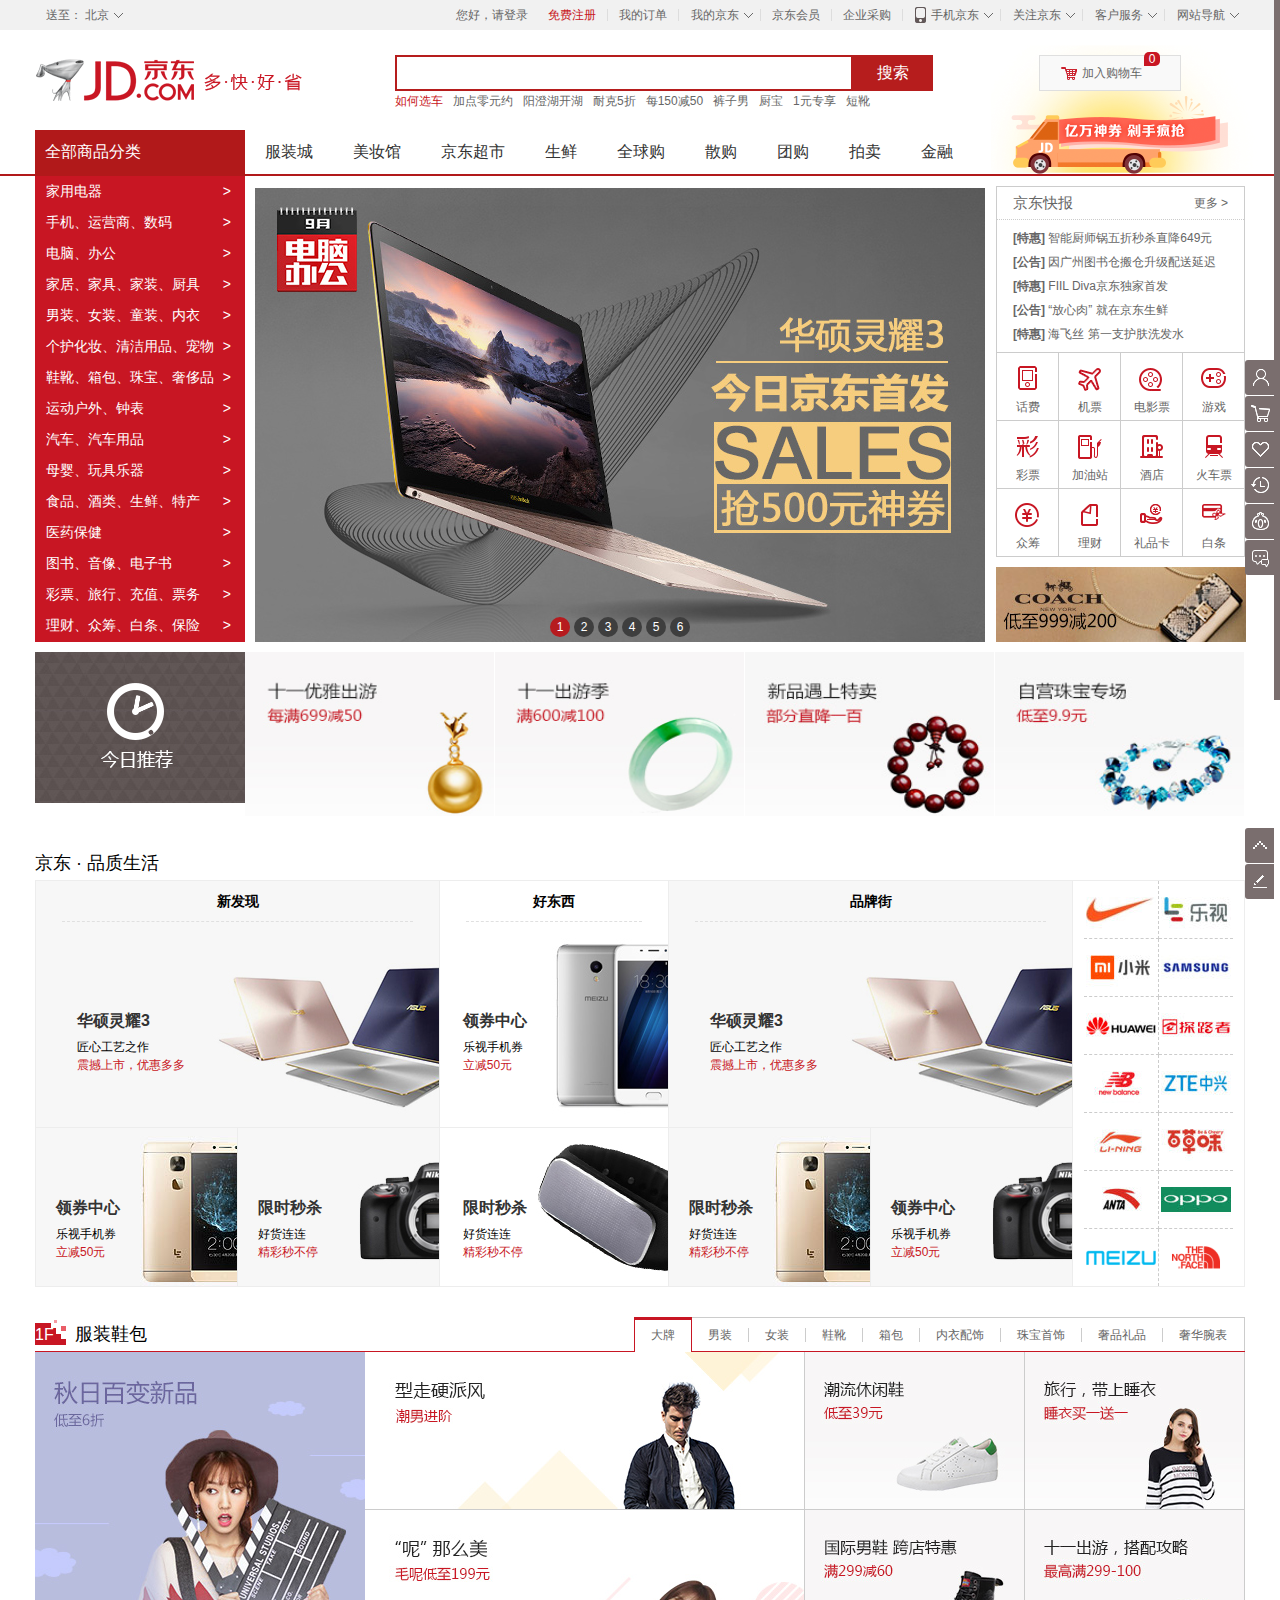
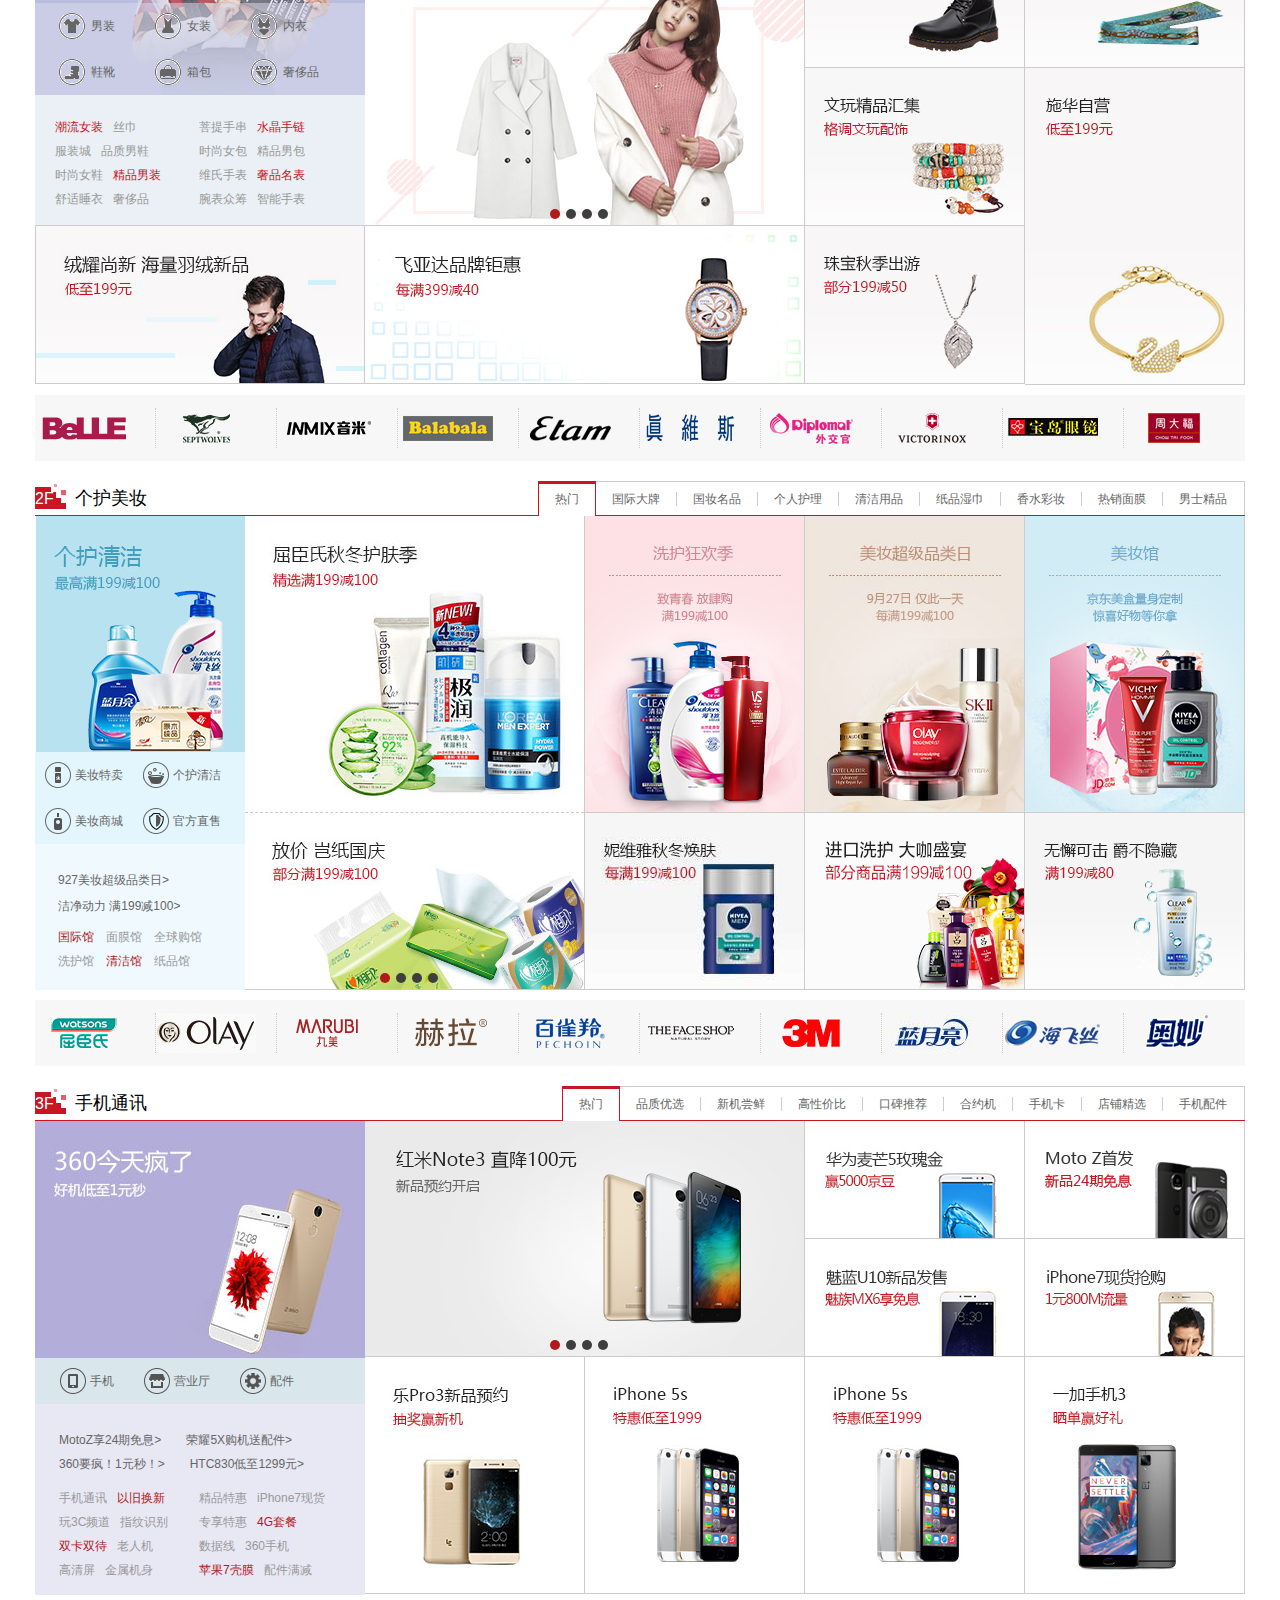
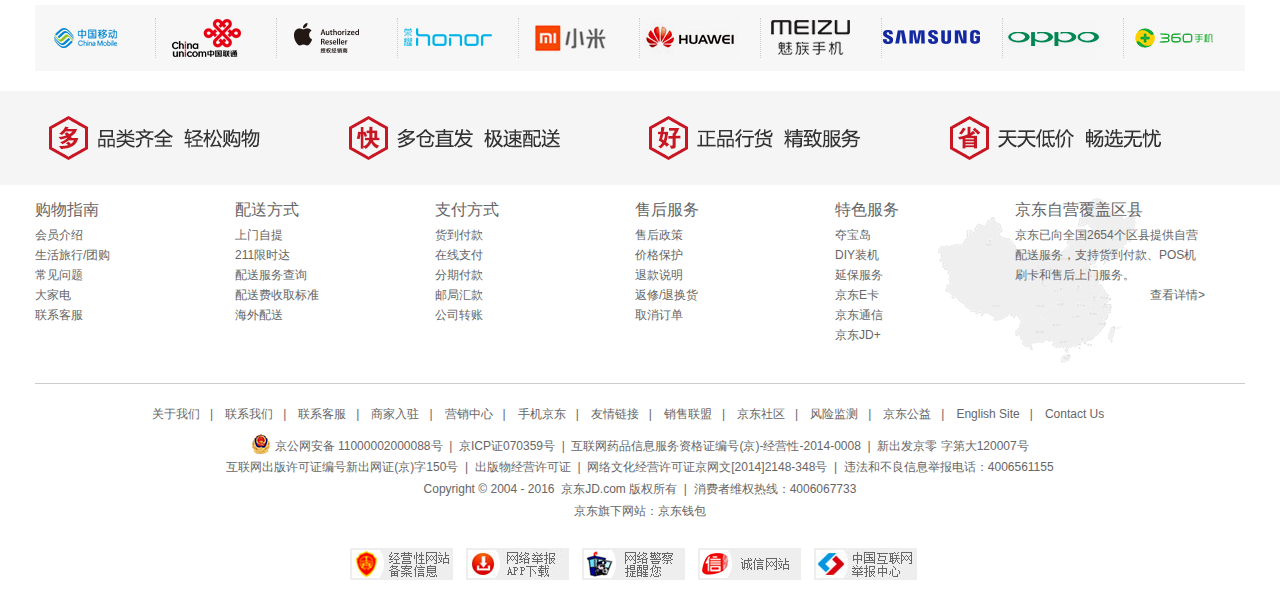
<file: 京东主页/index.html>
<!DOCTYPE html>
<html>
	<head>
		<meta charset="utf-8" />
		<title>京东｜主页</title>
		<link rel="stylesheet" href="css/general.css" />
		<link rel="stylesheet" href="css/index.css" />
		<link rel="stylesheet" href="css/banner.css" />
		<link rel="stylesheet" href="css/recommend.css" />
		<link rel="stylesheet" href="css/floor1.css" />
		<link rel="stylesheet" href="css/floor2.css" />
		<link rel="stylesheet" href="css/floor3.css" />
		<link rel="stylesheet" href="css/pageLeftBorder.css" />
		<link rel="stylesheet" href="css/borderRight.css" />
		<link rel="stylesheet" href="css/slogen.css" />
		<link rel="stylesheet" href="css/footer.css" />
		<script type="text/javascript" src="js/jquery-1.8.3.min.js" ></script>
		<script type="text/javascript" src="js/index.js" ></script>
		<script type="text/javascript" src="js/banner.js" ></script>
		<script type="text/javascript" src="js/recommend.js" ></script>
		<script type="text/javascript" src="js/floor1.js" ></script>
		<script type="text/javascript" src="js/floor2.js" ></script>
		<script type="text/javascript" src="js/floor3.js" ></script>
		<script type="text/javascript" src="js/pageLeftBorder.js" ></script>
		<script type="text/javascript" src="js/borderRight.js" ></script>
	</head>
	<body>
		<div class="welcomeBox">
			<div class="welcome">
				<!--welcome-left-->
				<div class="welcome-left">
					送至：
					<a href="#" id="address">北京</a>
					<ul id="addressList">
					</ul>
				</div>
				
				<!--welcome-right-->
				<ul class="welcome-right">
					<li><a class="login" href="#">您好，请登录</a></li>
					<li><a class="register" href="#">免费注册</a></li>
					<li class="spacer"></li>
					<li><a href="#">我的订单</a></li>
					<li class="spacer"></li>
					<li class="myJD">
						<a href="#">我的京东</a>
						<div id="myJD">
							<dl>
								<dt><img src="img/welcome/myJD.png" /></dt>
								<dd>
									<h4><a href="#">您好，请登录</a></h4>
									<p>
										<a href="#">优惠卷</a>
										<a class="spacer"></span>
										<a href="#">消息</a>
									</p>
								</dd>
							</dl>
							<ul id="myList" class="clear">
								<li><a href="#">待处理订单</a></li>
								<li><a href="#">咨询回复</a></li>
								<li><a href="#">降价商品</a></li>
								<li><a href="#">返修退换货</a></li>
								<li><a href="#">我的关注</a></li>
								<li><a href="#">我的京豆</a></li>
								<li><a href="#">我的理财</a></li>
								<li><a href="#">京东白条</a></li>
							</ul>
						</div>
					</li>
					<li class="spacer"></li>
					<li><a href="#">京东会员</a></li>
					<li class="spacer"></li>
					<li><a href="#">企业采购</a></li>
					<li class="spacer"></li>
					<li class="phoneJD">
						<a href="#">手机京东</a>
						<div id="phoneJD">
							<div class="phoneJDTop">
								<a class="phoneJDtitle" href="#"></a>
								<p>新人专享188元大礼包</p>
								<div class="phoneBox">
									<a class="iphone" href="#"></a>
									<a class="android" href="#"></a>
									<a class="ipad" href="#"></a>
								</div>	
							</div>
							<div class="phoneJDBottom">
								<a class="phoneJDtitle" href="#"></a>
								<p>扫一扫 让赚钱再轻松一点</p>
								<div class="phoneBox">
									<a class="iphone" href="#"></a>
									<a class="android" href="#"></a>
								</div>
							</div>
						</div>
					</li>
					<li class="spacer"></li>
					<li class="concernJD">
						<a href="#">关注京东</a>
						<div id="concernJD">
							<img src="img/welcome/code03.png" />
							<p>关注京东</p>
						</div>
					</li>
					<li class="spacer"></li>
					<li class="service">
						<a href="#">客户服务</a>
						<div id="service">
							<div class="custom">
								<h4>客服</h4>
								<ul>
									<li><a href="#">帮助中心</a></li>
									<li><a href="#">售后服务</a></li>
									<li><a href="#">在线客服</a></li>
									<li><a href="#">意见建议</a></li>
									<li><a href="#">电话客服</a></li>
									<li><a href="#">客服邮箱</a></li>
									<li><a href="#">金融咨询</a></li>
								</ul>
							</div>
							<div class="merchant">
								<h4>商户</h4>
								<p>
									<a href="#">京东商学院</a>
									<a href="#">商家入驻</a>
								</p>
							</div>
						</div>
					</li>
					<li class="spacer"></li>
					<li class="welcomeNav">
						<a href="#">网站导航</a>
						<div id="welcomeNav">
						</div>
					</li>
				</ul>
			</div>
		</div>
		
		<!--头部-->
		<div class="headerBox">
			<div class="header">
				<!--头部的顶部-->
				<div class="header-top">
					<h1><a href="#"></a></h1>
					<!--search-->
					<div class="search">
						<form class="clear">
							<input type="text" id="searchTxt" />
							<input type="button" id="searchBtn" value="搜索" />
						</form>
						<ul id="searchList" class="clear">
							<li><a class="active" href="#">如何选车</a></li>
							<li><a href="#">加点零元约</a></li>
							<li><a href="#">阳澄湖开湖</a></li>
							<li><a href="#">耐克5折</a></li>
							<li><a href="#">每150减50</a></li>
							<li><a href="#">裤子男</a></li>
							<li><a href="#">厨宝</a></li>
							<li><a href="#">1元专享</a></li>
							<li><a href="#">短靴</a></li>
						</ul>
					</div>
					<!--购物车-->
					<div class="shoppingCar">
						<a href="shoppingCar.html" target="_blank">加入购物车</a>
						<span id="shoppingNum">0</span>
						<ul id="shoppingList">
							<li>购物车中还没有商品，赶紧选购吧！</li>
						</ul>
						<div id="shoppingBorder"></div>
					</div>	
				</div>
				<!--头部的底部-->
				<div class="header-bottom">
					<ul id="goodsNav">
						<li id="allGoods"><a href="#">全部商品分类</a></li>
						<li><a href="#">服装城</a></li>
						<li><a href="#">美妆馆</a></li>
						<li><a href="#">京东超市</a></li>
						<li><a href="#">生鲜</a></li>
						<li><a href="#">全球购</a></li>
						<li><a href="#">散购</a></li>
						<li><a href="#">团购</a></li>
						<li><a href="#">拍卖</a></li>
						<li><a href="#">金融</a></li>
					</ul>
				</div>
			</div>
		</div>
		
		<!--banner-->
		<div class="bannerBox">
			<div class="banner">
				<ul id="allGoodsList">
				</ul>
				<!--图片轮播-->
				<div class="bannerImgPlay">
					<ul id="bannerImgList">
						<li><img src="img/banner/01.jpg" /></li>
						<li><img src="img/banner/02.jpg" /></li>
						<li><img src="img/banner/03.jpg" /></li>
						<li><img src="img/banner/04.jpg" /></li>
						<li><img src="img/banner/05.jpg" /></li>
						<li><img src="img/banner/06.jpg" /></li>
					</ul>
					<ul id="bannerNumList">
						<li>1</li>
						<li>2</li>
						<li>3</li>
						<li>4</li>
						<li>5</li>
						<li>6</li>
					</ul>
					<a class="toLeft">&lt;</a>
					<a class="toRight">&gt;</a>
				</div>
				<!--右边的信息栏-->
				<div class="bannerRight">
					<div class="JDnews">
						<h3>京东快报<a href="#">更多 &gt;</a></h3>
						<ul class="JDnewsList">
							<li><a href="#"><strong>[特惠]</strong> 智能厨师锅五折秒杀直降649元</a></li>
							<li><a href="#"><strong>[公告]</strong> 因广州图书仓搬仓升级配送延迟</a></li>
							<li><a href="#"><strong>[特惠]</strong> FIIL Diva京东独家首发</a></li>
							<li><a href="#"><strong>[公告]</strong> “放心肉” 就在京东生鲜</a></li>
							<li><a href="#"><strong>[特惠]</strong> 海飞丝 第一支护肤洗发水</a></li>
						</ul>
					</div>
					<ul class="serviceList">
						<li class="TopService"><a href="#"><span></span>话费</a></li>
						<li class="TopService"><a href="#"><span></span>机票</a></li>
						<li class="TopService"><a href="#"><span></span>电影票</a></li>
						<li class="TopService rightService"><a href="#"><span></span>游戏</a></li>
						<li><a href="#"><span></span>彩票</a></li>
						<li><a href="#"><span></span>加油站</a></li>
						<li><a href="#"><span></span>酒店</a></li>
						<li><a href="#"><span></span>火车票</a></li>
						<li><a href="#"><span></span>众筹</a></li>
						<li><a href="#"><span></span>理财</a></li>
						<li><a href="#"><span></span>礼品卡</a></li>
						<li><a href="#"><span></span>白条</a></li>
					</ul>
					<div class="serviceDetails">
						<ul class="serviceHeader">
							<li>话费</li>
							<li>机票</li>
							<li>电影票</li>
							<li>游戏</li>
						</ul>
						<a class="close">x</a>
						<!--充值话费-->
						<div class="phoneFare mainService">
							<ul class="fareList">
								<li>话费充值</li>
								<li>流量充值</li>
								<li>套餐变更</li>
							</ul>
							<div class="fare pf">
								<div class="input">
									<span>号码</span><input class="phoneNum" type="text" placeholder="支持部分地区移动" />
								</div>
								<div class="input">
									<span>面值</span>
									<select class="monthFare">
										<option>100元</option>
										<option>200元</option>
										<option>300元</option>
										<option>400元</option>
										<option>500元</option>
									</select>
								</div>
								<div class="input">
									<input class="changeFare" type="button" value="快速充值" />
								</div>
								<div class="hot">
									<a href="#">电信充80M送70M</a>
								</div>
							</div>
							<div class="flow pf">
								<div class="input">
									<span>号码</span><input class="phoneNum" type="text" placeholder="支持部分地区移动" />
								</div>
								<div class="input">
									<span>流量</span>
									<select class="monthFare">
										<option>全国</option>
										<option>全省</option>
										<option>全市</option>
									</select>
									<select class="monthFare">
										<option>100M</option>
										<option>200M</option>
										<option>300M</option>
										<option>400M</option>
										<option>500M</option>
									</select>
								</div>
								<div class="input">
									<input class="changeFare" type="button" value="快速充值" />
								</div>
								<div class="hot">
									<a href="#">1元购800M流量 </a>
								</div>
							</div>
							<div class="meal pf">
								<div class="input">
									<span>号码</span><input class="phoneNum" type="text" placeholder="支持部分地区移动" />
								</div>
								<div class="input">
									<span>月费</span>
									<select class="monthFare">
										<option>100元</option>
										<option>200元</option>
										<option>300元</option>
										<option>400元</option>
										<option>500元</option>
									</select>
								</div>
								<div class="input">
									<input class="changeFare" type="button" value="办理变更" />
								</div>
								<div class="hot">
									<a href="#">4G套餐办理</a>
								</div>
							</div>
						</div>
						
						<!--机票-->
						<div class="planeTicket mainService">
							<ul class="ticketList">    
								<li>国内机票</li>
								<li>国际/港澳台</li>
								<li>特惠活动</li>
							</ul>
							
							<div class="ticketBox">
								<!--国内-->
								<div class="home buyTicket">
									<div class="pt">
										<input class="way" type="radio" name="way1" value="one" checked="checked" />单程
										<input class="way" type="radio" name="way1" value="tow" />往返
									</div>
									<div class="pt startPosition">
										<p><input type="text" placeholder="城市" /><span>出发</span></p>
										<u></u>
										<p><input type="text" placeholder="城市" /><span>到达</span></p>
									</div>
									<div class="pt startPosition">
										<p><input type="text" placeholder="日期" /><span>出发</span></p>
										<i></i>
										<p><input class="back" type="text" placeholder="日期" /><span>返程</span></p>
									</div>
									<div class="pt ticketSearch">
										<input type="button" value="机票查询" />
										<a href="#">当季热门特惠机票 &gt;</a>
									</div>
								</div>
								<!--国际-->
								<div class="international buyTicket">
									<div class="pt">
										<input class="way" type="radio" name="way2" value="one" />单程
										<input class="way" type="radio" name="way2" value="tow" checked="checked" />往返
									</div>
									<div class="pt startPosition">
										<p><input type="text" placeholder="城市" /><span>出发</span></p>
										<u></u>
										<p><input type="text" placeholder="城市" /><span>到达</span></p>
									</div>
									<div class="pt startPosition">
										<p><input type="text" placeholder="日期" /><span>出发</span></p>
										<i></i>
										<p><input class="back" type="text" placeholder="日期" /><span>返程</span></p>
									</div>
									<div class="pt ticketSearch">
										<input type="button" value="机票查询" />
										<a href="#">国际机票任性搜 &gt;</a>
									</div>
								</div>
								<!--特惠活动-->
								<div class="activity buyTicket">
									<a href="#"><img src="img/banner/activity1.jpg" /></a>
									<a href="#"><img src="img/banner/activity2.jpg" /></a>
								</div>
							</div>
						</div>
						
						<!--电影票-->
						<div class="movie mainService">
							<ul class="movieList">    
								<li>正在热映</li>
								<li>即将上映</li>
							</ul>
							<!--正在热映-->
							<div class="showing mv">
								<dl>
									<dt><a href="#"><img src="img/banner/movie01.jpg" /></a></dt>
									<dd><input type="button" value="选座购票" /></dd>
								</dl>
								<dl>
									<dt><a href="#"><img src="img/banner/movie02.jpg" /></a></dt>
									<dd><input type="button" value="选座购票" /></dd>
								</dl>
								<dl>
									<dt><a href="#"><img src="img/banner/movie03.jpg" /></a></dt>
									<dd><input type="button" value="选座购票" /></dd>
								</dl>
								<div class="movieHot">
									<a href="#">电影《七月与安生》热映中 </a>
								</div>
							</div>
							<!--即将上映-->
							<div class="comingSoon mv">
								<dl>
									<dt><a href="#"><img src="img/banner/movie04.jpg" /></a></dt>
									<dd><input type="button" value="立即预订" /></dd>
								</dl>
								<dl>
									<dt><a href="#"><img src="img/banner/movie05.jpg" /></a></dt>
									<dd><input type="button" value="立即预订" /></dd>
								</dl>
								<dl>
									<dt><a href="#"><img src="img/banner/movie06.jpg" /></a></dt>
									<dd><input type="button" value="立即预订" /></dd>
								</dl>
								<div class="movieHot">
									<a href="#">电影《七月与安生》热映中 </a>
								</div>
							</div>
						</div>
						
						<!--游戏-->
						<div class="game mainService">
							<ul class="gameList">    
								<li>点卡</li>
								<li>QQ</li>
								<li>页游</li>
							</ul>
							<div class="gameBox">
								<!--点卡-->
								<div class="card gm">
									<p>
										<input class="gameName" type="text" placeholder="爱奇艺会员" />
										<span>游戏</span>
									</p>
									<p>
										<input class="gameMoney" type="text" placeholder="20元" />
										<span>面值</span>
									</p>
									<div class="rechargeWay">
										<span class="rechargeMoney">¥19.30</span>
										<input type="radio" name="rechargeWay1" checked="checked" />直冲
										<input type="radio" name="rechargeWay1" />卡密
									</div>
									<div class="quickRecharg">
										<input type="button" value="快速充值" />
										<a href="#">魔域珍宠熊猫滚滚来袭 &gt;</a>
									</div>
								</div>
								<!--QQ-->
								<div class="qq gm">
									<p>
										<input class="gameName" type="text" placeholder="q币" />
										<span>QQ</span>
									</p>
									<p>
										<input class="gameMoney" type="text" placeholder="1元" />
										<span>面值</span>
									</p>
									<div class="rechargeWay">
										<span class="rechargeMoney">¥0.97</span>
										<input type="radio" name="rechargeWay2" checked="checked" />直冲
									</div>
									<div class="quickRecharg">
										<input type="button" value="快速充值" />
										<a href="#">魔域珍宠熊猫滚滚来袭 &gt;</a>
									</div>
								</div>
								<!--页游-->
								<div class="webGame gm">
									<a href="#"><img src="img/banner/webGame01.jpg" /></a>
									<a href="#"><img src="img/banner/webGame02.jpg" /></a>
								</div>	
							</div>
						</div>
						
					</div>
					<div class="bannerRightBottom">
						<a href="#"><img src="img/banner/right.jpg" /></a>
					</div>
				</div>
			</div>
		</div>
		
		<!--今日推荐-->
		<div class="recommendBox">
			<div class="recommend">
				<div class="recommendLeft">
					<img src="img/recommend/recommendTitle.png" />
				</div>
				<div class="recommendRight">
					<ul id="recommendImgList">
						<li><a href="#"><img src="img/recommend/01.jpg" /></a></li>
						<li><a href="#"><img src="img/recommend/02.jpg" /></a></li>
						<li><a href="#"><img src="img/recommend/03.jpg" /></a></li>
						<li><a href="#"><img src="img/recommend/04.jpg" /></a></li>
						<li><a href="#"><img src="img/recommend/05.jpg" /></a></li>
						<li><a href="#"><img src="img/recommend/06.jpg" /></a></li>
						<li><a href="#"><img src="img/recommend/07.jpg" /></a></li>
						<li><a href="#"><img src="img/recommend/08.jpg" /></a></li>
					</ul>
					<span class="recommendToLeft">&lt;</span>
					<span class="recommendToRight">&gt;</span>
				</div>
			</div>
		</div>
		
		<!--品质生活-->
		<div class="qualityLifeBox">
			<div class="qualityLife">
				<h3>京东 · 品质生活</h3>
				<div class="qualityLifeContent">
					<div class="qualityLifeLeft">
					</div>
					<div class="qualityLifeCenter">
					</div>
					<div class="qualityLifeRight">
					</div>
					<div class="qualityLifeProductList">
						<a href="#"><img src="img/qualityLife/901.jpg" /></a>
						<a href="#"><img src="img/qualityLife/902.jpg" /></a>
						<a href="#"><img src="img/qualityLife/903.jpg" /></a>
						<a href="#"><img src="img/qualityLife/904.jpg" /></a>
						<a href="#"><img src="img/qualityLife/905.jpg" /></a>
						<a href="#"><img src="img/qualityLife/906.jpg" /></a>
						<a href="#"><img src="img/qualityLife/907.jpg" /></a>
						<a href="#"><img src="img/qualityLife/908.jpg" /></a>
						<a href="#"><img src="img/qualityLife/909.jpg" /></a>
						<a href="#"><img src="img/qualityLife/910.jpg" /></a>
						<a href="#"><img src="img/qualityLife/911.jpg" /></a>
						<a href="#"><img src="img/qualityLife/912.jpg" /></a>
						<a href="#"><img src="img/qualityLife/913.jpg" /></a>
						<a href="#"><img src="img/qualityLife/914.jpg" /></a>
					</div>
				</div>
			</div>
		</div>
		
		<!--1楼-->
		<div floorIndex="0" class="floor1Box floor">
			<div class="floor1">
				<!--导航栏部分-->
				<div class="floorHeader">
					<h3><span>1F</span>服装鞋包</h3>
					<ul class="floorNav">
						<li><a>大牌</a></li>
						<li><a>男装</a></li>
						<li><a>女装</a></li>
						<li><a>鞋靴</a></li>
						<li><a>箱包</a></li>
						<li><a>内衣配饰</a></li>
						<li><a>珠宝首饰</a></li>
						<li><a>奢品礼品</a></li>
						<li class="lastLi"><a>奢华腕表</a></li>
					</ul>
				</div>
				
				<!--左部-->
				<div class="floor1Left">
					<div class="floor1LeftTop">
						<img src="img/floor1/01.jpg" />
						<ul id="clothesList">
							<li><a class="clothes1" href="#">男装</a></li>
							<li><a class="clothes2" href="#">女装</a></li>
							<li><a class="clothes3" href="#">内衣</a></li>
							<li><a class="clothes4" href="#">鞋靴</a></li>
							<li><a class="clothes5" href="#">箱包</a></li>
							<li><a class="clothes6" href="#">奢侈品</a></li>
						</ul>
					</div>
					<div class="floor1LeftBottom">
						<ul class="clothesList2">
							<li><a class="clothesList2Active" href="#">潮流女装</a></li>
							<li><a href="#">丝巾</a></li>
							<li><a href="#">服装城</a></li>
							<li><a href="#">品质男鞋</a></li>
							<li><a href="#">时尚女鞋</a></li>
							<li><a class="clothesList2Active" href="#">精品男装</a></li>
							<li><a href="#">舒适睡衣</a></li>
							<li><a href="#">奢侈品</a></li>
						</ul>
						<ul class="clothesList2">
							<li><a href="#">菩提手串</a></li>
							<li><a class="clothesList2Active" href="#">水晶手链</a></li>
							<li><a href="#">时尚女包</a></li>
							<li><a href="#">精品男包</a></li>
							<li><a href="#">维氏手表</a></li>
							<li><a class="clothesList2Active" href="#">奢品名表</a></li>
							<li><a href="#">腕表众筹</a></li>
							<li><a href="#">智能手表</a></li>
						</ul>
					</div>
					<div class="floor1LeftFooter">
						<img src="img/floor1/02.jpg" />
					</div>
				</div>
							
				<!--右部-->
				<div class="floor1Right">
					<div class="floor1Box1">
						<a href="#"><img src="img/floor1/11.jpg" /></a>
						<a href="#"><img src="img/floor1/12.jpg" /></a>
						<a href="#"><img src="img/floor1/13.jpg" /></a>
						<div class="floor1RightScroll">
							<ul id="floor1ImgList">
								<li><img src="img/floor1/111.jpg" /></li>
								<li><img src="img/floor1/112.jpg" /></li>
								<li><img src="img/floor1/113.jpg" /></li>
								<li><img src="img/floor1/114.jpg" /></li>
							</ul>
							<ul id="floor1NumList">
								<li></li>
								<li></li>
								<li></li>
								<li></li>
							</ul>
							<span class="floor1ToLeft">&lt;</span>
							<span class="floor1ToRight">&gt;</span>
						</div>
						<a href="#"><img src="img/floor1/14.jpg" /></a>
						<a href="#"><img src="img/floor1/15.jpg" /></a>
						<a href="#"><img src="img/floor1/16.jpg" /></a>
						<a class="fRight" href="#"><img src="img/floor1/19.jpg" /></a>
						<a class="fRight" href="#"><img src="img/floor1/18.jpg" /></a>
						<a class="fRight" href="#"><img src="img/floor1/17.jpg" /></a>
					</div>
				</div>
			</div>
		</div>
		
		<!--1楼下面的商品列表-->
		<div class="adv">
			<a href="#"><img src="img/floor1/901.jpg" /></a>
			<a href="#"><img src="img/floor1/902.jpg" /></a>
			<a href="#"><img src="img/floor1/903.jpg" /></a>
			<a href="#"><img src="img/floor1/904.jpg" /></a>
			<a href="#"><img src="img/floor1/905.jpg" /></a>
			<a href="#"><img src="img/floor1/906.jpg" /></a>
			<a href="#"><img src="img/floor1/907.jpg" /></a>
			<a href="#"><img src="img/floor1/908.jpg" /></a>
			<a href="#"><img src="img/floor1/909.jpg" /></a>
			<a href="#"><img src="img/floor1/910.jpg" /></a>
		</div>
		
		<!--2楼--> 
		<div floorIndex="1" class="floor2Box floor">
			<div class="floor2">
				<!--2楼的导航栏部分-->
				<div class="floorHeader">
					<h3><span>2F</span>个护美妆</h3>
					<ul class="floorNav">
						<li><a>热门</a></li>
						<li><a>国际大牌</a></li>
						<li><a>国妆名品</a></li>
						<li><a>个人护理</a></li>
						<li><a>清洁用品</a></li>
						<li><a>纸品湿巾</a></li>
						<li><a>香水彩妆</a></li>
						<li><a>热销面膜</a></li>
						<li class="lastLi"><a>男士精品</a></li>
					</ul>
				</div>
    
				<!--2楼的左部-->
				<div class="floor2Left">
					<ul class="floor2LeftTop">
						<li class="floor2LeftTopA1"><a href="#">美妆特卖</a></li>
						<li class="floor2LeftTopA2"><a href="#">个护清洁</a></li>
						<li class="floor2LeftTopA3"><a href="#">美妆商城</a></li>
						<li class="floor2LeftTopA4"><a href="#">官方直售</a></li>
					</ul>
					<div class="floor2LeftBottom">
						<p><a href="#">927美妆超级品类日&gt;</a></p>
						<p><a href="#">洁净动力 满199减100&gt;</a></p>
						<ul class="floor2LeftBottomList">
							<li><a class="floor2LeftActive" href="#">国际馆</a></li>
							<li><a href="#">面膜馆</a></li>
							<li><a href="#">全球购馆</a></li>
							<li><a href="#">洗护馆</a></li>
							<li><a class="floor2LeftActive" href="#">清洁馆</a></li>
							<li><a href="#">纸品馆</a></li>
						</ul>
					</div>
				</div> 
				
				<!--2楼的右部-->
				<div class="floor2Right">
					<div class="floor2Box1 myFloor2Box">
						<div class="floor2Scroll">
							<ul id="floor2ScrollList">
								<li>
									<a href="#"><img src="img/floor2/107.jpg" /></a>
									<a href="#"><img src="img/floor2/111.jpg" /></a>
								</li>
								<li>
									<a href="#"><img src="img/floor2/108.jpg" /></a>
									<a href="#"><img src="img/floor2/112.jpg" /></a>
								</li>
								<li>
									<a href="#"><img src="img/floor2/109.jpg" /></a>
									<a href="#"><img src="img/floor2/113.jpg" /></a>
								</li>
								<li>
									<a href="#"><img src="img/floor2/110.jpg" /></a>
									<a href="#"><img src="img/floor2/114.jpg" /></a>
								</li>
							</ul>
							<ul id="floor2NumList">
								<li></li>
								<li></li>
								<li></li>
								<li></li>
							</ul>
							<span class="floor2ToLeft">&lt;</span>
							<span class="floor2ToRight">&gt;</span>
						</div>
						<a href="#"><img src="img/floor2/101.jpg" /></a>
						<a href="#"><img src="img/floor2/102.jpg" /></a>
						<a href="#"><img src="img/floor2/103.jpg" /></a>
						<a href="#"><img src="img/floor2/104.jpg" /></a>
						<a href="#"><img src="img/floor2/105.jpg" /></a>
						<a href="#"><img src="img/floor2/106.jpg" /></a>
					</div>
				</div>
			</div>
		</div>
		
		<!--2楼下面的商品列表-->
		<div class="adv">
			<a href="#"><img src="img/floor2/901.jpg" /></a>
			<a href="#"><img src="img/floor2/902.jpg" /></a>
			<a href="#"><img src="img/floor2/903.jpg" /></a>
			<a href="#"><img src="img/floor2/904.jpg" /></a>
			<a href="#"><img src="img/floor2/905.jpg" /></a>
			<a href="#"><img src="img/floor2/906.jpg" /></a>
			<a href="#"><img src="img/floor2/907.jpg" /></a>
			<a href="#"><img src="img/floor2/908.jpg" /></a>
			<a href="#"><img src="img/floor2/909.jpg" /></a>
			<a href="#"><img src="img/floor2/910.jpg" /></a>
		</div>
		
		<!--3楼-->
		<div floorIndex="2" class="floor3Box floor">
			<div class="floor3">
				<!--3楼的导航栏部分-->
				<div class="floorHeader">
					<h3><span>3F</span>手机通讯</h3>
					<ul class="floorNav">
						<li><a>热门</a></li>
						<li><a>品质优选</a></li>
						<li><a>新机尝鲜</a></li>
						<li><a>高性价比</a></li>
						<li><a>口碑推荐</a></li>
						<li><a>合约机</a></li>
						<li><a>手机卡</a></li>
						<li><a>店铺精选</a></li>
						<li class="lastLi"><a>手机配件</a></li>
					</ul>
				</div>
				
				<!--3楼的左部-->
				<div class="floor3Left">
					<ul class="floor3LeftTop">
						<li class="floor3LeftTopList1"><a href="#">手机</a></li>
						<li class="floor3LeftTopList2"><a href="#">营业厅</a></li>
						<li class="floor3LeftTopList3"><a href="#">配件</a></li>
					</ul>
					
					<div class="floor3LeftBottom">
						<ul class="phoneNewsList">
							<li><a href="#">MotoZ享24期免息&gt;</a></li>
							<li><a href="#">荣耀5X购机送配件&gt;</a></li>
							<li><a href="#">360要疯！1元秒！&gt;</a></li>
							<li><a href="#">HTC830低至1299元&gt;</a></li>
						</ul>
						<ul class="phoneImf">
							<li><a href="#">手机通讯</a></li>
							<li><a class="phoneImfActive" href="#">以旧换新</a></li>
							<li><a href="#">玩3C频道</a></li>
							<li><a href="#">指纹识别</a></li>
							<li><a class="phoneImfActive" href="#">双卡双待</a></li>
							<li><a href="#">老人机</a></li>
							<li><a href="#">高清屏</a></li>
							<li><a href="#">金属机身</a></li>
						</ul>
						<ul class="phoneImf">
							<li><a href="#">精品特惠</a></li>
							<li><a href="#">iPhone7现货</a></li>
							<li><a href="#">专享特惠</a></li>
							<li><a class="phoneImfActive" href="#">4G套餐</a></li>
							<li><a href="#">数据线</a></li>
							<li><a href="#">360手机</a></li>
							<li><a class="phoneImfActive" href="#">苹果7壳膜</a></li>
							<li><a href="#">配件满减</a></li>
						</ul>
					</div>
				</div>	
				
				<!--3楼的右部-->
				<div class="floor3Right">
					<div class="floor3Box1 myFloor3Box">
						<div class="floor3Scroll">
							<ul id="floor3ScrollList">
								<li>
									<a href="#"><img src="img/floor3/109.jpg" /></a>
								</li>
								<li>
									<a href="#"><img src="img/floor3/110.jpg" /></a>
								</li>
								<li>
									<a href="#"><img src="img/floor3/111.jpg" /></a>
								</li>
								<li>
									<a href="#"><img src="img/floor3/112.jpg" /></a>
								</li>
							</ul>
							<ul id="floor3NumList">
								<li></li>
								<li></li>
								<li></li>
								<li></li>
							</ul>
							<span class="floor3ToLeft">&lt;</span>
							<span class="floor3ToRight">&gt;</span>
						</div>
						<a href="#"><img src="img/floor3/101.jpg" /></a>
						<a href="#"><img src="img/floor3/102.png" /></a>
						<a href="#"><img src="img/floor3/103.jpg" /></a>
						<a href="#"><img src="img/floor3/104.jpg" /></a>
						<a href="#"><img src="img/floor3/105.jpg" /></a>
						<a href="#"><img src="img/floor3/106.jpg" /></a>
						<a href="#"><img src="img/floor3/107.jpg" /></a>
						<a href="#"><img src="img/floor3/108.jpg" /></a>
					</div>
				</div>		
			</div>
		</div>
		
		<!--3楼下面的商品列表-->
		<div class="adv">
			<a href="#"><img src="img/floor3/901.jpg" /></a>
			<a href="#"><img src="img/floor3/902.jpg" /></a>
			<a href="#"><img src="img/floor3/903.jpg" /></a>
			<a href="#"><img src="img/floor3/904.jpg" /></a>
			<a href="#"><img src="img/floor3/905.jpg" /></a>
			<a href="#"><img src="img/floor3/906.jpg" /></a>
			<a href="#"><img src="img/floor3/907.jpg" /></a>
			<a href="#"><img src="img/floor3/908.jpg" /></a>
			<a href="#"><img src="img/floor3/909.jpg" /></a>
			<a href="#"><img src="img/floor3/910.jpg" /></a>
		</div>
		
		<!--网页左部的菜单-->
		<ul class="pageLeftBorder">
			<li>1F<span>服饰</span><a>服饰</a></li>
			<li>2F<span>美妆</span><a>美妆</a></li>
			<li>3F<span>手机</span><a>手机</a></li>
		</ul>
		
		<!--网页右部的菜单-->
		<div class="pageRightBorder"></div>
		<ul class="pageRightMiddle">
			<li class="middle1">
				<a href="#">京东会员</a>
			</li>
			<li class="middle2">
				<a href="shoppingCar.html" target="_blank">购物车</a>
				<span id="pageRightMiddleCart">2</span>
			</li>
			<li class="middle3">
				<a href="#">我的关注</a>
			</li>
			<li class="middle4">
				<a href="#">我的足迹</a>
			</li>
			<li class="middle5">
				<a href="#">我的消息</a>
			</li>
			<li class="middle6">
				<a href="#">咨询JIMI</a>
			</li>
		</ul>
		<ul class="pageRightBottom">
			<li class="backToTop">
				<a href="#">顶部</a>
			</li>
			<li class="feedback">
				<a href="#">反馈</a>
			</li>
		</ul>
		
		<!--slogen-->
		<div class="slogenBox">
			<ul class="slogen">
				<li><a href="#"><img src="img/footer/service_items_1.png" /></a></li>
				<li><a href="#"><img src="img/footer/service_items_2.png" /></a></li>
				<li><a href="#"><img src="img/footer/service_items_3.png" /></a></li>
				<li><a href="#"><img src="img/footer/service_items_4.png" /></a></li>
			</ul>
		</div>
		
		<!--网页的脚部-->
		<div class="footerBox">
			<div class="footer">
				<!--脚部的头部-->
				<div class="footerTop">
					<dl>
						<dt>购物指南</dt>
						<dd>
							<p><a href="#">会员介绍</a></p>
							<p><a href="#">生活旅行/团购</a></p>
							<p><a href="#">常见问题</a></p>
							<p><a href="#">大家电</a></p>
							<p><a href="#">联系客服</a></p>
						</dd>
					</dl>
					<dl>	
						<dt>配送方式</dt>
						<dd>
							<p><a href="#">上门自提</a></p>
							<p><a href="#">211限时达</a></p>
							<p><a href="#">配送服务查询</a></p>
							<p><a href="#">配送费收取标准</a></p>
							<p><a href="#">海外配送</a></p>
						</dd>
					</dl>
					<dl>
						<dt>支付方式</dt>
						<dd>
							<p><a href="#">货到付款</a></p>
							<p><a href="#">在线支付</a></p>
							<p><a href="#">分期付款</a></p>
							<p><a href="#">邮局汇款</a></p>
							<p><a href="#">公司转账</a></p>
						</dd>
					</dl>
					<dl>	
						<dt>售后服务</dt>
						<dd>
							<p><a href="#">售后政策</a></p>
							<p><a href="#">价格保护</a></p>
							<p><a href="#">退款说明</a></p>
							<p><a href="#">返修/退换货</a></p>
							<p><a href="#">取消订单</a></p>
						</dd>
					</dl>
					<dl class="feature">
						<dt>特色服务</dt>
						<dd>
							<p><a href="#">夺宝岛</a></p>
							<p><a href="#">DIY装机</a></p>
							<p><a href="#">延保服务</a></p>
							<p><a href="#">京东E卡</a></p>
							<p><a href="#">京东通信</a></p>
							<p><a href="#">京东JD+</a></p>
						</dd>
					</dl>
					<dl class="cover">
						<dt>京东自营覆盖区县</dt>
						<dd>
							<p>京东已向全国2654个区县提供自营配送服务，支持货到付款、POS机刷卡和售后上门服务。</p>
							<p><a href="#">查看详情&gt;</a></p>
						</dd>
					</dl>
				</div>
				
				<!--脚部的底部-->
				<div class="footerBottom">
					<ul class="footerNav">
						<li><a href="#">关于我们</a>|</li>
						<li><a href="#">联系我们</a>|</li>
						<li><a href="#">联系客服</a>|</li>
						<li><a href="#">商家入驻</a>|</li>
						<li><a href="#">营销中心</a>|</li>
						<li><a href="#">手机京东</a>|</li>
						<li><a href="#">友情链接</a>|</li>
						<li><a href="#">销售联盟</a>|</li>
						<li><a href="#">京东社区</a>|</li>
						<li><a href="#">风险监测</a>|</li>
						<li><a href="#">京东公益</a>|</li>
						<li><a href="#">English Site</a>|</li>
						<li><a href="#">Contact Us</a></li>
					</ul>
					<p class="p1"><img src="img/footer/001.png" />&nbsp;<a href="#">京公网安备 11000002000088号</a>&nbsp;&nbsp;|&nbsp;&nbsp;京ICP证070359号&nbsp;&nbsp;|&nbsp;&nbsp;<a href="#">互联网药品信息服务资格证编号(京)-经营性-2014-0008</a>&nbsp;&nbsp;|&nbsp;&nbsp;新出发京零 字第大120007号</p>
					<p>互联网出版许可证编号新出网证(京)字150号&nbsp;&nbsp;|&nbsp;&nbsp;<a href="#">出版物经营许可证</a>&nbsp;&nbsp;|&nbsp;&nbsp;<a href="#">网络文化经营许可证京网文[2014]2148-348号</a>&nbsp;&nbsp;|&nbsp;&nbsp;违法和不良信息举报电话：4006561155</p>
					<p>Copyright&nbsp;&copy;&nbsp;2004&nbsp;-&nbsp;2016&nbsp;&nbsp;京东JD.com 版权所有&nbsp;&nbsp;|&nbsp;&nbsp;消费者维权热线：4006067733</p>
					<p>京东旗下网站：京东钱包</p>
					<div class="footerImgList">
						<a href="#"><img src="img/footer/101.png" /></a>
						<a href="#"><img src="img/footer/102.jpg" /></a>
						<a href="#"><img src="img/footer/103.jpg" /></a>
						<a href="#"><img src="img/footer/104.png" /></a>
						<a href="#"><img src="img/footer/105.jpg" /></a>
					</div>
				</div>
			</div>	
		</div>
		
	</body>
</html>
</file>
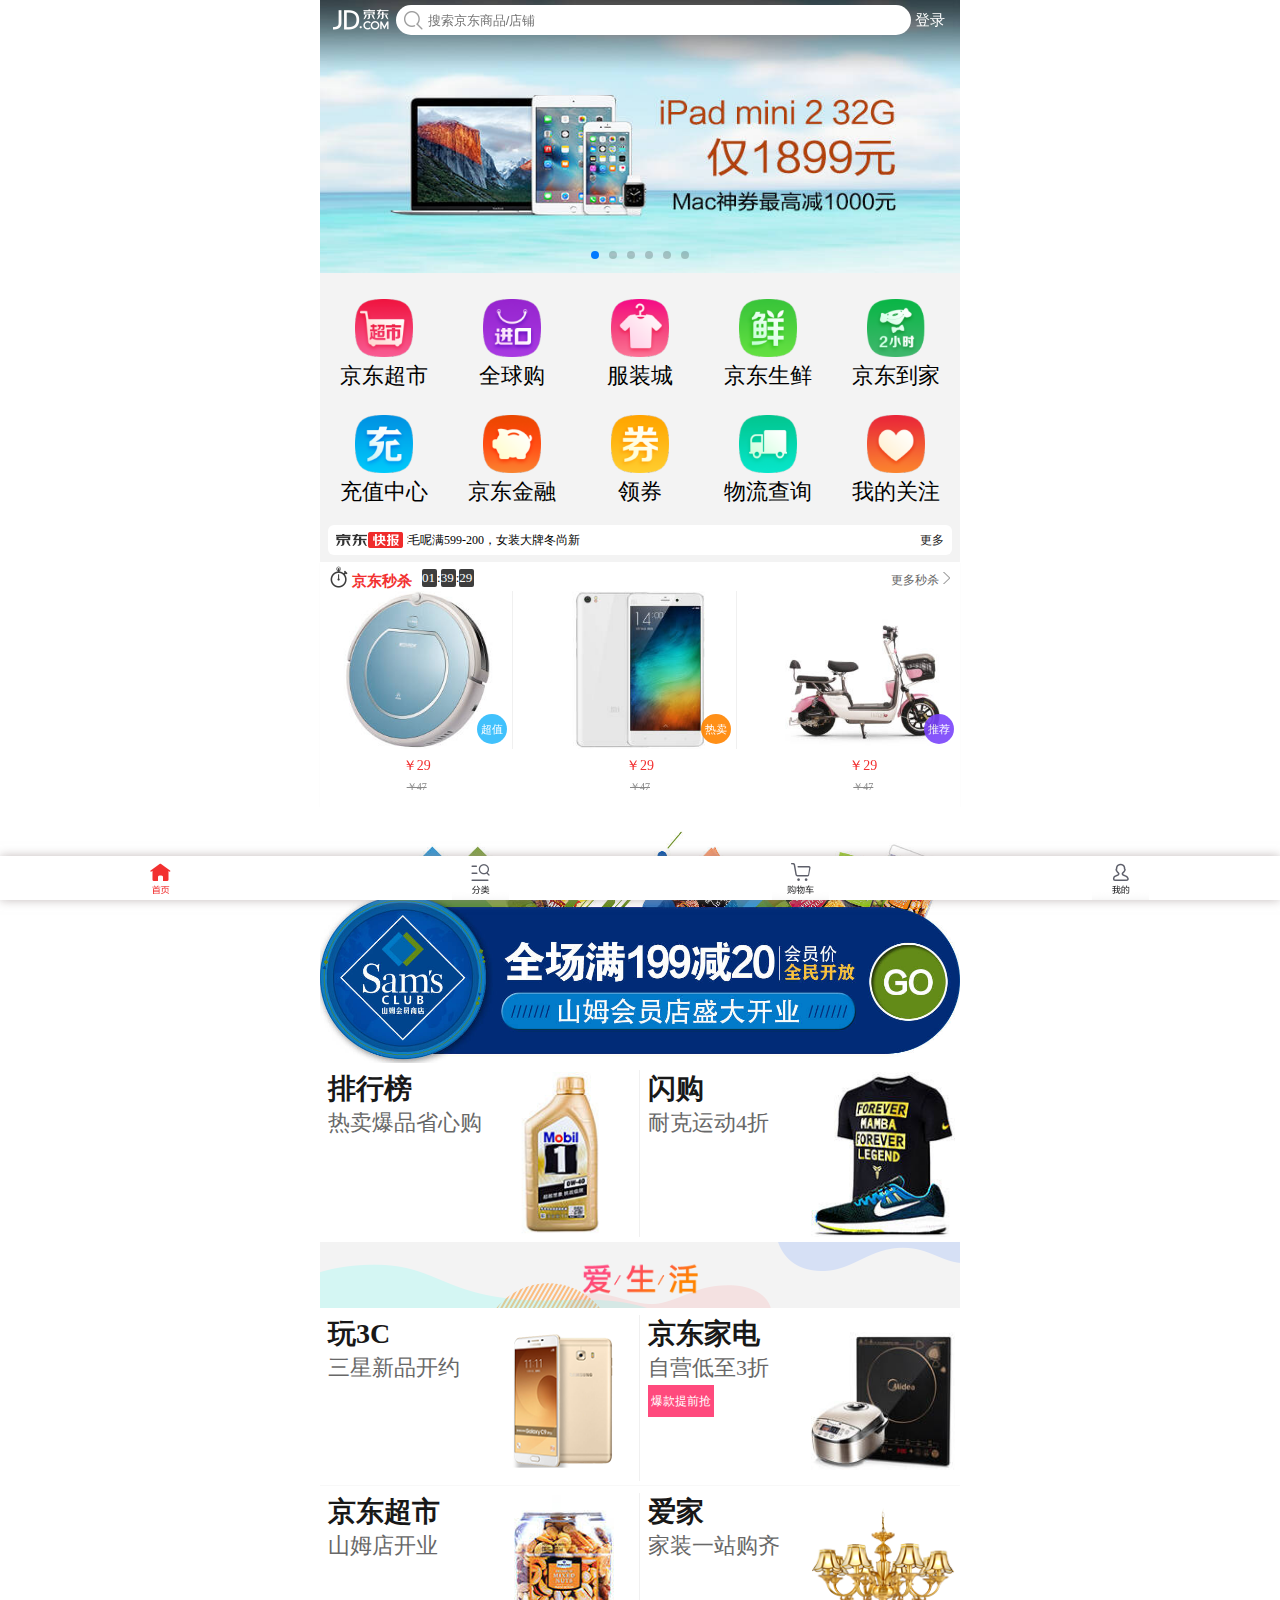
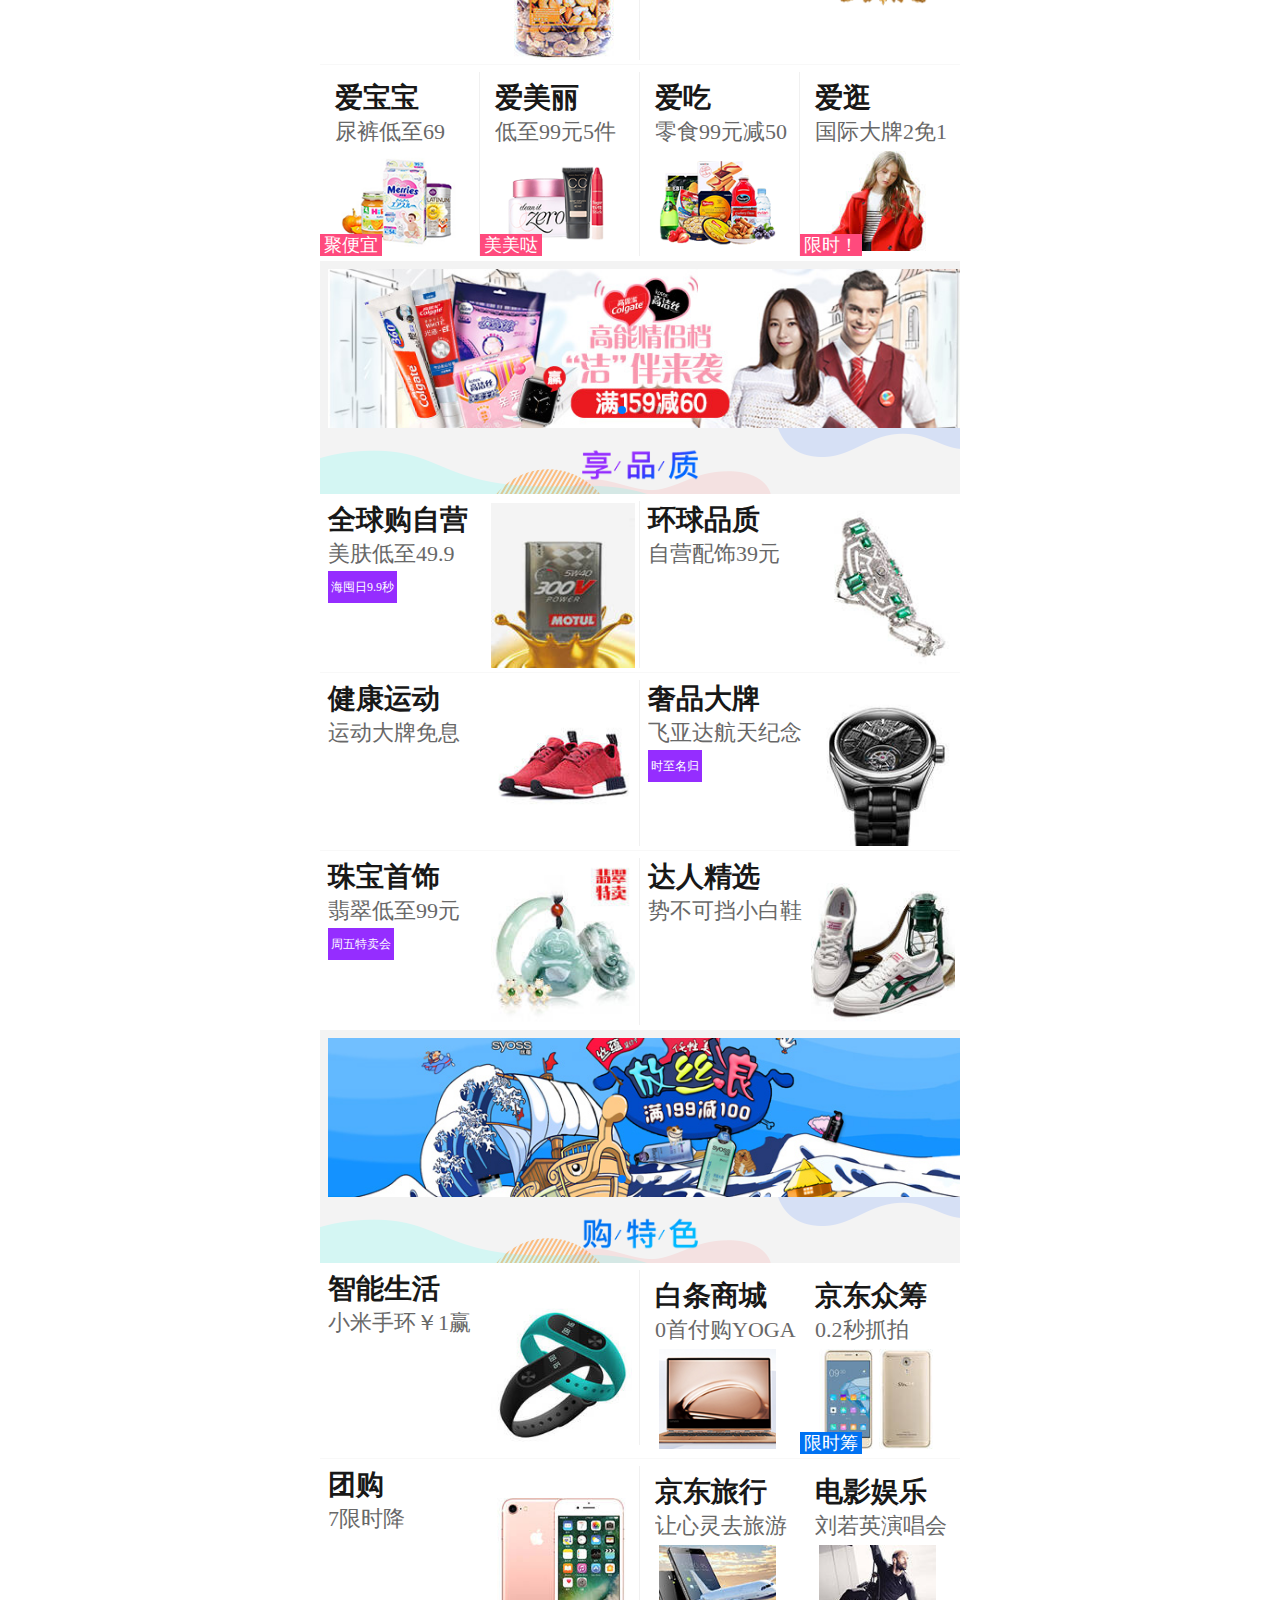
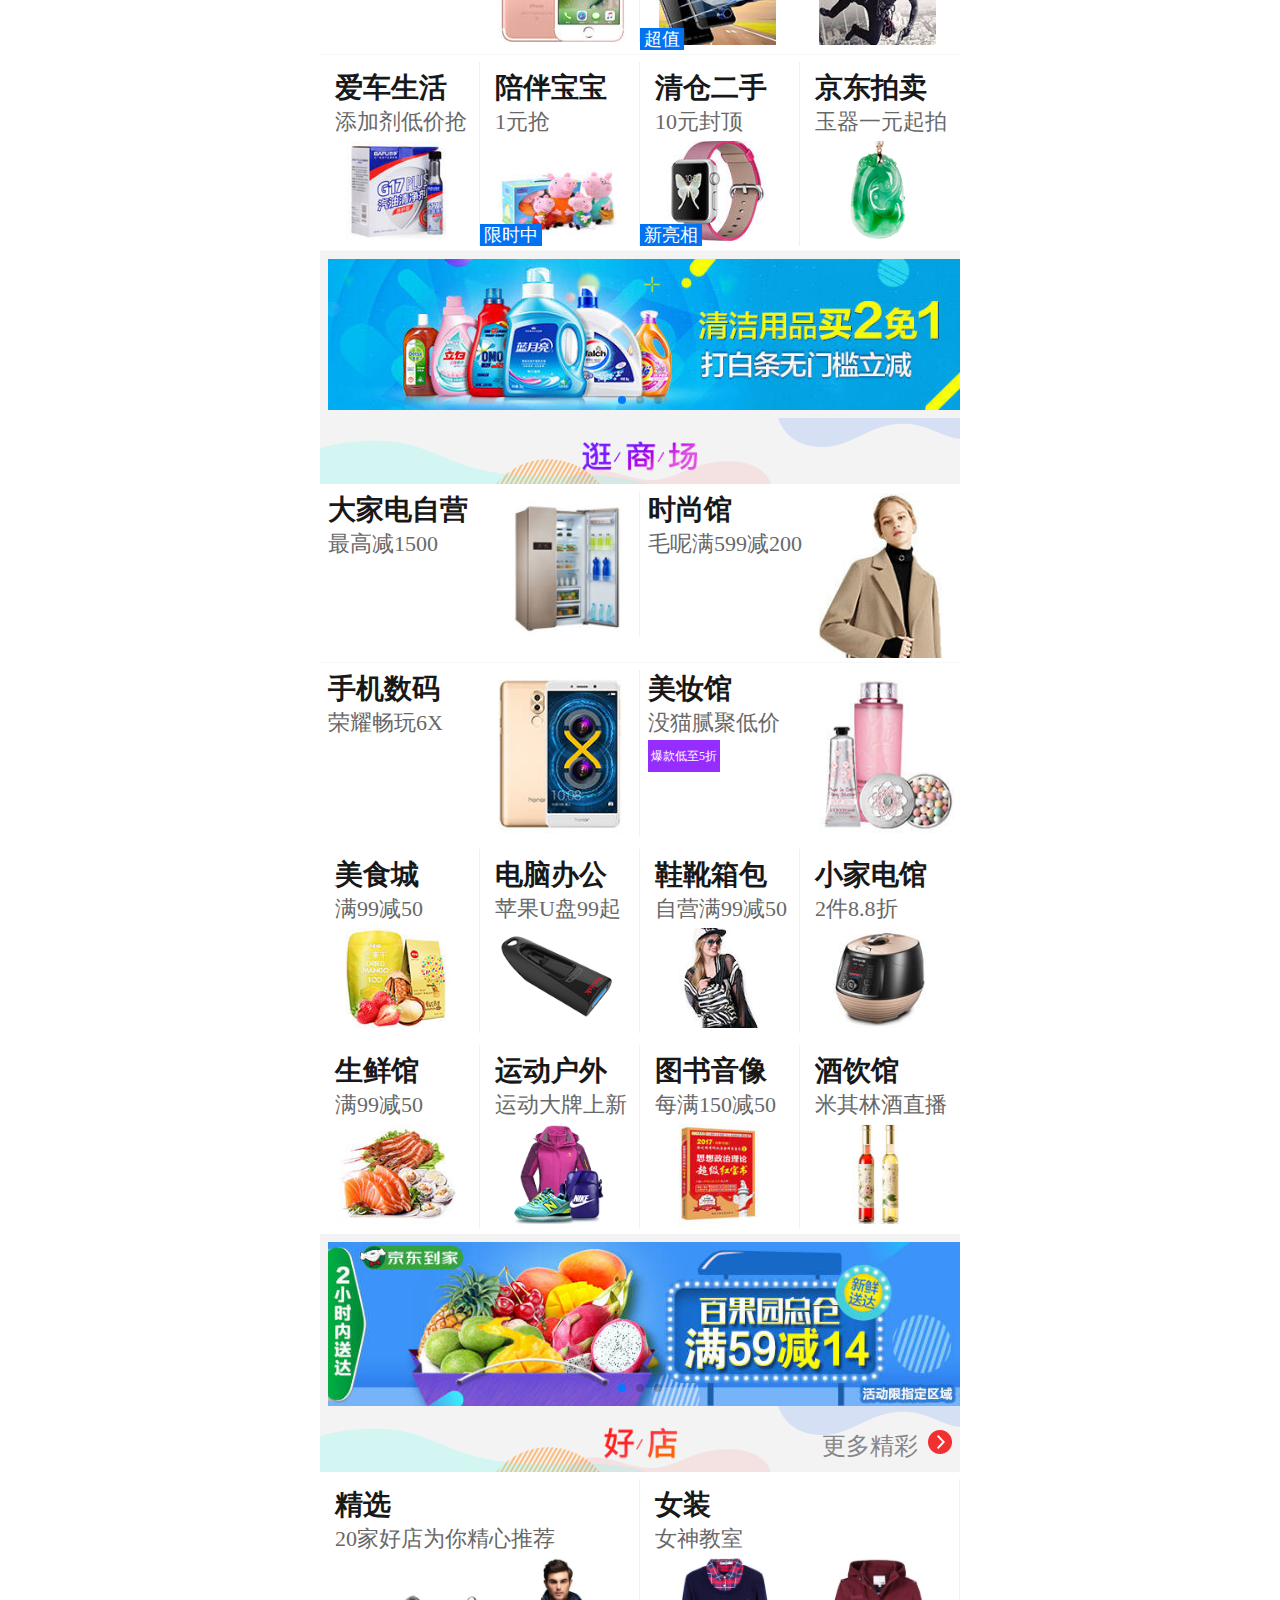
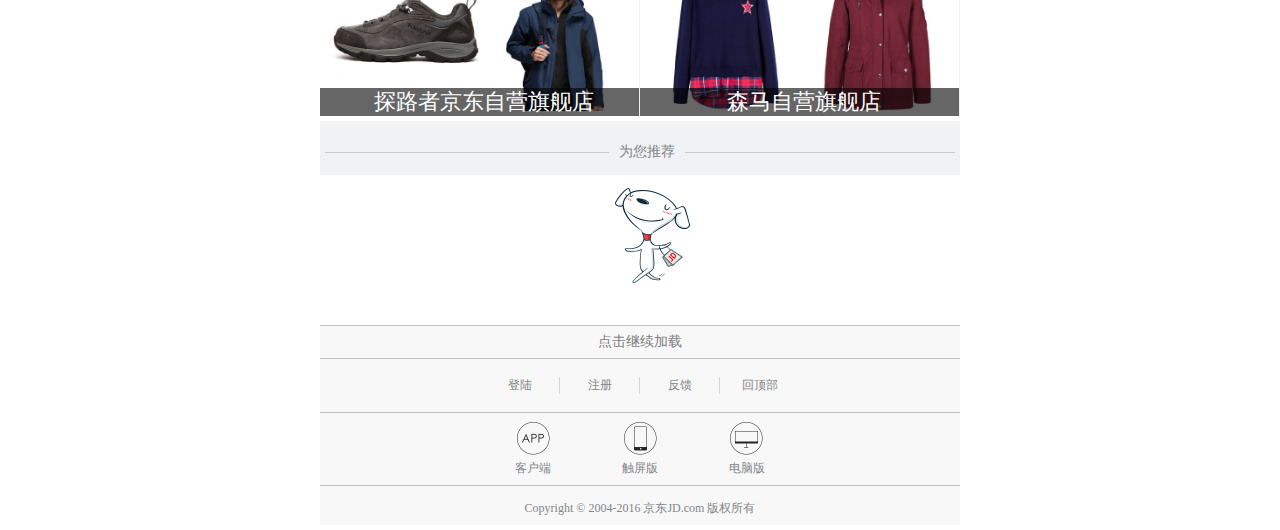
<file: 京东首页手机版/index.html>
<!DOCTYPE html>
<html>
<head>
    <meta http-equiv="Content-Type" content="text/html; charset=utf-8"/>
    <meta name="viewport" content="width=device-width initial-scale=1.0 minimum-scale=1.0 maximum-scale=1.0">
    <title>京东(JD.COM)-综合网购首选-正品低价、品质保障、配送及时、轻松购物</title>

    <link rel="icon" href="img/favicon.ico" type="image/x-icon">
    <link rel="stylesheet" type="text/css" href="minify/index.css">
    <link rel="stylesheet" type="text/css" href="style/swiper.min.css">
</head>
<script type="text/javascript" src="minify/main.min.js"></script>

<body>
<div id="toolbar" class="floor">
    <div class="toolbar">
        <div class="box-cover" id="box-cover"></div>
        <div class="search-box">
            <div class="logo">
                <i class="icon"></i>
            </div>
            <form>
                <div class="search">
                    <i class="icon"></i> <input type="text" name="search" placeholder="搜索京东商品/店铺">
                </div>
            </form>
            <div class="login">
                <span>登录</span>
            </div>
        </div>
    </div>
</div>
<!--E 搜索工具条 -->
<header>
    <div class="banner">
        <!-- Swiper -->
        <div class="swiper-container">
            <div class="swiper-wrapper">
                <div class="swiper-slide"><img src="img/banner01.jpg" alt=""></div>
                <div class="swiper-slide"><img src="img/banner02.jpg" alt=""></div>
                <div class="swiper-slide"><img src="img/banner03.jpg" alt=""></div>
                <div class="swiper-slide"><img src="img/banner04.jpg" alt=""></div>
                <div class="swiper-slide"><img src="img/banner05.jpg" alt=""></div>
                <div class="swiper-slide"><img src="img/banner06.jpg" alt=""></div>
            </div>
            <!-- Add Pagination -->
            <div class="swiper-pagination"></div>
            <!-- Add Arrows -->
            <div class="swiper-button-next" style="display:none"></div>
            <div class="swiper-button-prev" style="display:none"></div>
        </div>
    </div>

    <div class="nav_link">
        <nav>
            <a href="javascript:void(0)">
                <span>
                    <img src="img/navi01.png" width="58px" height="58px">
                    <span>京东超市</span>
                </span>
            </a>
            <a href="javascript:void(0)">
                <span>
                    <img src="img/navi02.png" width="58px" height="58px">
                    <span>全球购</span>
                </span>
            </a>
            <a href="javascript:void(0)">
                <span>
                    <img src="img/navi03.png" width="58px" height="58px">
                    <span>服装城</span>
                </span>
            </a>
            <a href="javascript:void(0)">
                <span>
                    <img src="img/navi04.png" width="58px" height="58px">
                    <span>京东生鲜</span>
                </span>
            </a>
            <a href="javascript:void(0)">
                <span>
                    <img src="img/navi05.png" width="58px" height="58px">
                    <span>京东到家</span>
                </span>
            </a>
            <a href="javascript:void(0)">
                <span>
                    <img src="img/navi06.png" width="58px" height="58px">
                    <span>充值中心</span>
                </span>
            </a>
            <a href="javascript:void(0)">
                <span>
                    <img src="img/navi07.png" width="58px" height="58px">
                    <span>京东金融</span>
                </span>
            </a>
            <a href="javascript:void(0)">
                <span>
                    <img src="img/navi08.png" width="58px" height="58px">
                    <span>领券</span>
                </span>
            </a>
            <a href="javascript:void(0)">
                <span>
                    <img src="img/navi09.png" width="58px" height="58px">
                    <span>物流查询</span>
                </span>
            </a>
            <a href="javascript:void(0)">
                <span>
                    <img src="img/navi10.png" width="58px" height="58px">
                    <span>我的关注</span>
                </span>
            </a>
        </nav>
    </div>

    <div class="jdNews">
        <div class="news">
            <a href="javascript:void(0)">
                <img src="img/jdnews.png">
            </a>
            <div>
                毛呢满599-200，女装大牌冬尚新
            </div>
            <a href="javascript:void(0)">更多</a>
        </div>
    </div>

    <!--E nav-->
</header>

<div class="main">
    <!--S 秒杀-->
    <div class="floor secKill">
        <div class="floor-container">
            <div class="secTitle">
                <div class="sec_l">
                    <span></span>
                    <h2>京东秒杀</h2>
                    <div class="secKill-time">
                        <span class="secKill-time-l">0</span>
                        <span class="secKill-time-r">1</span>
                        <span>:</span>
                        <span class="secKill-time-l">3</span>
                        <span class="secKill-time-r">9</span>
                        <span>:</span>
                        <span class="secKill-time-l">2</span>
                        <span class="secKill-time-r">9</span>
                    </div>
                </div>
                <a  href="javascript:void(0)" class="sec_r">
                    <span>更多秒杀</span>
                    <i></i>
                </a>
            </div>
            <div class="secKillContainer swiper-container">
                <ul class="swiper-wrapper">
                    <li class="swiper-slide">
                        <div class="itemImg bdr">
                            <a href="#">
                                <img src="img/floor0101.jpg">
                                <div class="tagType4">超值</div>
                            </a>
                        </div>
                        <div class="itemPrice">
                            <span class="newPrice">￥29</span>
                            <span class="originalPrice">￥47</span>
                        </div>
                    </li>
                    <li class="swiper-slide">
                        <div class="itemImg bdr">
                            <a href="#">
                                <img src="img/floor0102.jpg">
                                <div class="tagType3">热卖</div>
                            </a>
                        </div>
                        <div class="itemPrice">
                            <span class="newPrice">￥29</span>
                            <span class="originalPrice">￥47</span>
                        </div>
                    </li>
                    <li class="swiper-slide">
                        <div class="itemImg">
                            <a href="#">
                                <img src="img/floor0103.jpg">
                                <div class="tagType2">推荐</div>
                            </a>
                        </div>
                        <div class="itemPrice">
                            <span class="newPrice">￥29</span>
                            <span class="originalPrice">￥47</span>
                        </div>
                    </li>
                    <li class="swiper-slide">
                        <div class="itemImg">
                            <a href="#">
                                <img src="img/floor0104.jpg">
                            </a>
                        </div>
                        <div class="itemPrice">
                            <span class="newPrice">￥29</span>
                            <span class="originalPrice">￥47</span>
                        </div>
                    </li>
                    <li class="swiper-slide">
                        <div class="itemImg bdr">
                            <a href="#">
                                <img src="img/floor0101.jpg">
                                <div class="tagType4">超值</div>
                            </a>
                        </div>
                        <div class="itemPrice">
                            <span class="newPrice">￥29</span>
                            <span class="originalPrice">￥47</span>
                        </div>
                    </li>
                    <li class="swiper-slide">
                        <div class="itemImg bdr">
                            <a href="#">
                                <img src="img/floor0102.jpg">
                                <div class="tagType3">热卖</div>
                            </a>
                        </div>
                        <div class="itemPrice">
                            <span class="newPrice">￥29</span>
                            <span class="originalPrice">￥47</span>
                        </div>
                    </li>
                    <li class="swiper-slide">
                        <div class="itemImg">
                            <a href="#">
                                <img src="img/floor0103.jpg">
                                <div class="tagType2">推荐</div>
                            </a>
                        </div>
                        <div class="itemPrice">
                            <span class="newPrice">￥29</span>
                            <span class="originalPrice">￥47</span>
                        </div>
                    </li>
                    <li class="swiper-slide">
                        <div class="itemImg">
                            <a href="#">
                                <img src="img/floor0104.jpg">
                            </a>
                        </div>
                        <div class="itemPrice">
                            <span class="newPrice">￥29</span>
                            <span class="originalPrice">￥47</span>
                        </div>
                    </li>
                    <li class="swiper-slide">
                        <div class="itemImg bdr">
                            <a href="#">
                                <img src="img/floor0101.jpg">
                                <div class="tagType4">超值</div>
                            </a>
                        </div>
                        <div class="itemPrice">
                            <span class="newPrice">￥29</span>
                            <span class="originalPrice">￥47</span>
                        </div>
                    </li>
                    <li class="swiper-slide">
                        <div class="itemImg bdr">
                            <a href="#">
                                <img src="img/floor0102.jpg">
                                <div class="tagType3">热卖</div>
                            </a>
                        </div>
                        <div class="itemPrice">
                            <span class="newPrice">￥29</span>
                            <span class="originalPrice">￥47</span>
                        </div>
                    </li>
                    <li class="swiper-slide">
                        <div class="itemImg">
                            <a href="#">
                                <img src="img/floor0103.jpg">
                                <div class="tagType2">推荐</div>
                            </a>
                        </div>
                        <div class="itemPrice">
                            <span class="newPrice">￥29</span>
                            <span class="originalPrice">￥47</span>
                        </div>
                    </li>
                    <li class="swiper-slide">
                        <div class="itemImg">
                            <a href="#">
                                <img src="img/floor0104.jpg">
                            </a>
                        </div>
                        <div class="itemPrice">
                            <span class="newPrice">￥29</span>
                            <span class="originalPrice">￥47</span>
                        </div>
                    </li>
                </ul>
                <div class="swiper-pagination" style="display:none"></div>
            </div>
        </div>
    </div>
    <!--E 秒杀-->

    <div class="floor">
        <div class="floor_banner ">
            <img src="img/floor01banner.jpg">
        </div>
    </div>

    <div class="floor">
        <div class="floor-graphic-item">
            <div class="bdr-l real-show">
                <a href="#" class="bdr">
                    <div class="graphic-text">
                        <strong>排行榜</strong>
                        <p>热卖爆品省心购</p>
                    </div>
                    <div class="graphic-img">
                        <img src="img/floor0111.jpg">
                    </div>
                </a>
            </div>
            <div class="bdr-r real-show">
                <a href="#">
                    <div class="graphic-text">
                        <strong>闪购</strong>
                        <p>耐克运动4折</p>
                    </div>
                    <div class="graphic-img">
                        <img src="img/floor0112.jpg">
                    </div>
                </a>
            </div>
        </div>
    </div>

    <!--S 爱生活-->
    <div class="floor">
        <div class="floor-title">
            <img src="img/bg01.png">
            <span>
                <img src="img/bg0101.jpg">
            </span>
        </div>
        <div class="floor-container bdr-bottom">
            <div class="floor-graphic-item">
                <div class="bdr-l real-show">
                    <a href="#" class="bdr">
                        <div class="graphic-text">
                            <strong>玩3C</strong>
                            <p>三星新品开约</p>
                        </div>
                        <div class="graphic-img">
                            <img src="img/floor0201.jpg">
                        </div>
                    </a>
                </div>
                <div class="bdr-r real-show">
                    <a href="#">
                        <div class="graphic-text">
                            <strong>京东家电</strong>
                            <p>自营低至3折</p>
                            <span class="pink">爆款提前抢</span>
                        </div>
                        <div class="graphic-img">
                            <img src="img/floor0202.jpg">
                        </div>
                    </a>
                </div>
            </div>
        </div>
        <div class="floor-container bdr-bottom">
            <div class="floor-graphic-item">
                <div class="bdr-l real-show">
                    <a href="#" class="bdr">
                        <div class="graphic-text">
                            <strong>京东超市</strong>
                            <p>山姆店开业</p>
                        </div>
                        <div class="graphic-img">
                            <img src="img/floor0203.jpg">
                        </div>
                    </a>
                </div>
                <div class="bdr-r real-show">
                    <a href="#">
                        <div class="graphic-text">
                            <strong>爱家</strong>
                            <p>家装一站购齐</p>
                        </div>
                        <div class="graphic-img">
                            <img src="img/floor0204.jpg">
                        </div>
                    </a>
                </div>
            </div>
        </div>
        <div class="floor-container">
            <div class="floor-graphic-item">
                <div class="bdr-l real-show">
                    <a href="#" class="bdr up">
                        <div class="graphic-text">
                            <strong>爱宝宝</strong>
                            <p>尿裤低至69</p>
                        </div>
                        <div class="graphic-img">
                            <img src="img/floor0211.jpg">
                        </div>
                        <span>聚便宜</span>
                    </a>
                </div>
                <div class="bdr-r real-show">
                    <a href="#" class="bdr up">
                        <div class="graphic-text">
                            <strong>爱美丽</strong>
                            <p>低至99元5件</p>
                        </div>
                        <div class="graphic-img">
                            <img src="img/floor0212.jpg">
                        </div>
                        <span>美美哒</span>
                    </a>
                </div>
                <div class="bdr-r real-show">
                    <a href="#" class="bdr up">
                        <div class="graphic-text">
                            <strong>爱吃</strong>
                            <p>零食99元减50</p>
                        </div>
                        <div class="graphic-img">
                            <img src="img/floor0213.jpg">
                        </div>
                    </a>
                </div>
                <div class="bdr-r real-show">
                    <a href="#" class="up">
                        <div class="graphic-text">
                            <strong>爱逛</strong>
                            <p>国际大牌2免1</p>
                        </div>
                        <div class="graphic-img">
                            <img src="img/floor0214.jpg">
                        </div>
                        <span>限时！</span>
                    </a>
                </div>
            </div>
        </div>
    </div>
    <!--E 爱生活-->

    <div class="floor">
            <div class="floor_banner swiper-container">
                <div class="floor-item swiper-wrapper">
                    <div class="swiper-slide">
                        <img src="img/floor02banner.jpg">
                    </div>
                    <div class="swiper-slide">
                        <img src="img/floor012banner.jpg">
                    </div>
                    <div class="swiper-slide">
                        <img src="img/floor013banner.jpg">
                    </div>
                </div>
                <div class="swiper-pagination"></div>
            </div>
    </div>


    <!--S 享品质-->
    <div class="floor">
        <div class="floor-title">
            <img src="img/bg01.png">
            <span>
                <img src="img/bg0102.jpg">
            </span>
        </div>
        <div class="floor-container bdr-bottom">
            <div class="floor-graphic-item">
                <div class="bdr-l real-show">
                    <a href="#" class="bdr">
                        <div class="graphic-text">
                            <strong>全球购自营</strong>
                            <p>美肤低至49.9</p>
                            <span class="pur">海囤日9.9秒</span>
                        </div>
                        <div class="graphic-img">
                            <img src="img/floor0301.jpg">
                        </div>
                    </a>
                </div>
                <div class="bdr-r real-show">
                    <a href="#">
                        <div class="graphic-text">
                            <strong>环球品质</strong>
                            <p>自营配饰39元</p>
                        </div>
                        <div class="graphic-img">
                            <img src="img/floor0302.jpg">
                        </div>
                    </a>
                </div>
            </div>
        </div>
        <div class="floor-container bdr-bottom">
            <div class="floor-graphic-item">
                <div class="bdr-l real-show">
                    <a href="#" class="bdr">
                        <div class="graphic-text">
                            <strong>健康运动</strong>
                            <p>运动大牌免息</p>
                        </div>
                        <div class="graphic-img">
                            <img src="img/floor0303.jpg">
                        </div>
                    </a>
                </div>
                <div class="bdr-r real-show">
                    <a href="#">
                        <div class="graphic-text">
                            <strong>奢品大牌</strong>
                            <p>飞亚达航天纪念</p>
                            <span class="pur">时至名归</span>
                        </div>
                        <div class="graphic-img">
                            <img src="img/floor0304.jpg">
                        </div>
                    </a>
                </div>
            </div>
        </div>
        <div class="floor-container">
            <div class="floor-graphic-item">
                <div class="bdr-l real-show">
                    <a href="#" class="bdr">
                        <div class="graphic-text">
                            <strong>珠宝首饰</strong>
                            <p>翡翠低至99元</p>
                            <span class="pur">周五特卖会</span>
                        </div>
                        <div class="graphic-img">
                            <img src="img/floor0305.jpg">
                        </div>
                    </a>
                </div>
                <div class="bdr-r real-show">
                    <a href="#">
                        <div class="graphic-text">
                            <strong>达人精选</strong>
                            <p>势不可挡小白鞋</p>
                        </div>
                        <div class="graphic-img">
                            <img src="img/floor0306.jpg">
                        </div>
                    </a>
                </div>
            </div>
        </div>
    </div>
    <!--E 享品质-->

    <div class="floor">
        <div class="floor_banner swiper-container">
            <div class="floor-item swiper-wrapper">
                <div class="swiper-slide">
                    <img src="img/floor03banner.jpg">
                </div>
                <div class="swiper-slide">
                    <img src="img/floor012banner.jpg">
                </div>
                <div class="swiper-slide">
                    <img src="img/floor013banner.jpg">
                </div>
            </div>
            <div class="swiper-pagination"></div>
        </div>
    </div>

    <!--S 购特色-->
    <div class="floor">
        <div class="floor-title">
            <img src="img/bg01.png">
            <span>
                <img src="img/bg0103.jpg">
            </span>
        </div>
        <div class="floor-container bdr-bottom">
            <div class="floor-graphic-item bdr-bottom">
                <div class="bdr-l real-show" style="flex:2">
                    <a href="#" class="bdr">
                        <div class="graphic-text">
                            <strong>智能生活</strong>
                            <p>小米手环￥1赢</p>
                        </div>
                        <div class="graphic-img square-img">
                            <img src="img/floor0401.jpg">
                        </div>
                    </a>
                </div>
                <div class="bdr-r real-show" style="flex:1">
                    <a href="#" class="up">
                        <div class="graphic-text">
                            <strong>白条商城</strong>
                            <p>0首付购YOGA</p>
                        </div>
                        <div class="graphic-img">
                            <img src="img/floor0402.jpg">
                        </div>
                    </a>
                </div>
                <div class="bdr-r real-show" style="flex:1">
                    <a href="#" class="up">
                        <div class="graphic-text">
                            <strong>京东众筹</strong>
                            <p>0.2秒抓拍</p>
                        </div>
                        <div class="graphic-img">
                            <img src="img/floor0403.jpg">
                        </div>
                        <span class="blue">限时筹</span>
                    </a>
                </div>
            </div>
            <div class="floor-graphic-item bdr-bottom">
                <div class="bdr-l real-show" style="flex:2">
                    <a href="#" class="bdr">
                        <div class="graphic-text">
                            <strong>团购</strong>
                            <p>7限时降</p>
                        </div>
                        <div class="graphic-img square-img">
                            <img src="img/floor0404.jpg">
                        </div>
                    </a>
                </div>
                <div class="bdr-r real-show" style="flex:1">
                    <a href="#" class="up">
                        <div class="graphic-text">
                            <strong>京东旅行</strong>
                            <p>让心灵去旅游</p>
                        </div>
                        <div class="graphic-img">
                            <img src="img/floor0405.jpg">
                        </div>
                        <span class="blue">超值</span>
                    </a>
                </div>
                <div class="bdr-r real-show" style="flex:1">
                    <a href="#" class="up">
                        <div class="graphic-text">
                            <strong>电影娱乐</strong>
                            <p>刘若英演唱会</p>
                        </div>
                        <div class="graphic-img">
                            <img src="img/floor0406.jpg">
                        </div>
                    </a>
                </div>
            </div>
            <div class="floor-container">
                <div class="floor-graphic-item">
                    <div class="bdr-l real-show">
                        <a href="#" class="bdr up">
                            <div class="graphic-text">
                                <strong>爱车生活</strong>
                                <p>添加剂低价抢</p>
                            </div>
                            <div class="graphic-img">
                                <img src="img/floor0411.jpg">
                            </div>
                        </a>
                    </div>
                    <div class="bdr-r real-show">
                        <a href="#" class="bdr up">
                            <div class="graphic-text">
                                <strong>陪伴宝宝</strong>
                                <p>1元抢</p>
                            </div>
                            <div class="graphic-img">
                                <img src="img/floor0412.jpg">
                            </div>
                            <span class="blue">限时中</span>
                        </a>
                    </div>
                    <div class="bdr-r real-show">
                        <a href="#" class="bdr up">
                            <div class="graphic-text">
                                <strong>清仓二手</strong>
                                <p>10元封顶</p>
                            </div>
                            <div class="graphic-img">
                                <img src="img/floor0413.jpg">
                            </div>
                            <span class="blue">新亮相</span>
                        </a>
                    </div>
                    <div class="bdr-r real-show">
                        <a href="#" class="up">
                            <div class="graphic-text">
                                <strong>京东拍卖</strong>
                                <p>玉器一元起拍</p>
                            </div>
                            <div class="graphic-img">
                                <img src="img/floor0414.jpg">
                            </div>
                        </a>
                    </div>
                </div>
            </div>
        </div>
    </div>
    <!--E 购特色-->

    <div class="floor">
        <div class="floor_banner swiper-container">
            <div class="floor-item swiper-wrapper">
                <div class="swiper-slide">
                    <img src="img/floor04banner.jpg">
                </div>
                <div class="swiper-slide">
                    <img src="img/floor012banner.jpg">
                </div>
                <div class="swiper-slide">
                    <img src="img/floor013banner.jpg">
                </div>
            </div>
            <div class="swiper-pagination"></div>
        </div>
    </div>

    <!--S 逛商场-->
    <div class="floor">
        <div class="floor-title">
            <img src="img/bg01.png">
            <span>
                <img src="img/bg0104.jpg">
            </span>
        </div>
        <div class="floor-container">
            <div class="floor-container bdr-bottom">
                <div class="floor-graphic-item">
                    <div class="bdr-l real-show">
                        <a href="#" class="bdr">
                            <div class="graphic-text">
                                <strong>大家电自营</strong>
                                <p>最高减1500</p>
                            </div>
                            <div class="graphic-img">
                                <img src="img/floor0501.jpg">
                            </div>
                        </a>
                    </div>
                    <div class="bdr-r real-show">
                        <a href="#">
                            <div class="graphic-text">
                                <strong>时尚馆</strong>
                                <p>毛呢满599减200</p>
                            </div>
                            <div class="graphic-img">
                                <img src="img/floor0502.jpg">
                            </div>
                        </a>
                    </div>
                </div>
            </div>
            <div class="floor-container bdr-bottom">
                <div class="floor-graphic-item">
                    <div class="bdr-l real-show">
                        <a href="#" class="bdr">
                            <div class="graphic-text">
                                <strong>手机数码</strong>
                                <p>荣耀畅玩6X</p>
                            </div>
                            <div class="graphic-img">
                                <img src="img/floor0503.jpg">
                            </div>
                        </a>
                    </div>
                    <div class="bdr-r real-show">
                        <a href="#">
                            <div class="graphic-text">
                                <strong>美妆馆</strong>
                                <p>没猫腻聚低价</p>
                                <span class="pur">爆款低至5折</span>
                            </div>
                            <div class="graphic-img">
                                <img src="img/floor0504.jpg">
                            </div>
                        </a>
                    </div>
                </div>
            </div>
            <div class="floor-container">
                <div class="floor-graphic-item">
                    <div class="bdr-l real-show">
                        <a href="#" class="bdr up">
                            <div class="graphic-text">
                                <strong>美食城</strong>
                                <p>满99减50</p>
                            </div>
                            <div class="graphic-img">
                                <img src="img/floor0511.jpg">
                            </div>
                        </a>
                    </div>
                    <div class="bdr-r real-show">
                        <a href="#" class="bdr up">
                            <div class="graphic-text">
                                <strong>电脑办公</strong>
                                <p>苹果U盘99起</p>
                            </div>
                            <div class="graphic-img">
                                <img src="img/floor0512.jpg">
                            </div>
                        </a>
                    </div>
                    <div class="bdr-r real-show">
                        <a href="#" class="bdr up">
                            <div class="graphic-text">
                                <strong>鞋靴箱包</strong>
                                <p>自营满99减50</p>
                            </div>
                            <div class="graphic-img">
                                <img src="img/floor0513.jpg">
                            </div>
                        </a>
                    </div>
                    <div class="bdr-r real-show">
                        <a href="#" class="up">
                            <div class="graphic-text">
                                <strong>小家电馆</strong>
                                <p>2件8.8折</p>
                            </div>
                            <div class="graphic-img">
                                <img src="img/floor0514.jpg">
                            </div>
                        </a>
                    </div>
                </div>
            </div>
            <div class="floor-container">
                <div class="floor-graphic-item">
                    <div class="bdr-l real-show">
                        <a href="#" class="bdr up">
                            <div class="graphic-text">
                                <strong>生鲜馆</strong>
                                <p>满99减50</p>
                            </div>
                            <div class="graphic-img">
                                <img src="img/floor0515.jpg">
                            </div>
                        </a>
                    </div>
                    <div class="bdr-r real-show">
                        <a href="#" class="bdr up">
                            <div class="graphic-text">
                                <strong>运动户外</strong>
                                <p>运动大牌上新</p>
                            </div>
                            <div class="graphic-img">
                                <img src="img/floor0516.jpg">
                            </div>
                        </a>
                    </div>
                    <div class="bdr-r real-show">
                        <a href="#" class="bdr up">
                            <div class="graphic-text">
                                <strong>图书音像</strong>
                                <p>每满150减50</p>
                            </div>
                            <div class="graphic-img">
                                <img src="img/floor0517.jpg">
                            </div>
                        </a>
                    </div>
                    <div class="bdr-r real-show">
                        <a href="#" class="up">
                            <div class="graphic-text">
                                <strong>酒饮馆</strong>
                                <p>米其林酒直播</p>
                            </div>
                            <div class="graphic-img">
                                <img src="img/floor0518.jpg">
                            </div>
                        </a>
                    </div>
                </div>
            </div>
        </div>
    </div>
    <!--E 逛商场-->

    <div class="floor">
        <div class="floor_banner swiper-container">
            <div class="floor-item swiper-wrapper">
                <div class="swiper-slide">
                    <img src="img/floor05banner.jpg">
                </div>
                <div class="swiper-slide">
                    <img src="img/floor012banner.jpg">
                </div>
                <div class="swiper-slide">
                    <img src="img/floor013banner.jpg">
                </div>
            </div>
            <div class="swiper-pagination"></div>
        </div>
    </div>

    <!--S 好店-->
    <div class="floor">
        <div class="floor-title">
            <img src="img/bg01.png">
            <span>
                <img src="img/bg0105.jpg">
            </span>
            <a href="#" class="moreI">
                更多精彩
                <i></i>
            </a>
        </div>
        <div class="floor-container">
            <div class="floor-container">
                <div class="floor-graphic-item">
                    <div class="bdr-l real-show">
                        <a href="#" class="bdr up">
                            <div class="graphic-text">
                                <strong>精选</strong>
                                <p>20家好店为你精心推荐</p>
                            </div>
                            <div class="graphic-img shop">
                                <img src="img/floor0601.jpg">
                                <img src="img/floor0602.jpg">
                            </div>
                            <span class="black">探路者京东自营旗舰店</span>
                        </a>
                    </div>
                    <div class="bdr-r real-show">
                        <a href="#" class="bdr up">
                            <div class="graphic-text">
                                <strong>女装</strong>
                                <p>女神教室</p>
                            </div>
                            <div class="graphic-img shop">
                                <img src="img/floor0603.jpg">
                                <img src="img/floor0604.jpg">
                            </div>
                            <span class="black">森马自营旗舰店</span>
                        </a>
                    </div>
                </div>
            </div>

        </div>
    </div>
    <!--E 好店-->

    <!--S 为你推荐-->
    <div class="just-u-like">

        <div class="grey-text">
            <span>为您推荐</span>
        </div>

        <ul>
            <!--<li>-->
                <!--<a href="#">-->
                    <!--<img src="img/goods.jpg">-->
                    <!--<span>诗蔚(seavilia)女包2016新款休闲小双肩包迷你胸包女韩版旅行帆布小背包女士包包 玫瑰</span>-->
                    <!--<div>-->
                        <!--<span class="product-price">-->
                            <!--￥-->
                            <!--<span class="big">138</span>-->
                            <!--<span class="small">.00</span>-->
                        <!--</span>-->
                        <!--<span class="sam">-->
                                <!--看相似-->
                        <!--</span>-->
                    <!--</div>-->
                <!--</a>-->
            <!--</li>-->

        </ul>
        <div class="loading">
            <img src="img/loading.gif">
        </div>
    </div>
    <!--E 为你推荐-->
</div>
<!--E 页面容器 -->

<div class="footer">
    <div class="goon">
        点击继续加载
    </div>
    <div class="footer-link">
        <ul>
            <li>
                <a href="#">登陆</a>
            </li>
            <li>
                <a href="#">注册</a>
            </li>
            <li>
                <a href="#">反馈</a>
            </li>
            <li>
                <a href="#">回顶部</a>
            </li>
        </ul>
    </div>
    <div class="footer-platforms">
        <ul>
            <li>
                <a href="#">客户端</a>
            </li>
            <li>
                <a href="#">触屏版</a>
            </li>
            <li>
                <a href="#">电脑版</a>
            </li>
        </ul>
    </div>
    <div class="copyright">
        Copyright © 2004-2016 京东JD.com 版权所有
    </div>
</div>
<!--E 底部 -->

<div class="bar">
    <div class="floor-container">
        <ul>
            <li>
                <a href="#">
                    <img src="img/icon2.png">
                </a>
            </li>
            <li>
                <a href="#">
                    <img src="img/icon3.png">
                </a>
            </li>
            <li>
                <a href="#">
                    <img src="img/icon4.png">
                </a>
            </li>
            <li>
                <a href="#">
                    <img src="img/icon5.png">
                </a>
            </li>
        </ul>
    </div>
</div>

</body>
</html>
</file>
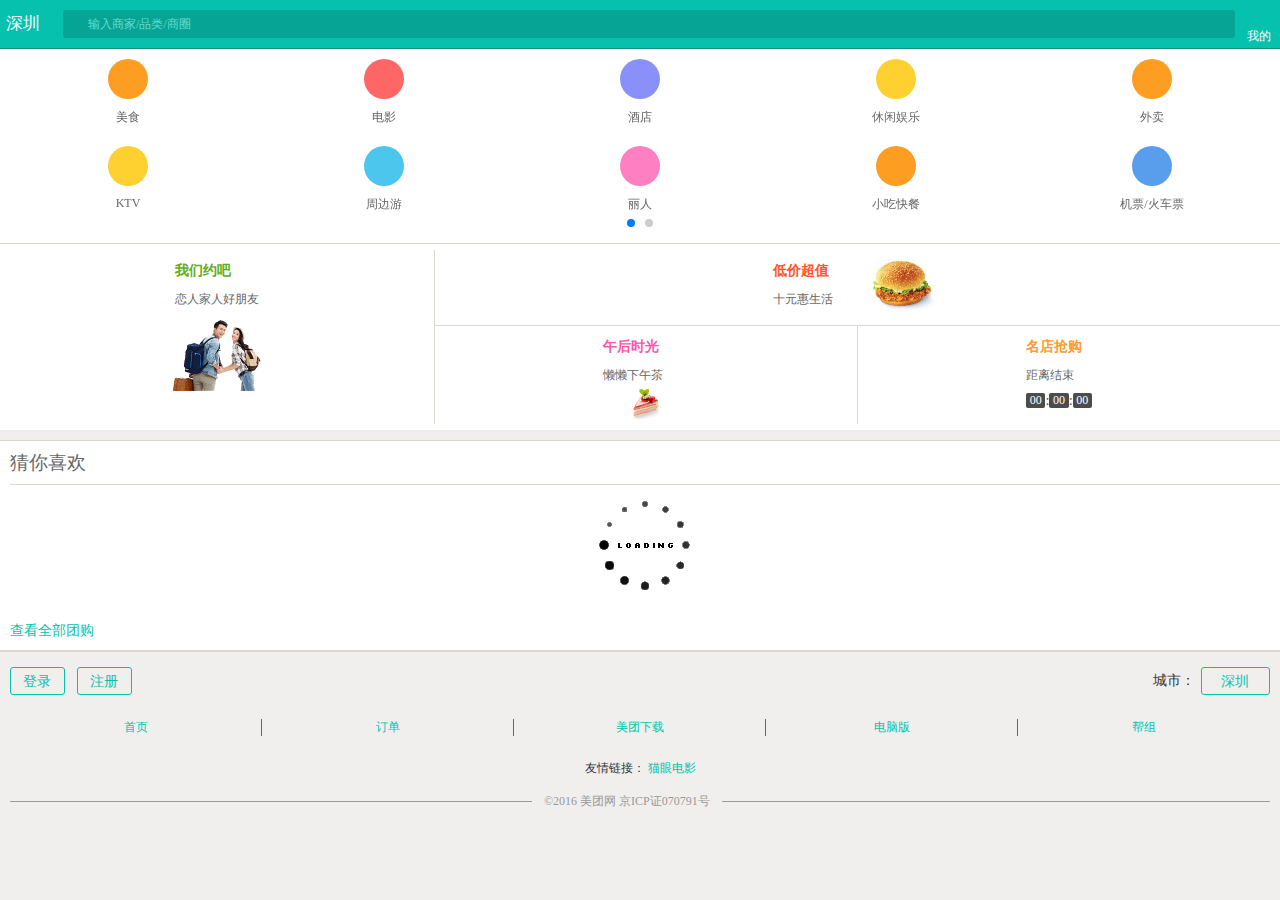
<file: 美团主页手机版/index.html>
<!DOCTYPE html>
<html>
	<head>
		<meta charset="utf-8" />
		<meta name="viewport" content="width=device-width, initial-scale=1, minimun-scale=1, maximum-scale=1, user-scaleable=no">
		<title>美团</title>
		<link rel="stylesheet" href="css/main.min.css" />
		<script type="text/javascript" src="js/main.min.js" ></script>
	</head>
	<body class="iconfont">
		<!--头部-->
		<header>
			<div class="header-left">
				<a href="#">深圳<i>&#xe602;</i></a>
			</div>
			<div class="header-center">
				<a href="#">
					<i>&#xe600;</i>
					<span>输入商家/品类/商圈</span>
				</a>
			</div>
			<div class="header-right">
				<a href="#">
					<i>&#xe601;</i>
					<span>我的</span>
				</a>
			</div>
		</header>
		
		<!--服务列表-->
		<div class="swiper-container service">
		    <div class="swiper-wrapper">
		    	<!--第一屏-->
		        <div class="swiper-slide">
					<ul class="serviceList page1">
						<li>
							<a href="#">
								<span class="serviceImg">
									<i>&#xe606;</i>
								</span>
								<span class="serviceDesc">美食</span>
							</a>
						</li>
						<li>
							<a href="#">
								<span class="serviceImg">
									<i>&#xe605;</i>
								</span>
								<span class="serviceDesc">电影</span>
							</a>
						</li>
						<li>
							<a href="#">
								<span class="serviceImg">
									<i>&#xe603;</i>
								</span>
								<span class="serviceDesc">酒店</span>
							</a>
						</li>
						<li>
							<a href="#">
								<span class="serviceImg">
									<i>&#xe609;</i>
								</span>
								<span class="serviceDesc">休闲娱乐</span>
							</a>
						</li>
						<li>
							<a href="#">
								<span class="serviceImg">
									<i>&#xe60c;</i>
								</span>
								<span class="serviceDesc">外卖</span>
							</a>
						</li>
						<li>
							<a href="#">
								<span class="serviceImg">
									<i>&#xe608;</i>
								</span>
								<span class="serviceDesc">KTV</span>
							</a>
						</li>
						<li>
							<a href="#">
								<span class="serviceImg">
									<i>&#xe607;</i>
								</span>
								<span class="serviceDesc">周边游</span>
							</a>
						</li>
						<li>
							<a href="#">
								<span class="serviceImg">
									<i>&#xe604;</i>
								</span>
								<span class="serviceDesc">丽人</span>
							</a>
						</li>
						<li>
							<a href="#">
								<span class="serviceImg">
									<i>&#xe60a;</i>
								</span>
								<span class="serviceDesc">小吃快餐</span>
							</a>
						</li>
						<li>
							<a href="#">
								<span class="serviceImg">
									<i>&#xe60b;</i>
								</span>
								<span class="serviceDesc">机票/火车票</span>
							</a>
						</li>
					</ul>
		        </div>
		        <!--第二屏-->
		        <div class="swiper-slide">
					<ul class="serviceList page2">
						<li>
							<a href="#">
								<span class="serviceImg">
									<i>&#xe613;</i>
								</span>
								<span class="serviceDesc">生活服务</span>
							</a>
						</li>
						<li>
							<a href="#">
								<span class="serviceImg">
									<i>&#xe615;</i>
								</span>
								<span class="serviceDesc">今日清单</span>
							</a>
						</li>
						<li>
							<a href="#">
								<span class="serviceImg">
									<i>&#xe616;</i>
								</span>
								<span class="serviceDesc">旅游</span>
							</a>
						</li>
						<li>
							<a href="#">
								<span class="serviceImg">
									<i>&#xe617;</i>
								</span>
								<span class="serviceDesc">足疗按摩</span>
							</a>
						</li>
						<li>
							<a href="#">
								<span class="serviceImg">
									<i>&#xe610;</i>
								</span>
								<span class="serviceDesc">甜品饮品</span>
							</a>
						</li>
						<li>
							<a href="#">
								<span class="serviceImg">
									<i>&#xe60f;</i>
								</span>
								<span class="serviceDesc">婚纱摄影</span>
							</a>
						</li>
						<li>
							<a href="#">
								<span class="serviceImg">
									<i>&#xe618;</i>
								</span>
								<span class="serviceDesc">母婴亲子</span>
							</a>
						</li>
						<li>
							<a href="#">
								<span class="serviceImg">
									<i>&#xe612;</i>
								</span>
								<span class="serviceDesc">学习培训</span>
							</a>
						</li>
						<li>
							<a href="#">
								<span class="serviceImg">
									<i>&#xe611;</i>
								</span>
								<span class="serviceDesc">结婚</span>
							</a>
						</li>
						<li>
							<a href="#">
								<span class="serviceImg">
									<i>&#xe614;</i>
								</span>
								<span class="serviceDesc">全部分类</span>
							</a>
						</li>
					</ul>
		        </div>
		    </div>
		    <!-- 如果需要分页器 -->
		    <div class="swiper-pagination"></div>
		</div>
		
		
		<!--广告-->
		<div class="banner">
			<div class="banner-left">
				<a href="#">
					<div class="info">
						<strong>我们约吧</strong>
						<small>恋人家人好朋友</small>
					</div>
					<div class="imgbox">
						<img src="img/banner/01.png" />
					</div>
				</a>
			</div>
			<div class="banner-right">
				<div class="top">
					<a href="#">
						<div class="info">
							<strong>低价超值</strong>
							<small>十元惠生活</small>
						</div>
						<div class="imgbox">
							<img src="img/banner/02.jpg" />
						</div>
					</a>
				</div>
				<div class="bottom">
					<div class="bottom-left">
						<a href="#">
							<div class="info">
								<strong>午后时光</strong>
								<small>懒懒下午茶</small>
							</div>
							<div class="imgbox">
								<img src="img/banner/03.png" />
							</div>
						</a>
					</div>
					<div class="bottom-right">
						<a href="#">
							<div class="info">
								<strong>名店抢购</strong>
								<small>距离结束</small>
							</div>
							<div class="time">
								<span class="hour">00</span>
								<i>:</i>
								<span class="min">00</span>
								<i>:</i>
								<span class="sec">00</span>
							</div>
						</a>
					</div>
				</div>
			</div>
		</div>
		
		<!--商品详情-->
		<div class="product">
			<dl class="productList">
				<dt>猜你喜欢</dt>
				<!--<dd>
					<a href="#">
						<div class="product-img">
							<img src="img/product/01.jpg" />
							<div class="bg">
								<span class="dealcard-nobooking">免预约</span>
							</div>
						</div>	
						<div class="product-info">
							<div class="product-title">真功夫</div>
							<div class="product-desc">[深圳等]冬(香)菇鸡腿肉饭+卤蛋1份</div>
							<div class="product-price">
								<span class="strong">16</span>
								<span class="strong-color">元</span>
								<span class="tag">新用户5元抢</span>
								<span class="right-line">已售13266</span>
							</div>
						</div>
					</a>
				</dd>-->
				
				<!--<dd>
					<a href="#">
						<div class="product-img">
							<img src="img/product/01.jpg" />
							<span class="dealcard-nobooking">免预约</span>
						</div>	
						<div class="product-info">
							<div class="product-title">真功夫</div>
							<div class="product-desc">[深圳等]冬(香)菇鸡腿肉饭+卤蛋1份</div>
							<div class="product-price">
								<span class="strong">16</span>
								<span class="strong-color">元</span>
								<span class="del">门市价：21元</span>
								<span class="right-line">已售13266</span>
							</div>
						</div>
					</a>
				</dd>-->
				<dd class="load">
					<img src="img/product/loading.gif" />
				</dd>
				<dd class="watchAll">
					<a href="#">
						<span>查看全部团购</span>
						<i>&#xe60d;</i>
					</a>
				</dd>
			</dl>
		</div>
		
		<!--脚部-->
		<footer>
			<div class="footer-top">
				<a href="#" class="login">登录</a>
				<a href="#" class="register">注册</a>
				<div class="city">
					<span>城市：</span><a href="#">深圳</a>
				</div>
			</div>
			<nav>
				<li><a href="#">首页</a></li>
				<li><a href="#">订单</a></li>
				<li><a href="#">美团下载</a></li>
				<li><a href="#">电脑版</a></li>
				<li><a href="#">帮组</a></li>
			</nav>
			<p class="link">
				<span>友情链接：</span>
				<a href="#">猫眼电影</a>
			</p>
			<div class="copy">
				<div class="hr"></div>
				<span>&copy;2016 美团网 京ICP证070791号</span>
			</div>
		</footer>
		
		<!--回到顶部-->
		<div id="toTop">
			<i>&#xe60e;</i>
		</div>
	</body>
</html>
</file>
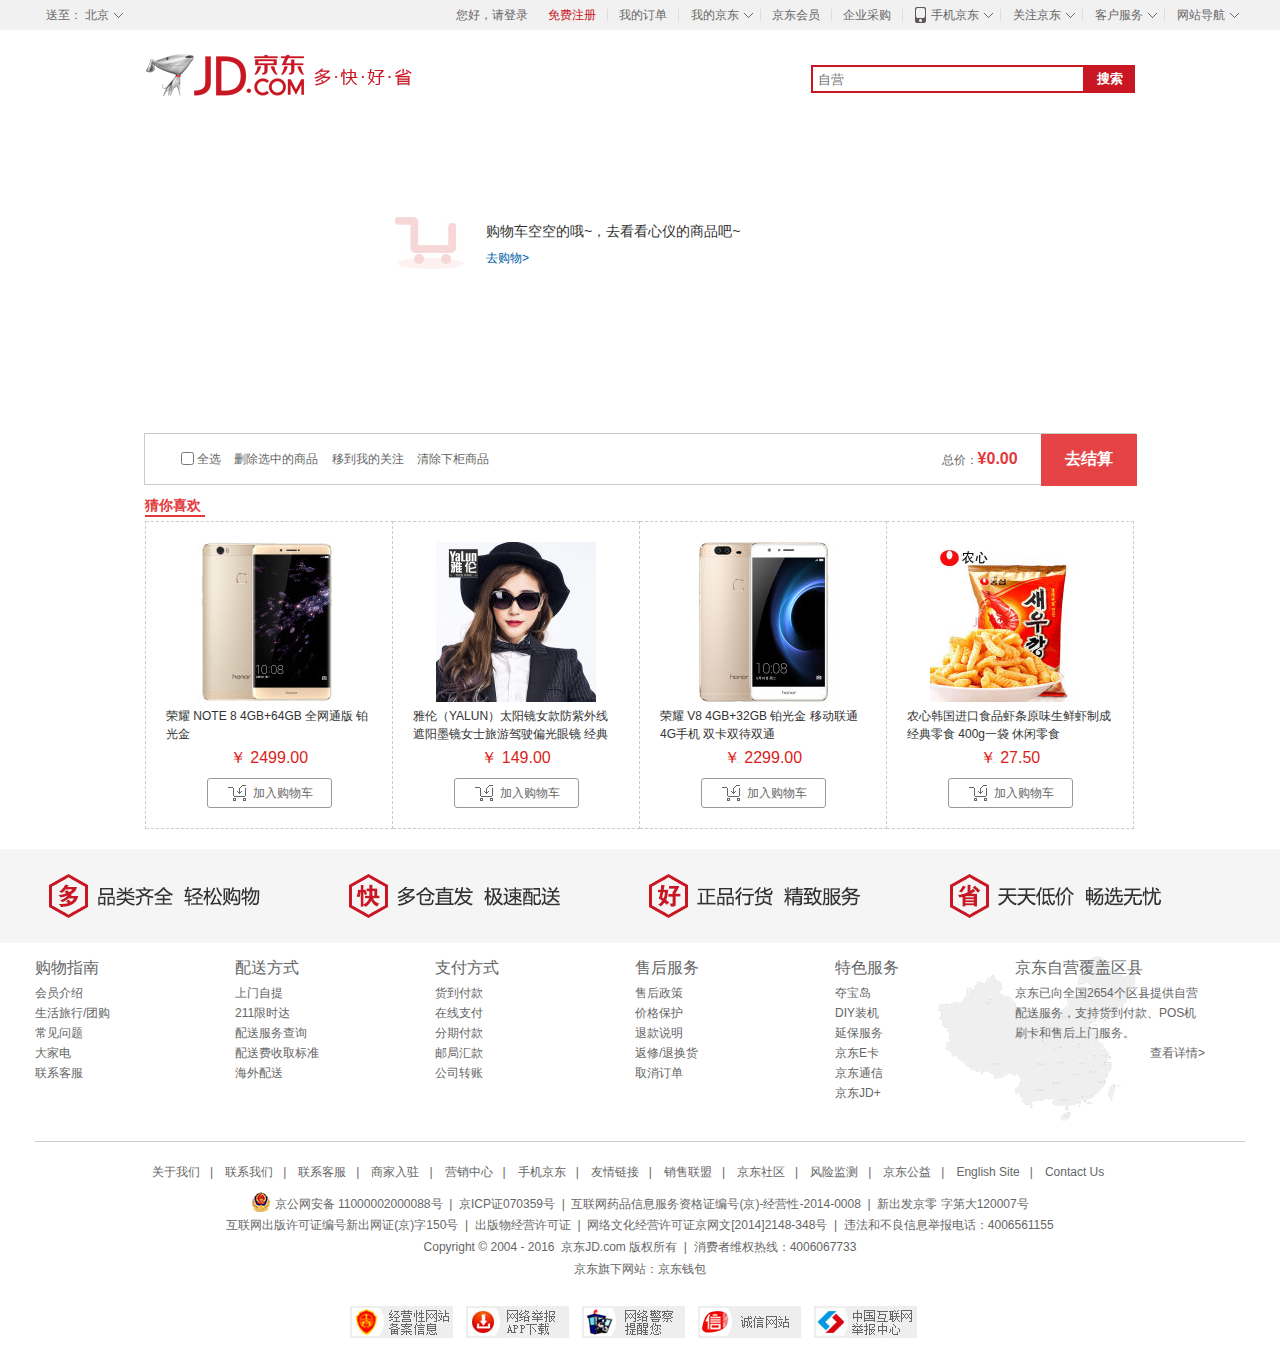
<file: 京东主页/shoppingCar.html>
<!DOCTYPE html>
<html>
	<head>
		<meta charset="UTF-8">
		<title>京东｜购物车</title>
		<link rel="stylesheet" href="css/general.css" />
		<link rel="stylesheet" href="css/index.css" />
		<link rel="stylesheet" href="css/shoppingCar.css" />
		<link rel="stylesheet" href="css/slogen.css" />
		<link rel="stylesheet" href="css/footer.css" />
		<script type="text/javascript" src="js/jquery-1.8.3.min.js" ></script>
		<script type="text/javascript" src="js/cookieMethods.js" ></script>
		<script type="text/javascript" src="js/index.js" ></script>
		<script type="text/javascript" src="js/shoppingCar.js" ></script>
	</head>
	<body>
		<div class="welcomeBox">
			<div class="welcome">
				<!--welcome-left-->
				<div class="welcome-left">
					送至：
					<a href="#" id="address">北京</a>
					<ul id="addressList">
					</ul>
				</div>
				
				<!--welcome-right-->
				<ul class="welcome-right">
					<li><a class="login" href="#">您好，请登录</a></li>
					<li><a class="register" href="#">免费注册</a></li>
					<li class="spacer"></li>
					<li><a href="#">我的订单</a></li>
					<li class="spacer"></li>
					<li class="myJD">
						<a href="#">我的京东</a>
						<div id="myJD">
							<dl>
								<dt><img src="img/welcome/myJD.png" /></dt>
								<dd>
									<h4><a href="#">您好，请登录</a></h4>
									<p>
										<a href="#">优惠卷</a>
										<a class="spacer"></span>
										<a href="#">消息</a>
									</p>
								</dd>
							</dl>
							<ul id="myList" class="clear">
								<li><a href="#">待处理订单</a></li>
								<li><a href="#">咨询回复</a></li>
								<li><a href="#">降价商品</a></li>
								<li><a href="#">返修退换货</a></li>
								<li><a href="#">我的关注</a></li>
								<li><a href="#">我的京豆</a></li>
								<li><a href="#">我的理财</a></li>
								<li><a href="#">京东白条</a></li>
							</ul>
						</div>
					</li>
					<li class="spacer"></li>
					<li><a href="#">京东会员</a></li>
					<li class="spacer"></li>
					<li><a href="#">企业采购</a></li>
					<li class="spacer"></li>
					<li class="phoneJD">
						<a href="#">手机京东</a>
						<div id="phoneJD">
							<div class="phoneJDTop">
								<a class="phoneJDtitle" href="#"></a>
								<p>新人专享188元大礼包</p>
								<div class="phoneBox">
									<a class="iphone" href="#"></a>
									<a class="android" href="#"></a>
									<a class="ipad" href="#"></a>
								</div>	
							</div>
							<div class="phoneJDBottom">
								<a class="phoneJDtitle" href="#"></a>
								<p>扫一扫 让赚钱再轻松一点</p>
								<div class="phoneBox">
									<a class="iphone" href="#"></a>
									<a class="android" href="#"></a>
								</div>
							</div>
						</div>
					</li>
					<li class="spacer"></li>
					<li class="concernJD">
						<a href="#">关注京东</a>
						<div id="concernJD">
							<img src="img/welcome/code03.png" />
							<p>关注京东</p>
						</div>
					</li>
					<li class="spacer"></li>
					<li class="service">
						<a href="#">客户服务</a>
						<div id="service">
							<div class="custom">
								<h4>客服</h4>
								<ul>
									<li><a href="#">帮助中心</a></li>
									<li><a href="#">售后服务</a></li>
									<li><a href="#">在线客服</a></li>
									<li><a href="#">意见建议</a></li>
									<li><a href="#">电话客服</a></li>
									<li><a href="#">客服邮箱</a></li>
									<li><a href="#">金融咨询</a></li>
								</ul>
							</div>
							<div class="merchant">
								<h4>商户</h4>
								<p>
									<a href="#">京东商学院</a>
									<a href="#">商家入驻</a>
								</p>
							</div>
						</div>
					</li>
					<li class="spacer"></li>
					<li class="welcomeNav">
						<a href="#">网站导航</a>
						<div id="welcomeNav">
						</div>
					</li>
				</ul>
			</div>
		</div>
		
		<!--购物车的顶部-->
		<div class="shoppingCarheaderBox">
			<div class="shoppingCarheader">
				<h1><a href="#"><img src="img/shoppingCar/logo-201305.png" /></a></h1>
				<div class="cartSearch">
					<input class="cartSearchTxt" type="text" placeholder="自营" />
					<input class="cartSearchBtn" type="button" value="搜索" />
				</div>
			</div>
		</div>
		
		<!--购物车的主要内容-->
		<div class="cartMainBox">
			<div class="cartMain">
				<!--购物车为空-->
				<div class="cartEmpty">
					<div class="cartMessage">
						<ul>
							<li>购物车空空的哦~，去看看心仪的商品吧~</li>
							<li><a href="#">去购物&gt;</a></li>
						</ul>
					</div>
				</div>
				
				<!--购物车不为空-->
				<div class="cartNotEmpty">
					<h3>全部商品</h3>
					<table class="cartTable">
						<thead>
							<tr>
								<th width="100px"><input type="checkbox" name="selectAll" class="selectAll cb" />全选</th>
								<th width="468px" align="left">&nbsp;&nbsp;&nbsp;&nbsp;&nbsp;&nbsp;&nbsp;&nbsp;&nbsp;&nbsp;商品</th>
								<th width="100px">单价（元）</th>
								<th width="120px">数量</th>
								<th width="100px">小计（元）</th>
								<th width="100px">操作</th>
							</tr>
						</thead>
						<tbody>
						</tbody>
					</table>
				</div>
			</div>
		</div>
		
		<!--结算框-->
		<div class="statementBox">
			<div class="statement">
				<div class="statementLeft">
					<input type="checkbox" name="selectAll" class="selectAll" />全选
					<a class="delSelected">删除选中的商品</a>
					<a href="#">移到我的关注</a>
					<a href="#">清除下柜商品</a>	
				</div>
				<div class="statementRight">
					总价：<span class="allPrice">¥0.00</span>
					<input class="statementBtn" type="button" value="去结算" />
				</div>
			</div>
		</div>
		
		<!--猜你喜欢-->
		<div class="mightYouLikeBox">
			<div class="mightYouLike">
				<h3>猜你喜欢</h3>
				<ul class="likeProductList">
					<li productId="p001">
						<div class="pImg">
							<a href="#"><img src="img/shoppingCar/001.jpg" /></a>
						</div>
						<div class="pName">
							<a href="#">荣耀 NOTE 8 4GB+64GB 全网通版 铂光金</a>
						</div>
						<div class="pPrice">
							<em>￥</em>
							<span>2499.00</span>
						</div>
						<div class="pBtn">
							<a class="addCart"><span></span>加入购物车</a>
						</div>
					</li>
					<li productId="p002">
						<div class="pImg">
							<a href="#"><img src="img/shoppingCar/002.jpg" /></a>
						</div>
						<div class="pName">
							<a href="#">雅伦（YALUN）太阳镜女款防紫外线遮阳墨镜女士旅游驾驶偏光眼镜 经典黑-1</a>
						</div>
						<div class="pPrice">
							<em>￥</em>
							<span>149.00</span>
						</div>
						<div class="pBtn">
							<a class="addCart"><span></span>加入购物车</a>
						</div>
					</li>
					<li productId="p003">
						<div class="pImg">
							<a href="#"><img src="img/shoppingCar/003.jpg" /></a>
						</div>
						<div class="pName">
							<a href="#">荣耀 V8 4GB+32GB 铂光金 移动联通4G手机 双卡双待双通</a>
						</div>
						<div class="pPrice">
							<em>￥</em>
							<span>2299.00</span>
						</div>
						<div class="pBtn">
							<a class="addCart"><span></span>加入购物车</a>
						</div>
					</li>
					<li productId="p004">
						<div class="pImg">
							<a href="#"><img src="img/shoppingCar/004.jpg" /></a>
						</div>
						<div class="pName">
							<a href="#">农心韩国进口食品虾条原味生鲜虾制成 经典零食 400g一袋 休闲零食</a>
						</div>
						<div class="pPrice">
							<em>￥</em>
							<span>27.50</span>
						</div>
						<div class="pBtn">
							<a class="addCart"><span></span>加入购物车</a>
						</div>
					</li>
				</ul>
			</div>
		</div>
		
		<!--slogen-->
		<div class="slogenBox">
			<ul class="slogen">
				<li><a href="#"><img src="img/footer/service_items_1.png" /></a></li>
				<li><a href="#"><img src="img/footer/service_items_2.png" /></a></li>
				<li><a href="#"><img src="img/footer/service_items_3.png" /></a></li>
				<li><a href="#"><img src="img/footer/service_items_4.png" /></a></li>
			</ul>
		</div>
		
		<!--网页的脚部-->
		<div class="footerBox">
			<div class="footer">
				<!--脚部的头部-->
				<div class="footerTop">
					<dl>
						<dt>购物指南</dt>
						<dd>
							<p><a href="#">会员介绍</a></p>
							<p><a href="#">生活旅行/团购</a></p>
							<p><a href="#">常见问题</a></p>
							<p><a href="#">大家电</a></p>
							<p><a href="#">联系客服</a></p>
						</dd>
					</dl>
					<dl>	
						<dt>配送方式</dt>
						<dd>
							<p><a href="#">上门自提</a></p>
							<p><a href="#">211限时达</a></p>
							<p><a href="#">配送服务查询</a></p>
							<p><a href="#">配送费收取标准</a></p>
							<p><a href="#">海外配送</a></p>
						</dd>
					</dl>
					<dl>
						<dt>支付方式</dt>
						<dd>
							<p><a href="#">货到付款</a></p>
							<p><a href="#">在线支付</a></p>
							<p><a href="#">分期付款</a></p>
							<p><a href="#">邮局汇款</a></p>
							<p><a href="#">公司转账</a></p>
						</dd>
					</dl>
					<dl>	
						<dt>售后服务</dt>
						<dd>
							<p><a href="#">售后政策</a></p>
							<p><a href="#">价格保护</a></p>
							<p><a href="#">退款说明</a></p>
							<p><a href="#">返修/退换货</a></p>
							<p><a href="#">取消订单</a></p>
						</dd>
					</dl>
					<dl class="feature">
						<dt>特色服务</dt>
						<dd>
							<p><a href="#">夺宝岛</a></p>
							<p><a href="#">DIY装机</a></p>
							<p><a href="#">延保服务</a></p>
							<p><a href="#">京东E卡</a></p>
							<p><a href="#">京东通信</a></p>
							<p><a href="#">京东JD+</a></p>
						</dd>
					</dl>
					<dl class="cover">
						<dt>京东自营覆盖区县</dt>
						<dd>
							<p>京东已向全国2654个区县提供自营配送服务，支持货到付款、POS机刷卡和售后上门服务。</p>
							<p><a href="#">查看详情&gt;</a></p>
						</dd>
					</dl>
				</div>
				
				<!--脚部的底部-->
				<div class="footerBottom">
					<ul class="footerNav">
						<li><a href="#">关于我们</a>|</li>
						<li><a href="#">联系我们</a>|</li>
						<li><a href="#">联系客服</a>|</li>
						<li><a href="#">商家入驻</a>|</li>
						<li><a href="#">营销中心</a>|</li>
						<li><a href="#">手机京东</a>|</li>
						<li><a href="#">友情链接</a>|</li>
						<li><a href="#">销售联盟</a>|</li>
						<li><a href="#">京东社区</a>|</li>
						<li><a href="#">风险监测</a>|</li>
						<li><a href="#">京东公益</a>|</li>
						<li><a href="#">English Site</a>|</li>
						<li><a href="#">Contact Us</a></li>
					</ul>
					<p class="p1"><img src="img/footer/001.png" />&nbsp;<a href="#">京公网安备 11000002000088号</a>&nbsp;&nbsp;|&nbsp;&nbsp;京ICP证070359号&nbsp;&nbsp;|&nbsp;&nbsp;<a href="#">互联网药品信息服务资格证编号(京)-经营性-2014-0008</a>&nbsp;&nbsp;|&nbsp;&nbsp;新出发京零 字第大120007号</p>
					<p>互联网出版许可证编号新出网证(京)字150号&nbsp;&nbsp;|&nbsp;&nbsp;<a href="#">出版物经营许可证</a>&nbsp;&nbsp;|&nbsp;&nbsp;<a href="#">网络文化经营许可证京网文[2014]2148-348号</a>&nbsp;&nbsp;|&nbsp;&nbsp;违法和不良信息举报电话：4006561155</p>
					<p>Copyright&nbsp;&copy;&nbsp;2004&nbsp;-&nbsp;2016&nbsp;&nbsp;京东JD.com 版权所有&nbsp;&nbsp;|&nbsp;&nbsp;消费者维权热线：4006067733</p>
					<p>京东旗下网站：京东钱包</p>
					<div class="footerImgList">
						<a href="#"><img src="img/footer/101.png" /></a>
						<a href="#"><img src="img/footer/102.jpg" /></a>
						<a href="#"><img src="img/footer/103.jpg" /></a>
						<a href="#"><img src="img/footer/104.png" /></a>
						<a href="#"><img src="img/footer/105.jpg" /></a>
					</div>
				</div>
			</div>	
		</div>
	</body>
</html>
</file>
<file: 京东主页/css/general.css>
@charset "utf-8";
/* CSS Document */
html, body, ul, li, ol, dl, dd, dt, p, h1, h2, h3, h4, h5, h6, form, fieldset, legend, img, em{ 
	margin: 0; 
	padding: 0; 
} 
fieldset, img{ 
	border: none; 
}
img{
	display: block;
}
ul, ol{ 
	list-style: none; 
}                      
body{ 
	font: 12px/20px "微软雅黑","宋体","Arial Narrow",HELVETICA;
	background: #fff; 
	overflow-x: hidden;
}
a, u{ 
	text-decoration: none;
}
/*--- 清除浮动 ----*/
.clear:after{
　	clear: both;
	content: ".";
　	height: 0;
	width: 0;
	font-size: 0;
　	visibility: hidden;
　	display: block;
}
</file>
<file: 京东主页/css/index.css>
/*---- welcomeBox -----*/
.welcomeBox{
	width: 100%;
	height: 30px;
	background-color: #f1f1f1;
}
.welcome{
	width: 1210px;
	margin: 0 auto;
	color: #666;
	line-height: 30px;
}
.welcome u{
	font: 400 15px/15px consolas;
	position: relative;
	top: -7px;
}
.welcome a{
	color: #666;
}
.welcome a:hover{
	color: #c81623;
}
.welcome h4{
	line-height: 24px;
	height: 24px;
}
/*---- welcomeLeft ----*/
.welcome .welcome-left{
	height: 30px;
	display: inline-block;
	float: left;
	position: relative;
	border-left: 1px solid #f1f1f1;
	border-right: 1px solid #f1f1f1;
	padding: 0 10px;
}
.welcome-left:hover{
	background-color: #fff;
	border-left: 1px solid #ddd;
	border-right: 1px solid #ddd;
}
.welcome .welcome-left #address{
	padding-right: 14px;
	background: url(../img/welcome/arrowDown.png) no-repeat right center;
}
.welcome .welcome-left #addressList{
	position: absolute;
	background-color: #fff;
	top: 30px;
	left: -1px;
	width: 300px;
	border: 1px solid #ddd;
	border-top: none;
	display: none;
	padding: 6px;
	z-index: 100;
}
#addressList > li{
	float: left;
	color: #979797;
	width: 60px;
}
#addressList > li > a{
	color: #666;
	padding: 4px 7px;	
}
#addressList li .active{
	background-color: #c81623;
	color: #fff;
}
/*---- welcomeRight ----*/
.welcome .welcome-right{
	height: 30px;
	float: right;
}
.welcome-right > li{
	float: left;
}
.welcome-right li.spacer{
	height: 12px;
	width: 1px;
	background-color: #dddddd;
	margin: 9px 1px 0;
}
.welcome-right > li > a{
	padding: 0 10px;
	color: #666;
}
/*----- 登录 -----*/
.welcome-right .login{
	color: #666666;
	border-left: none;
}
/*---- 注册 ------*/
.welcome-right .register{
	color: #c81623;
	border-left: none;
}
/*---- 我的京东 ----*/
.welcome-right .myJD{
	position: relative;
	border-left: 1px solid #f1f1f1;
	border-right: 1px solid #f1f1f1;
	padding-right: 5px;
}
.welcome-right .myJD:hover{
	background-color: #fff;
	border-left: 1px solid #ddd;
	border-right: 1px solid #ddd;
}
.welcome-right .myJD > a{
	padding-right: 14px;
	background: url(../img/welcome/arrowDown.png) no-repeat right center;
}
.welcome-right .myJD div{
	position: absolute;
	background-color: #fff;
	top: 30px;
	left: -1px;
	width: 265px;
	border: 1px solid #ddd;
	border-top: none;
	padding: 10px 15px;
	display: none;
	z-index: 100;
}
.welcome-right .myJD div a{
	color: #666;
}
.welcome-right .myJD div a:hover{
	color: #c81623;
}
.welcome-right .myJD div dl{
	height: 60px;
}
.welcome-right .myJD div dl dt{
	float: left;
	margin-right: 10px;
}
.welcome-right .myJD div dl dd{
	float: left;
}
.welcome-right .myJD div dl dd p{
	height: 24px;
	line-height: 24px;
}
.welcome-right .myJD div dl dd a{
	margin-right: 10px;
	float: left;
}
.welcome-right .myJD div dl dd .spacer{
	height: 12px;
	width: 1px;
	background-color: #666;
	margin-top: 7px;
}
.welcome-right .myJD #myList{
	margin-top: 10px;
}
#myList li{
	float: left;
	width: 128px;
	height: 22px;
	line-height: 24px;
}
/*------ 手机京东 ------*/
.welcome-right .phoneJD{
	background: url(../img/bgImg/01.png) no-repeat 8px 5px;
	border-left: 1px solid #f1f1f1;
	border-right: 1px solid #f1f1f1;
	position: relative;
	padding-right: 5px;
}
.welcome-right .phoneJD:hover{
	background-color: #fff;
	border-left: 1px solid #ddd;
	border-right: 1px solid #ddd;
}
.welcome-right .phoneJD > a{
	padding-right: 14px;
	background: url(../img/welcome/arrowDown.png) no-repeat right center;
}
.welcome-right .phoneJD > a{
	padding-left: 26px;
}
.welcome-right .phoneJD #phoneJD{
	width: 160px;
	height: 185px;
	padding-left: 90px;
	padding-top: 10px;
	border: 1px solid #ddd;
	border-top: none;
	position: absolute;
	left: -1px;
	top: 30px;
	display: none;
	background-color: #fff;
	z-index: 100;
	background: url(../img/welcome/pic03.jpg) no-repeat center;
}
#phoneJD .phoneJDtitle{
	height: 15px;
	width: 90px;
	display: block;
}
#phoneJD p{
	color: #C81623;
	padding-left: 10px;
	line-height: 24px;
}
#phoneJD .phoneBox{
	height: 44px;
}
#phoneJD .iphone, #phoneJD .android{
	width: 56px;
	height: 44px;
	float: left;
}
#phoneJD .ipad{
	width: 45px;
	height: 44px;
	float: left;
}
/*顶部*/
#phoneJD .phoneJDTop{
	height: 96px
}
/*----- 关注京东 -------*/
.welcome-right .concernJD{
	border-left: 1px solid #f1f1f1;
	border-right: 1px solid #f1f1f1;
	position: relative;
	padding-right: 5px;
}
.welcome-right .concernJD:hover{
	background-color: #fff;
	border-left: 1px solid #ddd;
	border-right: 1px solid #ddd;
}
.welcome-right .concernJD > a{
	padding-right: 14px;
	background: url(../img/welcome/arrowDown.png) no-repeat right center;
}
.welcome-right .concernJD #concernJD{
	width: 77px;
	text-align: center;
	border: 1px solid #ddd;
	border-top: none;
	position: absolute;
	left: -1px;
	top: 30px;
	padding-top: 10px;
	display: none;
	background-color: #fff;
	z-index: 100;
}
.welcome-right .concernJD #concernJD img{
	display: block;
	margin: 0 auto;
}
/*----- 客服服务 -----*/
.welcome-right .service{
	border-left: 1px solid #f1f1f1;
	border-right: 1px solid #f1f1f1;
	position: relative;
	padding-right: 5px;
}
.welcome-right .service:hover{
	background-color: #fff;
	border-left: 1px solid #ddd;
	border-right: 1px solid #ddd;
}
.welcome-right .service > a{
	padding-right: 14px;
	background: url(../img/welcome/arrowDown.png) no-repeat right center;
}
.welcome-right .service #service{
	width: 170px;
	border: 1px solid #ddd;
	border-top: none;
	position: absolute;
	left: -1px;
	top: 30px;
	display: none;
	background-color: #fff;
	z-index: 100;
}
#service .custom{
	padding-left: 10px;
	padding-bottom: 5px;
	border-bottom: 1px dotted #ddd;
}
#service .custom ul{
	overflow: hidden;
}
#service .custom li{
	float: left;
	margin-right: 30px;
	height: 24px;
	line-height: 24px;
}
#service .merchant{
	padding-left: 10px;
	padding-bottom: 10px;
}
#service .merchant p{
	height: 24px;
	line-height: 24px;
}
#service .merchant a{
	margin-right: 15px;
}
/*------ 网页导航 ------*/
.welcome-right .welcomeNav{
	border-left: 1px solid #f1f1f1;
	border-right: 1px solid #f1f1f1;
	position: relative;
	padding-right: 5px;
}
.welcome-right .welcomeNav:hover{
	background-color: #fff;
	border-left: 1px solid #ddd;
	border-right: 1px solid #ddd;
}
.welcome-right .welcomeNav > a{
	padding-right: 14px;
	background: url(../img/welcome/arrowDown.png) no-repeat right center;
}
.welcome-right .welcomeNav #welcomeNav{
	padding-top: 20px;
	padding-bottom: 10px;
	width: 1190px;
	border: 1px solid #ddd;
	border-top: none;
	position: absolute;
	right: -1px;
	top: 30px;
	display: none;
	background-color: #fff;
	z-index: 100;
}
.welcome-right .welcomeNav #welcomeNav ul{
	float: left;
	padding-left: 20px;
	overflow: hidden;
}
.welcome-right .welcomeNav #welcomeNav ul li{
	float: left;
	width: 85px;
	height: 24px;
}
.welcome-right .welcomeNav #welcomeNav .firstul{
	width: 340px;
}
.welcome-right .welcomeNav #welcomeNav .otherul{
	width: 255px;
	border-left: 1px solid #dddddd;
}

/*---- 头部 ------*/
.headerBox{
	width: 100%;
	border-bottom: 2px solid #b1191a;
	background: url(../img/header/shoppingCar.png) no-repeat right bottom;
}
.headerBox .header{
	width: 1210px;
	margin: 0 auto;
}
.headerBox .header .header-top{
	padding-top: 20px;
	height: 80px;
}
.headerBox .header .header-top h1{
	float: left;
}
.headerBox .header .header-top h1 a{
	display: block;
	width: 270px;
	height: 60px;
	background: url(../img/header/logo.png);
}
/*----- 搜索框 -----*/
.header .header-top .search{
	float: left;
	margin-left: 90px;
	margin-top: 5px;
	height: 70px;
}
.header .header-top .search form{
	display: block;
}
.header .header-top .search #searchTxt{
	float: left;
	width: 444px;
	height: 32px;
	padding: 0 5px;
	color: #999999;
	font-size: 14px;
	border: 2px solid #b61d1d;
}
.header .header-top .search #searchBtn{
	float: left;
	width: 80px;
	height: 36px;
	background-color: #b61d1d;
	font-size: 16px;
	color: #fff;
	border: none;
	font-family: "黑体";
}
#searchList li{
	float: left;
	margin-right: 10px;
}
#searchList li a{
	color: #666;
}
#searchList li a:hover{
	color: #C81623;
}
#searchList li .active{
	color: #C81623;
}
/*------ 购物车 ------*/
.header .header-top .shoppingCar{
	margin-top: 5px;
	margin-right: 64px;
	padding-left: 42px;
	float: right;
	width: 98px;
	height: 34px;
	line-height: 34px;
	color: #7d7d7d;
	border: 1px solid #dfdfdf;
	background: url(../img/bgImg/01.png) no-repeat 20px -48px;
	background-color: #f9f9f9;
	position: relative;
}
.header .header-top .shoppingCar:hover{
	background: url(../img/bgImg/01.png) no-repeat 20px -106px;
	background-color: #fff;
	height: 36px;
	border-bottom: none;
}
.header .header-top .shoppingCar a{
	color: #666;
}
.header .header-top .shoppingCar a:hover{
	color: #C81623;
}
.header .header-top .shoppingCar #shoppingNum{
	display: block;
	width: 16px;
	height: 14px;
	text-align: center;
	line-height: 14px;
	color: #fff;
	background-color: #c81623;
	border-radius: 5px;
	border-bottom-left-radius: 0;
	position: absolute;
	right: 20px;
	top: -4px;
}
.header .header-top .shoppingCar #shoppingList{
	width: 290px;
	position: absolute;
	padding: 5px 10px;
	top: 35px;
	right: -1px;
	border: 1px solid #dfdfdf;
	border-top: none;
	display: none;
	background-color: #fff;
	z-index: 100;
}
#shoppingList li{
	height: 50px;
	line-height: 50px;
	padding-left: 20px;
	padding: 5px 0;
	border-bottom: 1px dotted #ccc;
}
#shoppingList li:first-child{
	color: #7d7d7d;
	text-align: right;
	background: url(../img/floor1/product_home_1.0.0.png) no-repeat 40px -440px;
}
#shoppingList li:last-child{
	border-bottom: none;
}
#shoppingList li a:first-child{
	float: left;
	width: 50px;
	height: 50px;
	margin-right: 10px;
}
#shoppingList li a:last-child{
	float: left;
	width: 200px;
	height: 40px;
	line-height: 20px;
	overflow: hidden;
	margin: 5px 0;
}
#shoppingList li a img{
	width: 48px;
	height: 48px;
	border: 1px solid #ccc;
}
.header .header-top .shoppingCar #shoppingBorder{
	width: 172px;
	height: 1px;
	background-color: #dfdfdf;
	position: absolute;
	left: -172px;
	bottom: 0;
	display: none;
	z-index: 101;
}

/*---- 头部的底部 -----*/
.header .header-bottom{
}
.header .header-bottom #goodsNav{
	height: 44px;
}
#goodsNav li{
	float: left;
	height: 44px;
	line-height: 44px;
	font-size: 16px;
	padding-left: 10px;
	margin-right: 30px;
}
#goodsNav li a{
	color: #333333;
}
#goodsNav li a:hover{
	color: #C81623;
}
#goodsNav #allGoods{
	width: 200px;
	background-color: #b1191a;
	margin-bottom: -2px;
	margin-right: 10px;
}
#goodsNav #allGoods a{
	color: #fff;
}
</file>
<file: 京东主页/css/banner.css>
/*---- banner ------*/
.bannerBox{
	width: 100%;
}
.banner{
	width: 1210px;
	margin: 0 auto;
	height: 466px;
}
.banner #allGoodsList{
	background-color: #c81623;
	width: 209px;
	color: #fff;
	font-size: 14px;
	padding: 0 0 1px 1px;
	position: relative;
	float: left;
}
.banner #allGoodsList > li{
	padding-left: 10px;
	height: 31px;
	line-height: 31px;
}
.banner #allGoodsList .hover{
	background-color: #f7f7f7;
	color: #C81623;
}
.banner #allGoodsList > li:hover{
	background-color: #f7f7f7;
	color: #C81623;
}
.banner #allGoodsList > li:hover span{
	display: none;
}
.banner #allGoodsList > li > span{
	float: right;
	margin-right: 14px;
}
/*------ 商品细节 ------*/
.banner #allGoodsList .details{
	position: absolute;
	width: 1000px;
	background-color: #f7f7f7;
	border: 1px solid #c81623;
	border-left: none;
	color: #666;
	left: 210px;
	top: -1px;
	display: none;
	overflow: hidden;
	z-index: 100;
}
#allGoodsList .details .details-left{
	width: 760px;
	padding: 10px 20px;
	float: left;
}
/*---- 左边的头部 ------*/
#allGoodsList .details .details-left .details-left-top{
	overflow: hidden;
}
.details-left-top > li{
	float: left;
	margin-right: 10px;
}
.details-left-top > li > a{
	display: block;
	background-color: #7c7171;
	color: #fff;
	height: 24px;
	line-height: 24px;
	padding-left: 6px;
}
.details-left-top > li > a > span{
	display: inline-block;
	width: 23px;
	height: 22px;
	line-height: 22px;
	text-align: center;
	margin-top: 2px;
	margin-left: 6px;
	background-color: #5c5251;
}
.details-left-top > li > a:hover{
	background-color: #c81623;
}
.details-left-top > li > a:hover span{
	background-color: #b1191a;
}
/*------- 左边的主要内容 ------*/
#allGoodsList .details .details-left .details-left-content{
	overflow: hidden;
	margin-top: 10px;
}
.details-left-content dt{
	float: left;
	color: #666666;
	margin-right: 12px;
	height: 24px;
	line-height: 24px;
	padding: 10px 0;
}
.details-left-content dt a{
	font-weight: bold;
	float: left;
	text-align: right;
	margin-right: 5px;
	width: 60px;
}
.details-left-content dt span{
	float: left;
	width: 20px;
}
.details-left-content dd{
	float: left;
	width: 600px;
	border-bottom: 1px solid #e0e0e0;
	padding: 10px 0;
}
.details-left-content dd > ul > li{
	height: 24px;
	line-height: 24px;
	float: left;
}
.details-left-content dd > ul > li a{
	color: #666;
	padding: 0 10px;
	border-left: 1px solid #e0e0e0;
	font-size: 12px;
}
.details-left-content dd > ul > li a:hover{
	color: #C81623;
}
/*右边的内容*/
#allGoodsList .details .details-right{
	width: 168px;
	margin-right: 20px;
	margin-top: 20px;
	float: right;
}
#allGoodsList .details .details-right .details-right-top{
	width: 168px;
	margin-bottom: 10px;
	overflow: hidden;
}
.details-right-top a{
	float: left;
	margin-right: 1px;
	margin-bottom: 1px;
	width: 83px;
	height: 35px;
	overflow: hidden;
}
#allGoodsList .details .details-right .details-right-bottom{
	width: 168px;
}
.details-right-bottom a{
	display: block;
	margin-top: 2px;
}

/*图片轮播*/
.banner .bannerImgPlay{
	float: left;
	margin-left: 10px;
	margin-top: 12px;
	width: 730px;
	height: 454px;
	position: relative;
}
.banner .bannerImgPlay #bannerImgList li{
	position: absolute;
	left: 0;
	top: 0;
	display: none;
}
.banner .bannerImgPlay #bannerNumList{
	width: 144px;
	position: absolute;
	bottom: 5px;
	left: 50%;
	margin-left: -70px;
	overflow: hidden;
}
.banner .bannerImgPlay #bannerNumList li{
	float: left;
	width: 20px;
	height: 20px;
	text-align: center;
	line-height: 20px;
	border-radius: 10px;
	background-color: #3e3e3e;
	color: #fff;
	margin-right: 4px;
	cursor: pointer;
}
.banner .bannerImgPlay #bannerNumList .bannerImgActive{
	background-color: #b61b1f;
}
.banner .bannerImgPlay a{
	display: block;
	position: absolute;
	width: 30px;
	height: 60px;
	font-size: 30px;
	text-align: center;
	line-height: 60px;
	color: #fff;
	background: rgba(68, 68, 68, 0.4);
	top: 50%;
	margin-top: -30px;
	cursor: pointer;
	display: none;
}
.banner .bannerImgPlay .toLeft{
	left: 0;
}
.banner .bannerImgPlay .toRight{
	right: 0;
}

/*右边的信息栏*/
.banner .bannerRight{
	float: right;
	width: 249px;
	margin-top: 10px;
}
/*京东新闻*/
.banner .bannerRight .JDnews{
	border: 1px solid #ccc;
}
.banner .bannerRight .JDnews h3{
	font-size: 15px;
	font-weight: 100;
	height: 32px;
	line-height: 32px;
	color: #666666;
	padding: 0 16px;
	border-bottom: 1px dotted #ccc;
}
.banner .bannerRight .JDnews h3 a{
	float: right;
	font-size: 12px;
	color: #666;
}
.banner .bannerRight .JDnews h3 a:hover{
	color: #B1191A;
}
.banner .bannerRight .JDnews .JDnewsList{
	padding: 6px 16px;
}
.banner .bannerRight .JDnews .JDnewsList li{
	line-height: 24px;
}
.banner .bannerRight .JDnews .JDnewsList li a{
	color: #666;
}
.banner .bannerRight .JDnews .JDnewsList li a:hover{
	color: #B1191A;
}
/*京东服务列表*/
.banner .bannerRight .serviceList{
	overflow: hidden;
	border-left: 1px solid #ccc;
}
.serviceList li{
	float: left;
}
.serviceList li a{
	display: block;
	width: 61px;
	height: 54px;
	padding-top: 13px;
	text-align: center;
	line-height: 32px;
	border-bottom: 1px solid #ccc;
	border-right: 1px solid #ccc;
	color: #666;
}
.serviceList li a:hover{
	color: #B1191A;
}
.serviceList li a span{
	display: block;
	width: 25px;
	height: 25px;
	margin: 0 auto;
}
/*服务细节*/
.banner .bannerRight .serviceDetails{
	position: relative;
	overflow: hidden;
	display: none;
}
.serviceDetails .serviceHeader{
	overflow: hidden;
	border-left: 1px solid #ccc;
}
.serviceDetails .serviceHeader li{
	float: left;
	height: 27px;
	width: 61px;
	text-align: center;
	line-height: 27px;
	color: #666;
	border-right: 1px solid #ccc;
	border-bottom: 1px solid #ccc;
	cursor: pointer;
}
.serviceDetails .serviceHeader .headerActive{
	border-top: 2px solid #c81623;
	border-bottom: none;
	height: 26px;
}
.serviceDetails .close{
	position: absolute;
	right: 0;
	top: 28px;
	display: block;
	width: 20px;
	height: 20px;
	line-height: 20px;
	text-align: center;
	color: #666;
	cursor: pointer;
	z-index: 100;
}
.serviceDetails .close:hover{
	background-color: #ccc;
	color: #fff;
}
/*主要服务*/
.serviceDetails .mainService{
	display: none;
}

/*话费*/
.serviceDetails .phoneFare{
	width: 227px;
	padding: 10px 10px 0;
	border: 1px solid #ccc;
	border-top: none;
}
.serviceDetails .phoneFare .fareList{
	overflow: hidden;
}
.serviceDetails .phoneFare .fareList li{
	float: left;
	margin-right: 10px;
	color: #666;
	padding: 0 3px;
	cursor: pointer;
}
.serviceDetails .phoneFare .fareList .fareActive{
	background-color: #c81623;
	color: #fff;
}
/*话费充值*/
.serviceDetails .phoneFare .pf{
	margin-top: 10px;
	display: none;
}
.serviceDetails .phoneFare .input{
	margin-bottom: 10px;
}
.serviceDetails .phoneFare .input > span{
	display: inline-block;
	margin-right: 9px;
	color: #666;
}
.serviceDetails .phoneFare .phoneNum{
	width: 100px;
	height: 20px;
	padding: 0 5px;
	border: 1px solid #ccc;
	font-size: 12px;
}
.serviceDetails .phoneFare .monthFare{
	width: 60px;
	height: 20px;
	border: 1px solid #ccc;
	color: #666;
}
.serviceDetails .phoneFare .changeFare{
	width: 67px;
	height: 26px;
	color: #fff;
	background-color: #c81623;
	font-size: 12px;
	border: none;
	border-radius: 3px;
}
.serviceDetails .phoneFare .hot{
	margin-top: 16px;
	margin-bottom: 10px;
}
.serviceDetails .phoneFare .hot a{
	color: #005ea7;
	padding-left: 30px;
	background: url(../img/banner/iframe-hot.png) no-repeat 0 center;
}

/*机票*/
.serviceDetails .planeTicket{
	width: 237px;
	height: 165px;
	padding: 10px 0 0 10px;
	border: 1px solid #ccc;
	border-top: none;
	color: #666;
	position: relative;
}
.serviceDetails .planeTicket .ticketList{
	overflow: hidden;
}
.serviceDetails .planeTicket .ticketList li{
	float: left;
	margin-right: 10px;
	color: #666;
	padding: 0 3px;
	cursor: pointer;
}
.serviceDetails .planeTicket .ticketList .ticketActive{
	background-color: #c81623;
	color: #fff;
}
.planeTicket .ticketBox{
	position: absolute;
	width: 952px;
	height: 135px;
	top: 34px;
	left: 10px;
}
.planeTicket .ticketBox .buyTicket{
	float: left;
	width: 238px;
}
/*是否往返*/
.planeTicket .pt{
	margin-top: 10px;
}
.planeTicket .way{
	vertical-align: -2px;
}
.planeTicket .startPosition{
	overflow: hidden;
}
.planeTicket .startPosition u{
	display: block;
	width: 28px;
	height: 26px;
	background: url(../img/banner/change-city.jpg) no-repeat center;
	float: left;
}
.planeTicket .startPosition i{
	display: block;
	width: 28px;
	height: 26px;
	float: left;
}
.planeTicket .startPosition p{
	width: 90px;
	height: 26px;
	position: relative;
	float: left;
}
.planeTicket .startPosition input{
	width: 50px;
	height: 22px;
	border: 1px solid #ccc;
	padding-left: 40px;
}
.planeTicket .startPosition span{
	display: block;
	width: 34px;
	height: 24px;
	line-height: 24px;
	text-align: center;
	background-color: #f5f5f5;
	position: absolute;
	left: 1px;
	top: 1px;
}
.planeTicket .ticketSearch input{
	width: 67px;
	height: 26px;
	color: #fff;
	background-color: #c81623;
	font-size: 12px;
	border: none;
	border-radius: 3px;
	margin-right: 12px;
}
.planeTicket .ticketSearch a{
	color: #666;
}
.planeTicket .ticketSearch a:hover{
	color: #B1191A;
}

/*特惠活动*/
.planeTicket .activity{
	overflow: hidden;
	margin-top: 10px;
	padding: 8px 0 10px;
}
.planeTicket .activity a{
	float: left;
	margin-right: 10px;
}

/*电影票*/
.serviceDetails .movie{
	width: 237px;
	padding: 10px 0 0 10px;
	border: 1px solid #ccc;
	border-top: none;
}
.serviceDetails .movie .movieList{
	overflow: hidden;
}
.serviceDetails .movie .movieList li{
	float: left;
	margin-right: 10px;
	color: #666;
	padding: 0 3px;
	cursor: pointer;
}
.serviceDetails .movie .movieList .movieActive{
	background-color: #c81623;
	color: #fff;
}
.movie .mv{
	display: none;
}
/*正在热映*/
.movie .showing{
	overflow: hidden;
	margin-left: 4px;
	margin-top: 4px;
}
/*即将上映*/
.movie .comingSoon{
	overflow: hidden;
	margin-left: 4px;
	margin-top: 4px;
}
.movie dl{
	float: left;
	width: 65px;
	margin-right: 12px;
}
.movie dl dt a{
	display: block;
	width: 62px;
} 
.movie dl dt a img{
	width: 100%;
}
.movie dl dd input{
	width: 57px;
	height: 20px;
	color: #fff;
	border: none;
	border-radius: 3px;
	font-size: 12px;
	display: block;
	margin: 5px auto;
	margin-bottom: 2px;
}
.movie .showing dl dd input{
	background-color: #c81623;
}
.movie .comingSoon dl dd input{
	background-color: #005EA7;
}
.serviceDetails .movie .movieHot{
	margin-bottom: 2px;
}
.serviceDetails .movie .movieHot a{
	color: #005ea7;
	padding-left: 26px;
	background: url(../img/banner/iframe-hot.png) no-repeat 0 center;
}
.serviceDetails .movie .movieHot a:hover{
	color: #c81623;
}

/*游戏*/
.serviceDetails .game{
	width: 237px;
	height: 165px;
	padding: 10px 0 0 10px;
	border: 1px solid #ccc;
	border-top: none;
	color: #666;
	position: relative;
}
.serviceDetails .game .gameList{
	overflow: hidden;
}
.serviceDetails .game .gameList li{
	float: left;
	margin-right: 10px;
	color: #666;
	padding: 0 3px;
	cursor: pointer;
}
.serviceDetails .game .gameList .gameActive{
	background-color: #c81623;
	color: #fff;
}
/*装网页游戏的box*/
.game .gameBox{
	width: 720px;
	height: 145px;
	position: absolute;
	top: 34px;
	left: 10px;
}
/*点卡*/
.game .gm{
	margin-top: 10px;
	height: 135px;
	width: 240px;
	float: left;
}
.game .gm p{
	margin-bottom: 6px;
	position: relative;
	width: 228px;
	height: 26px;
}
.game .gm p input{
	width: 190px;
	height: 22px;
	padding-left: 38px;
	border: 1px solid #ccc;
}
.game .gm p .gameName{
	background: url(../img/banner/list-icon.png) no-repeat 206px center;
}
.game .gm p .gameMoney{
	background: url(../img/banner/drop-icon.png) no-repeat 209px center;
}
.game .gm p span{
	display: block;
	width: 34px;
	height: 24px;
	text-align: center;
	line-height: 24px;
	position: absolute;
	left: 1px;
	top: 1px;
	background-color: #f5f5f5;
}
/*充值方式*/
.game .gm .rechargeWay{
	margin-top: 10px;
}
.game .gm .rechargeWay span{
	display: inline-block;
	width: 74px;
	color: #c81623;
	font-size: 14px;
}
.game .gm .rechargeWay input{
	vertical-align: -2px;
}
.game .gm .quickRecharg{
	margin-top: 10px;
}
.game .gm .quickRecharg input{
	width: 57px;
	height: 20px;
	color: #fff;
	border: none;
	border-radius: 3px;
	font-size: 12px;
	margin-bottom: 2px;
	background-color: #c81623;
	margin-right: 10px;
}
.game .gm .quickRecharg a{
	color: #666;
}
.game .gm .quickRecharg a:hover{
	color: #c81623;
}
/*网页游戏*/
.game .webGame{
	overflow: hidden;
	padding-top: 10px;
	height: 125px;
}
.game .webGame a{
	float: left;
	margin-right: 10px;
	width: 105px;
}
.game .webGame a img{
	width: 100%;
}

.banner .bannerRight .bannerRightBottom{
	margin-top: 10px;
}
</file>
<file: 京东主页/css/recommend.css>
/* 今日推荐 */
.recommendBox{
	width: 100%;
}
.recommendBox .recommend{
	width: 1210px;
	margin: 10px auto;
	overflow: hidden;
}
.recommendBox .recommend .recommendLeft{
	float: left;
}
.recommendBox .recommend .recommendRight{
	float: left;
	width: 1000px;
	position: relative;
	height: 164px;
	overflow: hidden;
}
.recommendRight #recommendImgList{
	width: 3000px;
	position: absolute;
	left: 0;
	top: 0;
}
.recommendRight #recommendImgList > li{
	float: left;
	margin-right: 1px;
	width: 249px;
}
.recommendRight #recommendImgList > li img{
	width: 249px;
	height: 164px;
} 
.recommendRight span{
	display: block;
	position: absolute;
	width: 30px;
	height: 60px;
	font-size: 30px;
	text-align: center;
	line-height: 60px;
	color: #fff;
	background: rgba(68, 68, 68, 0.4);
	top: 50%;
	margin-top: -30px;
	cursor: pointer;
	display: none;
}
.recommendRight .recommendToLeft{
	left: 0;
}
.recommendRight .recommendToRight{
	right: 0;
}

/* 品质生活 */
.qualityLifeBox{
	width: 100%;
	margin-top: 30px;
}
.qualityLifeBox .qualityLife{
	width: 1210px;
	margin: 0 auto;
	overflow: hidden;
}
.qualityLifeBox .qualityLife h3{
	font-size: 18px;
	font-weight: 100;
	height: 34px;
	line-height: 34px;
}
.qualityLifeBox .qualityLife .qualityLifeContent{
	border: 1px solid #ededed;
	overflow: hidden;
}
.qualityLifeBox .qualityLife .qualityLifeContent h4{
	margin: 0 26px;
	height: 40px;
	line-height: 40px;
	border-bottom: 1px dashed #e0e0e0;
	text-align: center;
	font-size: 14px;
}
.qualityLifeContent .sub-tit{
	position: absolute;
	left: 10%;
	top: 40%;
}
.qualityLifeContent .sub-tit p{
	line-height: 18px;
}
.qualityLifeContent .sub-tit .tit{
	color: #333333;
	font-size: 16px;
	font-weight: bold;
	line-height: 34px;
}
.qualityLifeContent .sub-tit .promotion{
	color: #c81623;
}
/*------- 品质生活的左部 ------*/
.qualityLifeContent .qualityLifeLeft{
	float: left;
	width: 403px;
	overflow: hidden;
	border-right: 1px solid #ededed;
	background-color: #f7f7f7;
}
.qualityLifeContent .qualityLifeLeft > div{
	float: left;
	position: relative;
	cursor: pointer;
}
.qualityLifeContent .qualityLifeLeft #qualityLife01{
	border-bottom: 1px solid #ededed;
}
.qualityLifeContent .qualityLifeLeft #qualityLife02{
	border-right: 1px solid #ededed;
}
/*------- 品质生活的中部 ------*/
.qualityLifeContent .qualityLifeCenter{
	width: 228px;
	float: left;
	border-right: 1px solid #ededed;
}
.qualityLifeContent .qualityLifeCenter > div{
	position: relative;
	cursor: pointer;
}
.qualityLifeContent .qualityLifeCenter #qualityLife04{
	border-bottom: 1px solid #ededed;
}
/*------- 品质生活的右部 ------*/
.qualityLifeContent .qualityLifeRight{
	float: left;
	width: 403px;
	overflow: hidden;
	border-right: 1px solid #ededed;
	background-color: #f7f7f7;
}
.qualityLifeContent .qualityLifeRight > div{
	float: left;
	position: relative;
	cursor: pointer;
}
.qualityLifeContent .qualityLifeRight #qualityLife06{
	border-bottom: 1px solid #ededed;
}
.qualityLifeContent .qualityLifeRight #qualityLife07{
	border-right: 1px solid #ededed;
}
/*------ 商品列表 ------*/
.qualityLifeContent .qualityLifeProductList{
	float: left;
	overflow: hidden;
	width: 149px;
	padding: 0 11px;
}
.qualityLifeProductList a{
	float: left;
	padding: 0 2px;
}
</file>
<file: 京东主页/css/floor1.css>
/*1楼*/
.floor1Box{
	width: 100%;
	margin-top: 30px;
}
.floor1{
	width: 1210px;
	margin: 0 auto;
	overflow: hidden;
}
.floorHeader{
	height: 34px;
	line-height: 34px;
	border-bottom: 1px solid #c81623;
}
.floorHeader h3{
	height: 34px;
	font-size: 18px;
	font-weight: 100;
	width: 140px;
	float: left;
	background: url(../img/floor1/product_home_1.0.0.png) no-repeat 0 3px;
}
.floorHeader h3 span{
	display: inline-block;
	width: 40px;
	color: #fff;
	font-size: 16px;
}
.floorHeader .floorNav{
	float: right;
	height: 34px;
	border-left: 1px solid #ccc;
	border-right: 1px solid #ccc;
}
.floorHeader .floorNav li{
	float: left;
	border-top: 1px solid #ccc;
}
.floorHeader .floorNav .floorNavActive{
	border-top: 3px solid #c81623;
	border-left: 1px solid #c81623;
	border-right: 1px solid #c81623;
	height: 32px;
	line-height: 30px;
	margin-bottom: -2px;
	margin-left: -1px;
	background-color: #fff;
}
.floorHeader .floorNav li a{
	padding: 0 16px;
	color: #666;
	cursor: pointer;
	border-right: 1px solid #ccc;
}
.floorHeader .floorNav .lastLi a{
	border-right: 1px solid #fff;
}
/*1楼的左边*/
.floor1 .floor1Left{
	float: left;
	overflow: hidden;
}
.floor1 .floor1Left .floor1LeftTop{
	height: 343px;
	overflow: hidden;
	position: relative;
}
.floor1 .floor1Left #clothesList{
	width: 306px;
	padding-left: 24px;
	position: absolute;
	left: 0;
	bottom: 0;
	background: rgba(220, 222, 238, 0.5);
}
#clothesList li{
	float: left;
	margin-right: 40px;
	padding: 10px 0;
}
#clothesList li a{
	display: block;
	padding-left: 32px;
	color: #666666;
	height: 26px;
	line-height: 26px;
}
#clothesList li a:hover{
	color: #c81623;
}
#clothesList li .clothes1{
	background: url(../img/floor1/clothesicon8.png) no-repeat 0 0;
}
#clothesList li .clothes2{
	background: url(../img/floor1/clothesicon8.png) no-repeat 0 -26px;
}
#clothesList li .clothes3{
	background: url(../img/floor1/clothesicon8.png) no-repeat 0 -52px;
}
#clothesList li .clothes4{
	background: url(../img/floor1/clothesicon8.png) no-repeat 0 -78px;
}
#clothesList li .clothes5{
	background: url(../img/floor1/clothesicon8.png) no-repeat 0 -104px;
}
#clothesList li .clothes6{
	background: url(../img/floor1/clothesicon8.png) no-repeat 0 -130px;
}
/*左边的下部*/
.floor1 .floor1Left .floor1LeftBottom{
	height: 90px;
	width: 290px;
	background-color: #eaf0f5;
	padding: 20px;
}
.floor1 .floor1Left .floor1LeftBottom .clothesList2{
	overflow: hidden;
	width: 120px;
	float: left;
	margin-right: 24px;
}
.floor1LeftBottom .clothesList2 li{
	float: left;
	margin-right: 10px;
	line-height: 24px;
}
.floor1LeftBottom .clothesList2 li a{
	color: #999;
}
.floor1LeftBottom .clothesList2 li a:hover{
	color: #c81623;
}
.floor1LeftBottom .clothesList2 li .clothesList2Active{
	color: #c81623;
}
/*左边的脚部*/
.floor1 .floor1Left .floor1LeftFooter{
	border: 1px solid #ccc;
}

/*右边*/
.floor1 .floor1Right{
	float: left;
	width: 880px;
	height: 633px;
	position: relative;
}
.floor1 .floor1Right .floor1Box1{
	width: 880px;
	overflow: hidden;
	position: absolute;
	left: 0;
	top: 0;
}
.floor1 .floor1Right .floor1Box1 > a{
	float: left;
	border-bottom: 1px solid #ccc;
	border-right: 1px solid #ccc;
}
.floor1 .floor1Right .floor1Box1 .fRight{
	float: right;
}
/*1楼中的轮播图*/
.floor1 .floor1Right .floor1Box1 .floor1RightScroll{
	width: 439px;
	height: 315px;
	float: left;
	background: #fff;
	border-right: 1px solid #ccc;
	border-bottom: 1px solid #ccc;
	position: relative;
	overflow: hidden;
}
.floor1 .floor1Right .floor1Box1 .floor1RightScroll #floor1ImgList{
	position: absolute;
	width: 2195px;
	height: 315px;
	left: 0;
	top: 0;
}
#floor1ImgList li{
	float: left;
	width: 439px;
}
.floor1 .floor1Right .floor1Box1 .floor1RightScroll #floor1NumList{
	position: absolute;
	width: 70px;
	height: 10px;
	line-height: 10px;
	left: 50%;
	margin-left: -35px;
	bottom: 6px;
}
#floor1NumList li{
	float: left;
	width: 10px;
	height: 10px;
	border-radius: 5px;
	background-color: #3e3e3e;
	margin-right: 6px;
	cursor: pointer;
}
#floor1NumList .floor1NumListActive{
	background-color: #B1191A;
}
/*轮播图中的上一张和下一张*/
.floor1RightScroll span{
	display: block;
	position: absolute;
	width: 30px;
	height: 60px;
	font-size: 30px;
	text-align: center;
	line-height: 60px;
	color: #fff;
	background: rgba(68, 68, 68, 0.4);
	top: 50%;
	margin-top: -30px;
	cursor: pointer;
	display: none;
}
.floor1RightScroll .floor1ToLeft{
	left: 0;
}
.floor1RightScroll .floor1ToRight{
	right: 0;
}

/*1楼中的其它隐藏div的样式*/
.floor1 .floor1Right .floor1Box2{
	width: 880px;
	overflow: hidden;
	position: absolute;
	left: 0;
	top: 0;
	display: none;
}
.floor1 .floor1Right .floor1Box2 .floor1Box2Top{
	width: 187px;
	height: 198px;
	border-bottom: 1px solid #ccc;
	border-right: 1px solid #ccc;
	float: left;
	padding: 19px 16px;
}
.floor1 .floor1Right .floor1Box2 .floor1Box2Top img{
	margin: 0 auto;
}
.floor1 .floor1Right .floor1Box2 .floor1Box2Top .floor1Box2Desc{
	display: block;
	line-height: 22px;
	height: 44px;
	color: #666;
	margin-top: 10px;
}
.floor1 .floor1Right .floor1Box2 .floor1Box2Top .floor1Box2Desc:hover{
	color: #C81623;
}
.floor1 .floor1Right .floor1Box2 .floor1Box2Top .floor1Box2Price{
	font-size: 16px;
	color: #e4393c;
}
.floor1 .floor1Right .floor1Box2 > img{
	float: left;
	border-bottom: 1px solid #ccc;
	border-right: 1px solid #ccc;
}

/*1楼下面的商品列表*/
.adv{
	width: 1210px;
	margin: 10px auto;
	padding: 13px 0;
	background-color: #f7f7f7;
	overflow: hidden;
}
.adv a{
	float: left;
	width: 120px;
	border-right: 1px dotted #ccc;
}
.adv a:last-child{
	border-right: none
}
</file>
<file: 京东主页/css/floor2.css>
/*2楼*/
.floor2Box{
	width: 100%;
	margin-top: 20px;
}
.floor2{
	width: 1210px;
	margin: 0 auto;
	overflow: hidden;
}
/*2楼的左部*/
.floor2 .floor2Left{
	width: 210px;
	height: 238px;
	padding-top: 236px;
	background: url(../img/floor2/001.jpg) no-repeat;
	float: left;
}
/*2楼的左部的上部*/
.floor2 .floor2Left .floor2LeftTop{
	overflow: hidden;
	background: #e4f6fd;
	padding: 10px;
}
.floor2 .floor2Left .floor2LeftTop li{
	float: left;
}
.floor2 .floor2Left .floor2LeftTop li a{
	display: block;
	width: 58px;
	height: 26px;
	line-height: 26px;
	color: #666666;
	padding-left: 30px;
}
.floor2 .floor2Left .floor2LeftTop a:hover{
	color: #B1191A;
}
.floor2 .floor2Left .floor2LeftTop .floor2LeftTopA1 a{
	background: url(../img/floor2/cosmeticsicon.png) no-repeat 0 0;
	margin-bottom: 20px;
	margin-right: 10px;
}
.floor2 .floor2Left .floor2LeftTop .floor2LeftTopA2 a{
	background: url(../img/floor2/cosmeticsicon.png) no-repeat 0 -26px;
	margin-bottom: 20px;
}
.floor2 .floor2Left .floor2LeftTop .floor2LeftTopA3 a{
	background: url(../img/floor2/cosmeticsicon.png) no-repeat 0 -52px;
	margin-right: 10px;
}
.floor2 .floor2Left .floor2LeftTop .floor2LeftTopA4 a{
	background: url(../img/floor2/cosmeticsicon.png) no-repeat 0 -78px;
}
/*2楼的左部的下部*/
.floor2 .floor2Left .floor2LeftBottom{
	background-color: #eff9fe;
	height: 100px;
	padding: 23px;
}
.floor2 .floor2Left .floor2LeftBottom a:hover{
	color: #B1191A;
}
.floor2 .floor2Left .floor2LeftBottom p{
	line-height: 26px;
}
.floor2 .floor2Left .floor2LeftBottom p a{
	color: #666;
}
.floor2 .floor2Left .floor2LeftBottom .floor2LeftBottomList{
	overflow: hidden;
	margin-top: 6px;
}
.floor2 .floor2Left .floor2LeftBottom .floor2LeftBottomList li{
	float: left;
	margin-right: 12px;
	line-height: 24px;
}
.floor2 .floor2Left .floor2LeftBottom .floor2LeftBottomList li a{
	color: #999;
}
.floor2 .floor2Left .floor2LeftBottom .floor2LeftBottomList li a:hover{
	color: #B1191A;
}
.floor2 .floor2Left .floor2LeftBottom .floor2LeftBottomList .floor2LeftActive{
	color: #B1191A;
}

/*2楼的右部*/
.floor2Right{
	width: 1000px;
	height: 474px;
	position: relative;
	float: left;
}
.floor2Right .floor2Box1{
	width: 1000px;
	height: 474px; 
	position: absolute;
	left: 0;
	top: 0;
	display: none;
}
.floor2Right .floor2Box1 .floor2Scroll{
	width: 339px;
	height: 473px;
	border-right: 1px solid #ccc;
	border-bottom: 1px solid #ccc;
	float: left;
	position: relative;
	overflow: hidden;
}
.floor2Right .floor2Box1 .floor2Scroll #floor2ScrollList{
	width: 1695px;
	height: 473px;
	position: absolute;
}
#floor2ScrollList li{
	width: 339px;
	height: 473px;
	float: left;
}
#floor2ScrollList li a{
	display: block;
}
#floor2ScrollList li a:first-child{
	border-bottom: 1px dashed #ccc;
}
.floor2Right .floor2Box1 > a{
	float: left;
	border-right: 1px solid #ccc;
	border-bottom: 1px solid #ccc;
}
/*下标的样式*/
.floor2 .floor2Right .floor2Box1 .floor2Scroll #floor2NumList{
	position: absolute;
	width: 70px;
	height: 10px;
	line-height: 10px;
	left: 50%;
	margin-left: -35px;
	bottom: 6px;
}
#floor2NumList li{
	float: left;
	width: 10px;
	height: 10px;
	border-radius: 5px;
	background-color: #3e3e3e;
	margin-right: 6px;
	cursor: pointer;
}
#floor2NumList .floor2NumListActive{
	background-color: #B1191A;
}
/*轮播图中的上一张和下一张*/
.floor2Scroll span{
	display: block;
	position: absolute;
	width: 30px;
	height: 60px;
	font-size: 30px;
	text-align: center;
	line-height: 60px;
	color: #fff;
	background: rgba(68, 68, 68, 0.4);
	top: 50%;
	margin-top: -30px;
	cursor: pointer;
	display: none;
}
.floor2Scroll .floor2ToLeft{
	left: 0;
}
.floor2Scroll .floor2ToRight{
	right: 0;
}

/*其它的商品列表框*/
.floor2Right .floor2Box2{
	overflow: hidden;
	display: none;
}
.floor2Right .floor2Box2 li{
	float: left;
	width: 169px;
	height: 206px;
	padding: 15px;
	border-bottom: 1px solid #ccc;
	border-right: 1px solid #ccc;
}
.floor2Right .floor2Box2 li dl dt img{
	margin: 0 auto;
}
.floor2Right .floor2Box2 .floor2Box2ListDesc{
	display: block;
	height: 44px;
	line-height: 22px;
	overflow: hidden;
	color: #666;
	margin-top: 10px;
	margin-bottom: 4px;
}
.floor2Right .floor2Box2 .floor2Box2ListDesc:hover{
	color: #C81623;
}
.floor2Right .floor2Box2 .floor2Box2ListPrice{
	font-size: 16px;
	color: #e4393c;
}
</file>
<file: 京东主页/css/floor3.css>
/*3楼*/
.floor3Box{
	width: 100%;
	margin-top: 20px;
}
.floor3{
	width: 1210px;
	margin: 0 auto;
	overflow: hidden;
}
/*3楼的左部*/
.floor3 .floor3Left{
	width: 330px;
	height: 237px;
	padding-top: 237px;
	float: left;
	background: url(../img/floor3/001.jpg) no-repeat 0 0;
}
/*3楼的左部的上部*/
.floor3 .floor3Left .floor3LeftTop{
	overflow: hidden;
	background-color: #d9e6ec;
	padding: 10px 25px;
}
.floor3 .floor3Left .floor3LeftTop li{
	float: left;
	height: 26px;
	line-height: 26px;
	margin-right: 30px;
}
.floor3 .floor3Left .floor3LeftTop li a{
	padding-left: 30px;
	color: #666;
}
.floor3 .floor3Left .floor3LeftTop li a:hover{
	color: #B1191A;
}
.floor3 .floor3Left .floor3LeftTop .floor3LeftTopList1{
	background: url(../img/floor3/mobilesicon.png) no-repeat 0 0;
}
.floor3 .floor3Left .floor3LeftTop .floor3LeftTopList2{
	background: url(../img/floor3/mobilesicon.png) no-repeat 0 -26px;
}
.floor3 .floor3Left .floor3LeftTop .floor3LeftTopList3{
	background: url(../img/floor3/mobilesicon.png) no-repeat 0 -52px;
}
/*3楼的左部的下部*/
.floor3 .floor3Left .floor3LeftBottom{
	background-color: #e8e7f4;
	padding: 24px;
	height: 144px;
}
.floor3 .floor3Left .floor3LeftBottom .phoneNewsList{
	overflow: hidden;
}
.phoneNewsList li{
	float: left;
	line-height: 24px;
	margin-right: 25px;
}
.phoneNewsList li a{
	color: #666;
}
.phoneNewsList li a:hover{
	color: #B1191A;
}
.floor3 .floor3Left .floor3LeftBottom .phoneImf{
	overflow: hidden;
	float: left;
	width: 140px;
	margin-top: 10px;
}
.phoneImf li{
	float: left;
	line-height: 24px;
	margin-right: 10px;
}
.phoneImf li a{
	color: #999;
}
.phoneImf li a:hover{
	color: #B1191A;
}
.phoneImf li .phoneImfActive{
	color: #B1191A;
}

/*3楼的右边*/
.floor1 .floor3Right{
	float: left;
	width: 880px;
	height: 475px;
	position: relative;
}
.floor1 .floor3Right .floor3Box1{
	width: 880px;
	height: 475px;
	position: absolute;
	left: 0;
	top: 0;
}
.floor3Box1 .floor3Scroll{
	width: 439px;
	height: 235px;
	border-bottom: 1px solid #ccc;
	border-right: 1px solid #ccc;
	float: left;
	position: relative;
	overflow: hidden;
}
.floor3Box1 .floor3Scroll #floor3ScrollList{
	width: 2195px;
	height: 235px;
	position: absolute;
	left: 0;
	top: 0;
} 
.floor3Box1 .floor3Scroll #floor3ScrollList li{
	width: 439px;
	height: 235px;
	float: left;
}
/*下标的样式*/
.floor3 .floor3Right .floor3Box1 .floor3Scroll #floor3NumList{
	position: absolute;
	width: 70px;
	height: 10px;
	line-height: 10px;
	left: 50%;
	margin-left: -35px;
	bottom: 6px;
}
#floor3NumList li{
	float: left;
	width: 10px;
	height: 10px;
	border-radius: 5px;
	background-color: #3e3e3e;
	margin-right: 6px;
	cursor: pointer;
}
#floor3NumList .floor3NumListActive{
	background-color: #B1191A;
}
/*轮播图中的上一张和下一张*/
.floor3Scroll span{
	display: block;
	position: absolute;
	width: 30px;
	height: 60px;
	font-size: 30px;
	text-align: center;
	line-height: 60px;
	color: #fff;
	background: rgba(68, 68, 68, 0.4);
	top: 50%;
	margin-top: -30px;
	cursor: pointer;
	display: none;
}
.floor3Scroll .floor3ToLeft{
	left: 0;
}
.floor3Scroll .floor3ToRight{
	right: 0;
}

.floor3Box1 > a{
	float: left;
	border-bottom: 1px solid #ccc;
	border-right: 1px solid #ccc;
}

/*3楼中的其它隐藏div的样式*/
.floor3Right .floor3Box2{
	overflow: hidden;
	display: none;
}
.floor3Right .floor3Box2 li{
	float: left;
	width: 189px;
	height: 206px;
	padding: 15px;
	border-bottom: 1px solid #ccc;
	border-right: 1px solid #ccc;
}
.floor3Right .floor3Box2 li dl dt img{
	margin: 0 auto;
}
.floor3Right .floor3Box2 .floor3Box2ListDesc{
	display: block;
	height: 44px;
	line-height: 22px;
	overflow: hidden;
	color: #666;
	margin-top: 10px;
	margin-bottom: 4px;
}
.floor3Right .floor3Box2 .floor3Box2ListDesc:hover{
	color: #C81623;
}
.floor3Right .floor3Box2 .floor3Box2ListPrice{
	font-size: 16px;
	color: #e4393c;
}
</file>
<file: 京东主页/css/pageLeftBorder.css>
.pageLeftBorder{
	position: fixed;
	left: 0;
	top: 50%;
	width: 26px;
	margin-top: -45px;
	z-index: 102;
	display: none;
	background-color: #fff;
}
.pageLeftBorder li{
	color: #625351;
	height: 28px;
	line-height: 28px;
	text-align: center;
	border-bottom: 1px dashed #ccc;
	cursor: pointer;
	position: relative;
}
.pageLeftBorder li:last-child{
	border-bottom: none;
}
.pageLeftBorder li span, .pageLeftBorder li a{
	position: absolute;
	left: 0;
	top: 0;
	display: block;
	width: 26px;
	height: 28px;
	text-align: center;
	line-height: 28px;	
	display: none;
}
.pageLeftBorder li span{
	color: #B61D1D;
	background-color: #fff;
}
.pageLeftBorder li a{
	color: #fff;
	background-color: #B61D1D;
}
</file>
<file: 京东主页/css/borderRight.css>
/*网页右部的菜单*/
.pageRightBorder{
	height: 700px;
	width: 6px;
	background-color: #7a6e6e;
	position: fixed;
	right: 0;
	top: 0;
	z-index: 101;
}
.pageRightMiddle{
	position: fixed;
	top: 40%;
	right: 6px;
	z-index: 101;
}
.pageRightMiddle li, .pageRightBottom li{
	width: 29px;
	height: 35px;
	border-top-left-radius: 3px;
	border-bottom-left-radius: 3px;
	margin-bottom: 1px;
	background-color: #7a6e6e;
	position: relative;
	cursor: pointer;
}
.pageRightMiddle li:hover{
	background-color: #C81623;
}
.pageRightBottom li:hover{
	background-color: #C81623;
}
.pageRightMiddle li a, .pageRightBottom li a{
	display: block;
	height: 35px;
	width: 0;
	text-align: center;
	line-height: 35px;
	background-color: #C81623;
	position: absolute;
	right: 25px;
	top: 0;
	color: #fff;
	border-top-left-radius: 3px;
	border-bottom-left-radius: 3px;
	overflow: hidden;
}
.pageRightMiddle .middle1{
	background: url(../img/borderRight/toolbars.png) no-repeat -88px -173px;
	background-color: #7a6e6e;
}
.pageRightMiddle .middle2{
	background: url(../img/borderRight/toolbars.png) no-repeat -50px 0px;
	background-color: #7a6e6e;
}
.pageRightMiddle .middle2 span{
	display: block;
	width: 17px;
	height: 15px;
	text-align: center;
	line-height: 15px;
	border-radius: 8px;
	position: absolute;
	top: -8px;
	right: 0;
	color: #fff;
	background-color: #B1191A;
	border: 1px solid #B1191A;
	display: none;
}
.pageRightMiddle .middle2:hover span{
	background-color: #fff;
	color: #B1191A;
}
.pageRightMiddle .middle3{
	background: url(../img/borderRight/toolbars.png) no-repeat -50px -50px;
	background-color: #7a6e6e;
}
.pageRightMiddle .middle4{
	background: url(../img/borderRight/toolbars.png) no-repeat -50px -100px;
	background-color: #7a6e6e;
}
.pageRightMiddle .middle5{
	background: url(../img/borderRight/toolbars.png) no-repeat -50px -150px;
	background-color: #7a6e6e;
}
.pageRightMiddle .middle6{
	background: url(../img/borderRight/toolbars.png) no-repeat -190px -150px;
	background-color: #7a6e6e;
}

/*下部*/
.pageRightBottom{
	position: fixed;
	right: 6px;
	bottom: 0;
	z-index: 101;
}
.pageRightBottom .backToTop{
	background: url(../img/borderRight/toolbars.png) no-repeat -50px -250px;
	background-color: #7a6e6e;
}
.pageRightBottom  .feedback{
	background: url(../img/borderRight/toolbars.png) no-repeat -50px -300px;
	background-color: #7a6e6e;
}
</file>
<file: 京东主页/css/slogen.css>
/*slogen*/
.slogenBox{
	width: 100%;
	background-color: #f5f5f5;
	margin-top: 20px;
	height: 94px;
}
.slogen{
	width: 1200px;
	margin: 0 auto;
	padding: 20px 0 20px 10px;
	overflow: hidden;
}
.slogen li{
	float: left;
	margin-right: 80px;
}
</file>
<file: 京东主页/css/footer.css>
/*脚部的样式*/
.footerBox{
	width: 100%;
	margin-top: 10px;
}
.footer{
	width: 1210px;
	margin: 0 auto;
}
/*脚部的头部*/
.footer .footerTop{
	overflow: hidden;
	padding-bottom: 20px;
	border-bottom: 1px solid #ccc;
}
.footer .footerTop dl{
	width: 200px;
	float: left;
}
.footer .footerTop dl dt{
	font-size: 16px;
	color: #666666;
	line-height: 30px;
}
.footer .footerTop dl dd p{
	line-height: 20px;
}
.footer .footerTop dl dd p a{
	color: #666;
}
.footer .footerTop dl dd p a:hover{
	color: #B1191A;
}
.footer .footerTop .feature{
	width: 100px;
}
.footer .footerTop .cover{
	width: 190px;
	height: 168px;
	padding-left: 80px;
	padding-right: 40px;
	background: url(../img/footer/20130330B_1.png) no-repeat 0 -130px;
	color: #666;
}
.footer .footerTop .cover a{
	float: right;
}

/*脚部的底部*/
.footer .footerBottom{
	padding-top: 20px;
	color: #666;
	text-align: center;
	padding-bottom: 30px;
}
.footer .footerBottom a{
	color: #666;
}
.footer .footerBottom a:hover{
	color: #B1191A;
}
.footer .footerBottom .footerNav{
	overflow: hidden;
	width: 1000px;
	margin: 0 auto;
	margin-bottom: 10px;
}
.footerNav li{
	float: left;
}
.footerNav li a{
	padding: 0 10px 0 12px;
}
.footer .footerBottom p{
	height: 22px;
	line-height: 22px;
}
.footer .footerBottom .p1 img{
	display: inline-block;
	vertical-align: -4px;
}
.footer .footerBottom .footerImgList{
	overflow: hidden;
	width: 580px;
	margin: 0 auto;
	margin-top: 26px;
}
.footer .footerBottom .footerImgList a{
	float: left;
	margin-right: 13px;
}
</file>
<file: 京东首页手机版/minify/index.css>
@charset "utf-8";a,b,em,i,s,u{text-decoration:none}#toolbar,.jdNews .news,body{max-width:640px}blockquote,body,dd,div,dl,dt,fieldset,form,h1,h2,h3,h4,h5,h6,input,li,ol,p,pre,textarea,ul{padding:0;margin:0}.body,body{margin:0 auto}li,ol,ul{list-style-type:none}img{display:block;border:none}button,input,textarea{outline:0}a{color:#000}b,em,i,s,u{font-weight:400;font-style:normal}html{font-size:15px}body{font:12/15rem/1 PingFangSC-Regular,Helvetica,"Droid Sans",Arial,sans-serif;min-width:320px}.body{min-height:66.66666667rem;background-color:#ccc}#toolbar{position:absolute;height:2.66666667rem;line-height:2.66666667rem;z-index:999}.bdr-bottom:after,.bdr:after{z-index:10;position:absolute;right:0}#toolbar .toolbar{position:absolute;width:100%;height:40px}#toolbar .toolbar .box-cover{width:100%;height:100%;position:absolute;background:#c91523;opacity:0}#toolbar .toolbar .search-box{position:relative;margin:0 .66666667rem;padding-right:7rem}#toolbar .toolbar .search-box .icon{background:url(../img/jd-sprites.png);background-size:200px 200px}#toolbar .toolbar .search-box .logo{position:absolute;left:3px;display:inline-block;overflow:hidden;margin-top:5px;height:40px}#toolbar .toolbar .search-box .logo i{display:inline-block;width:56px;height:21px;background-position:0 -109px}#toolbar .toolbar .search-box form{display:inline-block;width:100%;height:100%;margin-left:4.4rem}#toolbar .toolbar .search-box form .search{background:#fff;-moz-border-radius:1rem;-webkit-border-radius:1rem;border-radius:1rem;height:2rem;width:100%;margin-top:.33333333rem;overflow:hidden}#toolbar .toolbar .search-box form .search i{display:inline-block;background-position:-60px -109px;width:1.33333333rem;height:1.33333333rem;margin-left:.53333333rem}#toolbar .toolbar .search-box form .search input{border:0;display:inline-block;background:0;font-size:13px;line-height:1.2em;height:1.2em;width:80%;vertical-align:middle;margin-top:-.86666667rem;color:#989191}#toolbar .toolbar .search-box .login{position:absolute;right:5px;top:0;display:inline-block}#toolbar .toolbar .search-box .login span{color:#fff;cursor:pointer}.banner{width:640px;height:273px;position:relative;font-size:14px;color:#000}.banner .swiper-container,.banner .swiper-container .swiper-slide img{height:100%;width:100%}.banner .swiper-container .swiper-slide{width:100%;height:100%;text-align:center;font-size:18px;background:#fff;display:-webkit-box;display:-ms-flexbox;display:-webkit-flex;display:flex;-webkit-box-pack:center;-ms-flex-pack:center;-webkit-justify-content:center;justify-content:center;-webkit-box-align:center;-ms-flex-align:center;-webkit-align-items:center;align-items:center}.main{background:#f3f3f3}.nav_link{width:100%;background:url(../img/navbg.png);min-height:8.46666667rem;overflow:hidden}.nav_link nav{margin:0 auto;padding:.66rem 0;display:flex;flex-wrap:wrap}.nav_link nav a{display:block;width:20%;font-size:22px}.nav_link nav a>span{display:block;width:100%;height:5.6rem;padding:1.06666667rem 0}.nav_link nav a>span img{margin:0 auto .26666667rem}.nav_link nav a>span span{display:inline-block;width:100%;text-align:center}.jdNews{background:#f3f3f3;width:100%;height:2.5rem}.jdNews .news{height:2rem;font-size:12px;border-radius:6px;background-color:#fff;position:relative;margin:0 .53333333rem .53333333rem}.jdNews .news>a{display:block;font-size:12px;position:absolute;height:1.06666667rem;top:.46666667rem}.jdNews .news>a:first-child{width:4.86666667rem;left:.53333333rem}.jdNews .news>a:last-child{right:.53333333rem;color:#181818}.jdNews .news>a img{width:4.86666667rem;height:1.06666667rem}.jdNews .news div{height:30px;line-height:30px;overflow:hidden;padding:0 2.8rem 0 5rem;text-indent:5px}.floor{width:100%}.floor-container{width:100%;height:100%;overflow:hidden;font-size:0;position:relative}.secKill{position:relative;box-shadow:0 1px 1px #f2f2f2;background:#fff}.secKill:after{content:'';height:1px;width:100%;border-top:1px solid #f0f0f0;position:absolute;right:0;bottom:-1px}.secKill .secTitle{overflow:hidden;display:flex;justify-content:space-between}.secKill .secTitle div.sec_l{display:flex}.secKill .secTitle div.sec_l>span{display:inline-block;margin-left:.66666667rem;margin-top:.26666667rem;width:1.2rem;height:1.46666667rem;background:url(../img/jd-sprites.png) -84px -109px no-repeat;background-size:200px 200px}.secKill .secTitle div.sec_l h2{white-space:nowrap;display:inline-block;font-size:1rem;color:#f23030;margin:.66666667rem .2rem 0 .26666667rem;float:left}.secKill .secTitle div.sec_l div.secKill-time{display:inline-block;overflow:hidden;margin:.46666667rem 0 0 .46666667rem}.secKill .secTitle div.sec_l div.secKill-time span{float:left;display:inline-block;text-align:center;line-height:18px;height:18px;font-size:13px;font-family:'微软雅黑'}.secKill .secTitle div.sec_l div.secKill-time span.secKill-time-separator{width:.66666667rem}.secKill .secTitle div.sec_l div.secKill-time span.secKill-time-l{border-radius:2px 0 0 2px;background:#3d3d3d;color:#fff}.secKill .secTitle div.sec_l div.secKill-time span.secKill-time-r{background:#3d3d3d;padding-right:2px;border-radius:0 2px 2px 0;color:#fff}.secKill .secTitle a.sec_r{display:block;margin-top:.66666667rem;margin-right:.66666667rem}.secKill .secTitle a.sec_r span{color:#666;font-size:.8rem;margin-right:.26666667rem;display:inline-block}.secKill .secTitle a.sec_r i{display:inline-block;width:7px;height:12px;background:url(../img/jd-sprites.png) -186px -51px no-repeat;background-size:200px 200px}.secKill .secKillContainer{position:relative;overflow:hidden;height:auto;width:100%;background:#fff}.secKill .secKillContainer ul{width:3000px}.secKill .secKillContainer ul:after{display:block;content:'.';height:0;clear:both;overflow:hidden}.bdr-bottom:after,.bdr:after,.just-u-like .grey-text:after,.just-u-like ul li a div span.sam:after{content:''}.secKill .secKillContainer ul li{float:left;width:213.33px}.secKill .secKillContainer ul li>div{padding:0 1.2rem;position:relative}.secKill .secKillContainer ul li>div a{display:block}.secKill .secKillContainer ul li>div a img{width:100%}.secKill .secKillContainer ul li>div a div{width:2rem;height:2rem;line-height:2rem;border-radius:50%;opacity:.9;color:#fff;text-align:center;position:absolute;right:.4rem;bottom:.33333333rem;font-size:.73333333rem}.secKill .secKillContainer ul li>div a div.tagType4{background-color:#2dbbfc}.secKill .secKillContainer ul li>div a div.tagType3{background-color:#ff8400}.secKill .secKillContainer ul li>div a div.tagType2{background-color:#7a44fb}.secKill .secKillContainer ul li>div span{text-align:center;display:block}.secKill .secKillContainer ul li>div span:first-child{margin-top:.53333333rem;color:#f23030;font-size:.93333333rem}.secKill .secKillContainer ul li>div span:last-child{color:#888;font-size:.66666667rem;margin:.33333333rem 0 .8rem;text-decoration:line-through}.bdr:after{overflow:hidden;width:1px;height:100%;border-right:1px solid #f0f0f0;top:0}.bdr-bottom:after{height:1px;width:100%;border-top:1px solid #f0f0f0;bottom:-1px;transform:scaleY(.5);-webkit-transform:scaleY(.5)}.floor_banner{width:100%;height:100%;overflow:hidden;position:relative}.floor-graphic-item,.floor_banner img{width:100%;height:auto;overflow:hidden}.floor_banner .floor-item{margin-top:.53333333rem;padding-left:.53333333rem;padding-right:.53333333rem}.floor_banner .floor-item.swiper-slide{text-align:center;font-size:18px;background:#fff;display:-webkit-box;display:-ms-flexbox;display:-webkit-flex;display:flex;-webkit-box-pack:center;-ms-flex-pack:center;-webkit-justify-content:center;justify-content:center;-webkit-box-align:center;-ms-flex-align:center;-webkit-align-items:center;align-items:center}.floor-graphic-item{background:#fff;font-size:0;display:flex;position:relative}.floor-graphic-item>div{width:50%;height:100%;position:relative}.floor-graphic-item>div>a{display:flex;box-sizing:border-box;position:relative}.floor-graphic-item>div>a.up{flex-direction:column;padding:7px 7px 5px}.floor-graphic-item>div>a.up .graphic-text{width:100%;height:58.24%}.floor-graphic-item>div>a.up .graphic-img{width:80%;margin:0 auto}.floor-graphic-item>div>a.up .graphic-img.shop{width:100%;display:flex}.floor-graphic-item>div>a.up .graphic-img.shop img{width:50%}.floor-graphic-item>div>a .graphic-text{float:left;width:50%;padding:0 .26666667rem 0 .53333333rem;overflow:hidden}.floor-graphic-item>div>a .graphic-text strong{font-size:1.86666667rem;color:#181818;overflow:hidden;font-weight:600}.floor-graphic-item>div>a .graphic-text p{color:#686868;font-size:1.46666667rem;line-height:2rem;margin-bottom:.13333333rem;overflow:hidden}.floor-graphic-item>div>a .graphic-text span{display:inline-block;text-align:center;padding:0 .2rem;color:#fff;font-size:12px;height:2.13333333rem;line-height:2.13333333rem}.floor-graphic-item>div>a .graphic-text span.pink{background:#ff4a7d}.floor-graphic-item>div>a .graphic-text span.pur{background:#952dff}.floor-graphic-item>div>a .graphic-img{width:45%;padding-top:.13333333rem;padding-right:.33333333rem;height:100%}.floor-graphic-item>div>a .graphic-img img{overflow:hidden;width:100%;height:100%}.floor-graphic-item>div>a .graphic-img.square-img{margin-top:2rem}.floor-graphic-item>div>a>span{position:absolute;font-size:1.2rem;padding:0 .26666667rem;height:1.46666667rem;line-height:1.46666667rem;left:0;bottom:0;color:#fff;text-align:center;background:#ff4a7d}.floor-title,.floor-title>img{position:relative}.floor-graphic-item>div>a>span.blue{background:#0072f2}.floor-graphic-item>div>a>span.black{width:100%;background:rgba(0,0,0,.6);font-size:1.46666667rem;height:1.86666667rem;line-height:1.86666667rem}.real-show{width:100%;height:100%;overflow:hidden;padding:.46666667rem 0 .33333333rem}.floor-title>img{width:100%}.floor-title span{position:absolute;left:0;top:7px;right:0;bottom:0;height:73.6%;margin:auto}.floor-title span img{max-height:100%;margin:0 auto}.floor-title a.moreI{display:block;position:absolute;right:8px;bottom:10px;font-size:24px;color:#868686}.floor-title a.moreI i{display:inline-block;background:url(../img/icon1.png) no-repeat;background-size:cover;width:1.6rem;height:1.6rem;margin-left:.26666667rem}.just-u-like{background:#f0f2f5;overflow:hidden;margin-top:.53333333rem;width:100%}.just-u-like .grey-text{position:relative;margin:.93333333rem .33333333rem;color:#848689;font-size:14px}.just-u-like .grey-text span{padding:0 .66666667rem;background:#f0f2f5;z-index:10;position:relative;left:45%}.just-u-like .grey-text:after{height:1px;width:100%;position:absolute;top:50%;left:0;background:#cbcbcb}.just-u-like>div.loading{width:100%;background:#fff;height:150px;line-height:150px}.just-u-like>div.loading img{margin:0 auto}.just-u-like ul{width:100%;display:flex;flex-wrap:wrap;justify-content:space-between}.just-u-like ul li{width:50%;box-sizing:border-box;padding-bottom:.26666667rem;position:relative}.just-u-like ul li:nth-child(2n){padding-right:2px}.just-u-like ul li:nth-child(2n+1){padding-left:2px}.just-u-like ul li a{display:block;background:#fff;margin:0 auto;padding-bottom:.4rem}.just-u-like ul li a img{width:100%}.just-u-like ul li a>span{width:100%;overflow:hidden;display:block;color:#232326;margin-top:.33333333rem;margin-bottom:.2rem;height:2.2rem;line-height:1.13333333rem}.just-u-like ul li a div{color:#f23030;font-size:13px;padding:0 .26666667rem;height:1.66666667rem;line-height:1.66666667rem;display:flex;justify-content:space-between;font-family:'微软雅黑'}.just-u-like ul li a div span.product-price{display:flex}.just-u-like ul li a div span.big{font-size:21px}.just-u-like ul li a div span.sam{color:#686868;display:block;font-size:12px;width:50px;height:25px;line-height:1.6rem;position:relative;text-align:center}.footer,.footer div a{color:#848689}.just-u-like ul li a div span.sam:after{width:200%;height:200%;border:1px solid #bfbfbf;position:absolute;left:0;top:0;border-radius:4px;transform:scale(.5,.5);-webkit-transform-origin:top left}.footer{width:100%;height:13.33333333rem;margin:0 auto;background:#f8f8f8;text-align:center;font-size:12px}.footer div{border-top:1px solid #bfbfbf;width:100%}.footer div.goon{height:2.13333333rem;line-height:2.13333333rem;font-size:14px;color:#7f7f7f}.footer div.footer-link ul{width:21.33333333rem;margin:0 auto;padding:1.2rem 0;display:flex}.footer div.footer-link ul li{width:79px;border-right:1px solid #d7d7d7}.footer div.footer-link ul li:last-child{border:0}.footer div.footer-platforms ul{width:21.33333333rem;margin:0 auto;display:flex}.footer div.footer-platforms ul li{width:107px;padding-bottom:.53333333rem}.footer div.footer-platforms ul li a{display:block;position:relative}.footer div.footer-platforms ul li a:before{display:block;content:'';height:2.53333333rem;width:2.2rem;background:url(../img/jd-sprites.png);background-size:200px 200px;margin:9px auto 0}.footer div.footer-platforms ul li:first-child a:before{background-position:-120px -70px}.footer div.footer-platforms ul li:nth-child(2) a:before{background-position:-40px -70px}.footer div.footer-platforms ul li:last-child a:before{background-position:-80px -70px}.footer div.copyright{height:2.93333333rem;line-height:2.93333333rem;text-align:center;color:#848689;font-size:12px}.bar{position:fixed;bottom:0;left:0;z-index:99;height:2.93333333rem;width:100%;font-size:0}.bar div.floor-container{width:100%;overflow-x:hidden;background:#fff;box-shadow:0 0 10px rgba(155,143,143,.6)}.bar div.floor-container ul{height:100%;position:relative;background:#fff;display:flex}.bar div.floor-container ul li{text-align:center;width:25%;height:100%}.bar div.floor-container ul li a{display:block;width:3.8rem;height:2.93333333rem;margin:0 auto}.bar div.floor-container ul li a img{max-width:100%;max-height:100%;width:auto;overflow:hidden}@media (max-width:639px){html{font-size:15px}.banner{width:414px;height:185px}.nav_link nav a{font-size:14px}.nav_link nav a>span{padding:.5rem 0;height:3.5rem}.nav_link nav a>span img{height:2.375rem;width:2.375rem}.secKill .secKillContainer ul li{width:138px}.floor-graphic-item>div>a span{padding:0 3px;font-size:12px;height:14px;line-height:14px}.floor-graphic-item>div>a span.black{font-size:14px;height:18px;line-height:18px}.floor-graphic-item>div>a .graphic-text strong{font-size:18px;line-height:34px}.floor-graphic-item>div>a .graphic-text p{height:20px;font-size:14px;line-height:18px}.floor-graphic-item>div>a .graphic-text span{height:20px;line-height:20px;font-size:14px}.just-u-like ul li a>span{font-size:13px}.just-u-like ul li a div span.big{font-size:18px}.floor-title a.moreI{font-size:15px;bottom:8px}.floor-title a.moreI i{width:15px;height:15px}}@media (min-width:375px) and (max-width:413px){html{font-size:15px}.banner{width:375px;height:167px}.nav_link nav a{font-size:13px}.nav_link nav a>span{padding:.375rem 0;height:3.1875rem}.nav_link nav a>span img{height:2.125rem;width:2.125rem}.floor-graphic-item>div>a span.black{font-size:13px;height:17px;line-height:17px}.floor-graphic-item>div>a .graphic-text strong{font-size:16px;line-height:22px}.floor-graphic-item>div>a .graphic-text p{height:15px;font-size:12px;line-height:15px}.floor-graphic-item>div>a .graphic-text span{font-size:12px}.secKill .secKillContainer ul li{width:125px}.floor-title a.moreI{font-size:14px;bottom:6px}.floor-title a.moreI i{width:14px;height:14px}}@media (min-width:320px) and (max-width:374px){html{font-size:15px}.banner{width:320px;height:143px}.nav_link nav a{font-size:12px}.nav_link nav a>span{padding:.25rem 0;height:2.75rem}.nav_link nav a>span img{height:1.8125rem;width:1.8125rem}.secKill .secKillContainer ul li{width:106.67px}.floor-graphic-item>div>a span{padding:0 2px;font-size:12px;height:12px;line-height:12px}.floor-graphic-item>div>a span.black{font-size:12px;height:14px;line-height:14px}.floor-graphic-item>div>a .graphic-text strong{font-size:14px;line-height:20px}.floor-graphic-item>div>a .graphic-text p{height:14px;font-size:12px;line-height:15px}.floor-graphic-item>div>a .graphic-text span{height:16px;line-height:16px;font-size:12px}.just-u-like ul li a>span{font-size:13px}.just-u-like ul li a div span.big{font-size:18px}.floor-title a.moreI{font-size:12px;bottom:6px}.floor-title a.moreI i{width:12px;height:12px}}
</file>
<file: 京东主页/css/shoppingCar.css>
/*购物车*/
/*购物车头部*/
.shoppingCarheaderBox{
	width: 100%;
}
.shoppingCarheader{
	width: 990px;
	margin: 0 auto;
	overflow: hidden;
	padding: 15px 0 10px;
}
.shoppingCarheader h1{
	float: left;
	width: 270px;
	height: 60px;
}
.shoppingCarheader .cartSearch{
	float: right;
	overflow: hidden;
	padding-top: 20px;
}
.shoppingCarheader .cartSearch .cartSearchTxt{
	width: 260px;
	height: 24px;
	padding: 0 5px;
	border: 2px solid #c91623;
	float: left;
	color: #666;
}
.shoppingCarheader .cartSearch .cartSearchBtn{
	width: 50px;
	height: 28px;
	background-color: #c91623;
	border: none;
	float: left;
	color: #fff;
	font-weight: bold;
}

/*购物车主要内容的样式*/
.cartMainBox{
	width: 100%
}
.cartMainBox .cartMain{
	width: 990px;
	margin: 0 auto;
}
/*购物车为空是的样式*/
.cartEmpty{
	height: 98px;
	padding: 80px 0 120px;
	color: #333;
	display: none;
}
.cartEmpty .cartMessage{
	height: 98px;
	padding-left: 341px;
	background: url(../img/shoppingCar/no-login-icon.png) no-repeat 250px 22px;
}
.cartEmpty .cartMessage ul{
	padding-top: 23px;
}
.cartEmpty .cartMessage li{
	line-height: 26px;
	font-size: 14px;
}
.cartEmpty .cartMessage li a{
	color: #005ea7;
	font-size: 12px;
}
.cartEmpty .cartMessage li a:hover{
	color: #C81623;
}
/*购物车不为空*/
.cartNotEmpty{
	display: none;
}
.cartNotEmpty h3{
	font-size: 18px;
	font-weight: 100;
	color: #e4393c;
	height: 34px;
	width: 80px;
	line-height: 34px;
	border-bottom: 2px solid #e4393c;
}
.cartNotEmpty .cartTable{
	border-collapse: collapse;
	color: #666;
	width: 990px;
	text-align: center;
}
.cartNotEmpty .cartTable a{
	color: #666;
	cursor: pointer;
}
.cartNotEmpty .cartTable a:hover{
	color: #D91F20;
}
.cartNotEmpty .cartTable .cb{
	vertical-align: -2px;
}
.cartNotEmpty .cartTable thead tr{
	font-weight: 100;
	background-color: #f3f3f3;
	border: 1px solid #f3f3f3;
	height: 40px;
}
.cartNotEmpty .cartTable tbody tr{
	border: 1px solid #f3f3f3;
	border-top: none;
	height: 100px;
}
.cartNotEmpty .cartTable tbody tr .tbCheckbox{
	text-align: left;
	width: 70px;
	padding-left: 30px;
}
.cartNotEmpty .cartTable tbody dt{
	width: 80px;
	height: 80px;
	float: left;
}
.cartNotEmpty .cartTable tbody dt img{
	width: 100%;
}
.cartNotEmpty .cartTable tbody dd{
	width: 220px;
	text-align: left;
	float: left;
}
/*商品数量*/
.cartNotEmpty .cartTable tbody .pNumBox{
	width: 80px;
	height: 22px;
	position: relative;
	margin: 0 auto;
}
.pNumBox .pNum{
	width: 38px;
	height: 20px;
	padding: 0 20px;
	border: 1px solid #ccc;
	text-align: center;
	font-size: 14px;
	color: #666;
}
.pNumBox span{
	display: block;
	width: 16px;
	height: 20px;
	position: absolute;
	color: #666;
	line-height: 20px;
	text-align: center;
	font-size: 16px;
	cursor: pointer;
	-moz-user-select: none;
	-ms-user-select: none;
	-webkit-user-select: none;
}
.pNumBox .reduce{
	top: 1px;
	left: 1px;
	border-right: 1px solid #ccc;
}
.pNumBox .add{
	top: 1px;
	right: 1px;
	border-left: 1px solid #ccc;
}

/*计算*/
.statementBox{
	width: 100%;
	margin-top: 20px;
	color: #666;
}
.statement{
	width: 958px;
	height: 50px;
	line-height: 50px;
	border: 1px solid #ccc;
	margin: 0 auto;
	padding-left: 32px;
}
.statement .statementLeft{
	float: left;
}
.statement .statementLeft .selectAll{
	vertical-align: -2px;
}
.statement .statementLeft a{
	margin-left: 10px;
	color: #666;
	cursor: pointer;
}
.statement .statementLeft a:hover{
	color: #C91623;
}
.statement .statementRight{
	float: right;
}
.statement .statementRight span{
	font-size: 16px;
	color: #e4393c;
	font-weight: 700;
}
.statement .statementRight .statementBtn{
	width: 96px;
	height: 52px;
	background-color: #e64346;
	color: #fff;
	border: none;
	margin-top: -1px;
	margin-right: -2px;
	font-size: 16px;
	font-weight: bold;
	font-family: "微软雅黑";
	cursor: pointer;
	margin-left: 20px;
}

/*猜你喜欢*/
.mightYouLikeBox{
	width: 100%;
	margin-top: 10px;
}
.mightYouLikeBox .mightYouLike{
	width: 990px;
	margin: 0 auto;
}
.mightYouLikeBox .mightYouLike h3{
	font-size: 14px;
	color: #e4393c;
	height: 20px;
	width: 60px;
	line-height: 20px;
	border-bottom: 2px solid #e4393c;
	margin-bottom: 4px;
}
.mightYouLikeBox .mightYouLike .likeProductList{
	overflow: hidden;
	border-left: 1px dashed #ccc;
}
.likeProductList li{
	float: left;
	width: 206px;
	border: 1px dashed #ccc;
	border-left: none;
	padding: 20px;
}
.likeProductList li .pImg{
	width: 160px;
	height: 160px;
	margin: 0 auto;
}
.likeProductList li .pName{
	height: 36px;
	line-height: 18px;
	margin: 5px 0;
	overflow: hidden;
}
.likeProductList li .pName a{
	color: #333;
}
.likeProductList li .pName a:hover{
	color: #C81623;
}
.likeProductList li .pPrice{
	text-align: center;
	color: #d91f20;
	font-size: 16px;
	font-style: initial;
	height: 20px;
	line-height: 20px;
}
.likeProductList li .pPrice em{
	font-style: normal;
}
.likeProductList li .pBtn{
	margin-top: 10px;
}
.likeProductList li .pBtn .addCart{
	display: block;
	width: 103px;
	height: 28px;
	padding-left: 20px;
	line-height: 28px;
	border: 1px solid #999999;
	border-radius: 3px;
	color: #666666;
	margin: 0 auto;
	cursor: pointer;
}
.likeProductList li .pBtn .addCart span{
	float: left;
	width: 20px;
	height: 28px;
	margin-right: 5px;
	background: url(../img/shoppingCar/addtocart-icons.png) no-repeat 0 -51px;
}
.likeProductList li .pBtn .addCart:hover{
	background-color: #e4393c;
	border: 1px solid #e4393c;
	color: #fff;
}
.likeProductList li .pBtn .addCart:hover span{
	background: url(../img/shoppingCar/addtocart-icons.png) no-repeat -28px -51px;
}
</file>
<file: 美团主页手机版/css/main.min.css>
@charset "utf-8";footer nav,ol,ul{list-style:none}body,dd,dl,dt,em,fieldset,form,h1,h2,h3,h4,h5,h6,html,img,legend,li,ol,p,span,ul{margin:0;padding:0}fieldset,img{border:none}img{display:block}body{background:#f0efed;overflow-x:hidden;font-family:"微软雅黑"}a,u{text-decoration:none}i{font-style:normal}@font-face{font-family:iconfont;src:url(//at.alicdn.com/t/font_1477125443_308904.eot);src:url(//at.alicdn.com/t/font_1477125443_308904.eot?#iefix) format('embedded-opentype'),url(//at.alicdn.com/t/font_1477125443_308904.woff) format('woff'),url(//at.alicdn.com/t/font_1477125443_308904.ttf) format('truetype'),url(//at.alicdn.com/t/font_1477125443_308904.svg#iconfont) format('svg')}.iconfont{font-family:iconfont}header{background-color:#06c1ae;width:100%;height:2rem;font-size:.7rem;display:flex;justify-content:space-between;border-bottom:1px solid #21897d}header a{color:#fff}header a:after{content:".";clear:both;display:block;font-size:0;overflow:hidden}header a i{font-family:iconfont}header .header-left{width:65px;height:2rem;line-height:2rem;text-align:center;margin-right:4px}header .header-center{height:1.6rem;padding-top:.4rem;width:100%}header .header-center a{display:block;background-color:#05a494;width:100%;border-radius:3px}header .header-center a i{height:1.2rem;line-height:1.2rem;float:left;padding:0 .1rem 0 .3rem;font-size:.8rem}header .header-center a span{height:1.2rem;line-height:1.2rem;float:left;color:#68dbce;font-size:.5rem}header .header-right{width:45px;height:2rem;text-align:center;margin-left:4px}header .header-right i{display:block;font-size:.8rem;padding:3px 0}header .header-right span{display:block;font-size:.5rem}.service{padding-bottom:20px;background-color:#fff;border-bottom:1px solid #ddd8ce;margin-bottom:10px}.service .serviceList{display:flex;flex-wrap:wrap;width:100%}.service .serviceList li{width:20%}.service .serviceList li a{display:block}.service .serviceList li a .serviceImg{display:block;width:40px;height:40px;text-align:center;line-height:40px;border-radius:20px;color:#fff;margin:10px auto}.banner,.banner img{width:100%}.service .serviceList li a .serviceDesc{display:block;overflow-wrap:break-word;width:100%;text-align:center;color:#666;font-size:.5rem;margin:10px auto}.service .page1 li:nth-child(1) .serviceImg{background-color:#fd9d21}.service .page1 li:nth-child(2) .serviceImg{background-color:#ff6767}.service .page1 li:nth-child(3) .serviceImg{background-color:#8a90fa}.service .page1 li:nth-child(4) .serviceImg{background-color:#fed030}.service .page1 li:nth-child(5) .serviceImg{background-color:#fd9d21}.service .page1 li:nth-child(6) .serviceImg{background-color:#fed030}.service .page1 li:nth-child(7) .serviceImg{background-color:#4dc6ee}.service .page1 li:nth-child(8) .serviceImg{background-color:#ff80c2}.service .page1 li:nth-child(9) .serviceImg{background-color:#fd9d21}.service .page1 li:nth-child(10) .serviceImg{background-color:#599eec}.service .page2 li:nth-child(1) .serviceImg{background-color:#a8dd99}.service .page2 li:nth-child(2) .serviceImg{background-color:#00d3be}.service .page2 li:nth-child(3) .serviceImg{background-color:#4dc6ee}.service .page2 li:nth-child(4) .serviceImg{background-color:#fed030}.service .page2 li:nth-child(5) .serviceImg{background-color:#fd9d21}.service .page2 li:nth-child(6) .serviceImg{background-color:#ff7360}.service .page2 li:nth-child(7) .serviceImg{background-color:#ff80c2}.service .page2 li:nth-child(8) .serviceImg{background-color:#84d23d}.service .page2 li:nth-child(9) .serviceImg{background-color:#ff80c2}.service .page2 li:nth-child(10) .serviceImg{background-color:#00d3be}.banner{padding:6px 0;background-color:#fff;display:flex;margin-bottom:10px}.banner strong{font-size:.6rem;display:block;line-height:1.7rem}.banner small{font-size:.5rem;display:block;color:#666}.banner .banner-left{width:34%;box-sizing:border-box;border-right:1px solid #ddd8ce;padding-bottom:10px}.banner .banner-left .info{width:85px;text-align:left;margin:0 auto}.banner .banner-left .info strong{color:#64ac24}.banner .banner-left .imgbox{width:88px;height:88px;margin:0 auto}.banner .banner-right{width:66%}.banner .banner-right .top{border-bottom:1px solid #ddd8ce;padding-bottom:10px}.banner .banner-right .top a{display:flex;width:170px;margin:0 auto}.banner .banner-right .top a .info{width:85px;text-align:left}.banner .banner-right .top a .info strong{color:#ff5529}.banner .banner-right .top a .imgbox{width:85px;height:65px}.banner .banner-right .bottom{display:flex}.banner .banner-right .bottom .bottom-left{box-sizing:border-box;width:50%;border-right:1px solid #ddd8ce}.banner .banner-right .bottom .bottom-left a{display:block;width:85px;margin:0 auto}.banner .banner-right .bottom .bottom-left a .info{width:85px;text-align:left}.banner .banner-right .bottom .bottom-left a .info strong{color:#f858ab}.banner .banner-right .bottom .bottom-left a .imgbox{width:40px;height:40px;margin:0 auto}.banner .banner-right .bottom .bottom-right{width:50%}.banner .banner-right .bottom .bottom-right a{display:block;width:85px;margin:0 auto}.banner .banner-right .bottom .bottom-right a .info{width:85px;text-align:left}.banner .banner-right .bottom .bottom-right a .info strong{color:#ff9c2f}.banner .banner-right .bottom .bottom-right a .time{font-size:.5rem;margin-top:.4rem}.banner .banner-right .bottom .bottom-right a .time span{float:left;background-color:#4c4c4c;width:.8rem;height:.625rem;text-align:center;line-height:.625rem;color:#fff;border-radius:2px}.banner .banner-right .bottom .bottom-right a .time i{float:left;font-size:.6rem;color:#4c4c4c;height:.625rem;line-height:.625rem}.product{border-top:1px solid #ddd8ce;background-color:#fff;padding-left:10px;border-bottom:2px solid #ddd8ce}.product dd,.product dt{border-bottom:1px solid #ddd8ce}.product dt{color:#666;font-size:.8rem;line-height:1.8rem}.product dd{height:4rem;padding:10px 0;overflow:hidden}.product dd a{display:flex}.product dd a .product-img{width:4rem;height:4rem;margin-right:10px;position:relative}.product dd a .product-img img{width:4rem;height:4rem}.product dd a .product-img .bg{width:4rem;height:4rem;position:absolute;left:0;top:0;overflow:hidden}.product dd a .product-img .bg .dealcard-nobooking{position:absolute;width:4.16rem;height:.8rem;background-color:#06c1ae;color:#fff;font-size:.6rem;text-align:center;line-height:.8rem;transform:rotate(-45deg) translateX(-1.25rem) translateY(-.635rem);left:0;top:0}.product dd a .product-info{flex:auto;padding-right:10px}.product dd a .product-info .product-title{font-size:14px;color:#333;line-height:1.2rem}.product dd a .product-info .product-desc{font-size:.5rem;color:#666;height:1.8rem;line-height:.8rem}.product dd a .product-info .product-price{height:.8rem}.product dd a .product-info .product-price span{float:left}.product dd a .product-info .product-price .strong{font-size:.9rem;color:#06c1ae;font-weight:700;margin-top:-.25rem;margin-right:2px}.product dd a .product-info .product-price .strong-color{font-size:.5rem;color:#06c1ae;margin-right:3px;margin-top:2px}.product dd a .product-info .product-price .tag{border:1px solid #f90;border-radius:3px;color:#f90;font-size:.5rem;padding:2px 3px}.product dd a .product-info .product-price .del{color:#666;font-size:.5rem;margin-top:2px}.product dd a .product-info .product-price .right-line{float:right;font-size:.5rem;color:#666}.product dd.load{text-align:center;height:auto;border-bottom:none;display:none}.product dd.load img{display:inline-block}.product dd.watchAll a,footer .footer-top a{color:#06c1ae;display:block}.product dd.watchAll{font-size:.6rem;height:auto;padding-right:10px;border-bottom:none}footer .footer-top .city span,footer .footer-top a{width:2.2rem;height:1.1rem;line-height:1.1rem;text-align:center}.product dd.watchAll a i{float:right}footer{padding:15px 10px}footer .footer-top{overflow:hidden;font-size:.6rem}footer .footer-top a{float:left;border:1px solid #06c1ae;border-radius:3px}footer .footer-top a.login{margin-right:.5rem}footer .footer-top .city{float:right}footer .footer-top .city span{float:left;color:#333}footer .footer-top .city a{width:2.8rem}footer nav{display:flex;margin:1rem 0}footer nav li{width:100%;text-align:center}footer nav li a{display:block;font-size:.5rem;color:#06c1ae;border-right:1px solid #666;box-sizing:border-box;width:100%}footer nav li:last-child a{border-right:none}footer .link{font-size:.5rem;width:100%;text-align:center}footer .link span{color:#333}footer .link a{color:#06c1ae}footer .copy{position:relative;margin-top:.5rem;width:100%;height:1rem}footer .copy .hr{position:absolute;width:100%;height:1px;background-color:#999;top:50%}footer .copy span{height:1rem;line-height:1rem;font-size:.5rem;color:#999;font-family:"微软雅黑";position:absolute;left:50%;margin-left:-4.5rem;display:block;padding:0 .5rem;background:#f0efed}#toTop{width:1.8rem;height:1.8rem;text-align:center;line-height:1.8rem;background-color:#06c1ae;border-radius:.9rem;position:fixed;bottom:3rem;right:.5rem;color:#fff;display:none}.swiper-slide,.swiper-wrapper{height:100%;position:relative}html{font-size:24px}@media (max-width:374px){html{font-size:21px}}@media (min-width:375px) and (max-width:413px){html{font-size:22px}}@media (min-width:414px) and (max-width:767px){html{font-size:23px}}@media (min-width:768px){html{font-size:24px}}.swiper-container{margin:0 auto;position:relative;overflow:hidden;z-index:1}.swiper-container-no-flexbox .swiper-slide{float:left}.swiper-container-vertical>.swiper-wrapper{-webkit-box-orient:vertical;-moz-box-orient:vertical;-ms-flex-direction:column;-webkit-flex-direction:column;flex-direction:column}.swiper-wrapper{width:100%;z-index:1;display:-webkit-box;display:-moz-box;display:-ms-flexbox;display:-webkit-flex;display:flex;-webkit-transition-property:-webkit-transform;-moz-transition-property:-moz-transform;-o-transition-property:-o-transform;-ms-transition-property:-ms-transform;transition-property:transform;-webkit-box-sizing:content-box;-moz-box-sizing:content-box;box-sizing:content-box}.swiper-container-android .swiper-slide,.swiper-wrapper{-webkit-transform:translate3d(0,0,0);-moz-transform:translate3d(0,0,0);-o-transform:translate(0,0);-ms-transform:translate3d(0,0,0);transform:translate3d(0,0,0)}.swiper-container-multirow>.swiper-wrapper{-webkit-box-lines:multiple;-moz-box-lines:multiple;-ms-flex-wrap:wrap;-webkit-flex-wrap:wrap;flex-wrap:wrap}.swiper-container-free-mode>.swiper-wrapper{-webkit-transition-timing-function:ease-out;-moz-transition-timing-function:ease-out;-ms-transition-timing-function:ease-out;-o-transition-timing-function:ease-out;transition-timing-function:ease-out;margin:0 auto}.swiper-slide{-webkit-flex-shrink:0;-ms-flex:0 0 auto;flex-shrink:0;width:100%}.swiper-container-autoheight,.swiper-container-autoheight .swiper-slide{height:auto}.swiper-container-autoheight .swiper-wrapper{-webkit-box-align:start;-ms-flex-align:start;-webkit-align-items:flex-start;align-items:flex-start;-webkit-transition-property:-webkit-transform,height;-moz-transition-property:-moz-transform;-o-transition-property:-o-transform;-ms-transition-property:-ms-transform;transition-property:transform,height}.swiper-container .swiper-notification{position:absolute;left:0;top:0;pointer-events:none;opacity:0;z-index:-1000}.swiper-wp8-horizontal{-ms-touch-action:pan-y;touch-action:pan-y}.swiper-wp8-vertical{-ms-touch-action:pan-x;touch-action:pan-x}.swiper-button-next,.swiper-button-prev{position:absolute;top:50%;width:27px;height:44px;margin-top:-22px;z-index:10;cursor:pointer;-moz-background-size:27px 44px;-webkit-background-size:27px 44px;background-size:27px 44px;background-position:center;background-repeat:no-repeat}.swiper-button-next.swiper-button-disabled,.swiper-button-prev.swiper-button-disabled{opacity:.35;cursor:auto;pointer-events:none}.swiper-button-prev,.swiper-container-rtl .swiper-button-next{background-image:url("data:image/svg+xml;charset=utf-8,%3Csvg%20xmlns%3D'http%3A%2F%2Fwww.w3.org%2F2000%2Fsvg'%20viewBox%3D'0%200%2027%2044'%3E%3Cpath%20d%3D'M0%2C22L22%2C0l2.1%2C2.1L4.2%2C22l19.9%2C19.9L22%2C44L0%2C22L0%2C22L0%2C22z'%20fill%3D'%23007aff'%2F%3E%3C%2Fsvg%3E");left:10px;right:auto}.swiper-button-prev.swiper-button-black,.swiper-container-rtl .swiper-button-next.swiper-button-black{background-image:url("data:image/svg+xml;charset=utf-8,%3Csvg%20xmlns%3D'http%3A%2F%2Fwww.w3.org%2F2000%2Fsvg'%20viewBox%3D'0%200%2027%2044'%3E%3Cpath%20d%3D'M0%2C22L22%2C0l2.1%2C2.1L4.2%2C22l19.9%2C19.9L22%2C44L0%2C22L0%2C22L0%2C22z'%20fill%3D'%23000000'%2F%3E%3C%2Fsvg%3E")}.swiper-button-prev.swiper-button-white,.swiper-container-rtl .swiper-button-next.swiper-button-white{background-image:url("data:image/svg+xml;charset=utf-8,%3Csvg%20xmlns%3D'http%3A%2F%2Fwww.w3.org%2F2000%2Fsvg'%20viewBox%3D'0%200%2027%2044'%3E%3Cpath%20d%3D'M0%2C22L22%2C0l2.1%2C2.1L4.2%2C22l19.9%2C19.9L22%2C44L0%2C22L0%2C22L0%2C22z'%20fill%3D'%23ffffff'%2F%3E%3C%2Fsvg%3E")}.swiper-button-next,.swiper-container-rtl .swiper-button-prev{background-image:url("data:image/svg+xml;charset=utf-8,%3Csvg%20xmlns%3D'http%3A%2F%2Fwww.w3.org%2F2000%2Fsvg'%20viewBox%3D'0%200%2027%2044'%3E%3Cpath%20d%3D'M27%2C22L27%2C22L5%2C44l-2.1-2.1L22.8%2C22L2.9%2C2.1L5%2C0L27%2C22L27%2C22z'%20fill%3D'%23007aff'%2F%3E%3C%2Fsvg%3E");right:10px;left:auto}.swiper-button-next.swiper-button-black,.swiper-container-rtl .swiper-button-prev.swiper-button-black{background-image:url("data:image/svg+xml;charset=utf-8,%3Csvg%20xmlns%3D'http%3A%2F%2Fwww.w3.org%2F2000%2Fsvg'%20viewBox%3D'0%200%2027%2044'%3E%3Cpath%20d%3D'M27%2C22L27%2C22L5%2C44l-2.1-2.1L22.8%2C22L2.9%2C2.1L5%2C0L27%2C22L27%2C22z'%20fill%3D'%23000000'%2F%3E%3C%2Fsvg%3E")}.swiper-button-next.swiper-button-white,.swiper-container-rtl .swiper-button-prev.swiper-button-white{background-image:url("data:image/svg+xml;charset=utf-8,%3Csvg%20xmlns%3D'http%3A%2F%2Fwww.w3.org%2F2000%2Fsvg'%20viewBox%3D'0%200%2027%2044'%3E%3Cpath%20d%3D'M27%2C22L27%2C22L5%2C44l-2.1-2.1L22.8%2C22L2.9%2C2.1L5%2C0L27%2C22L27%2C22z'%20fill%3D'%23ffffff'%2F%3E%3C%2Fsvg%3E")}.swiper-pagination{position:absolute;text-align:center;-webkit-transition:.3s;-moz-transition:.3s;-o-transition:.3s;transition:.3s;-webkit-transform:translate3d(0,0,0);-ms-transform:translate3d(0,0,0);-o-transform:translate3d(0,0,0);transform:translate3d(0,0,0);z-index:10}.swiper-pagination.swiper-pagination-hidden{opacity:0}.swiper-container-horizontal>.swiper-pagination-bullets,.swiper-pagination-custom,.swiper-pagination-fraction{bottom:10px;left:0;width:100%}.swiper-pagination-bullet{width:8px;height:8px;display:inline-block;border-radius:100%;background:#000;opacity:.2}button.swiper-pagination-bullet{border:none;margin:0;padding:0;box-shadow:none;-moz-appearance:none;-ms-appearance:none;-webkit-appearance:none;appearance:none}.swiper-pagination-clickable .swiper-pagination-bullet{cursor:pointer}.swiper-pagination-white .swiper-pagination-bullet{background:#fff}.swiper-pagination-bullet-active{opacity:1;background:#007aff}.swiper-pagination-white .swiper-pagination-bullet-active{background:#fff}.swiper-pagination-black .swiper-pagination-bullet-active{background:#000}.swiper-container-vertical>.swiper-pagination-bullets{right:10px;top:50%;-webkit-transform:translate3d(0,-50%,0);-moz-transform:translate3d(0,-50%,0);-o-transform:translate(0,-50%);-ms-transform:translate3d(0,-50%,0);transform:translate3d(0,-50%,0)}.swiper-container-vertical>.swiper-pagination-bullets .swiper-pagination-bullet{margin:5px 0;display:block}.swiper-container-horizontal>.swiper-pagination-bullets .swiper-pagination-bullet{margin:0 5px}.swiper-pagination-progress{background:rgba(0,0,0,.25);position:absolute}.swiper-pagination-progress .swiper-pagination-progressbar{background:#007aff;position:absolute;left:0;top:0;width:100%;height:100%;-webkit-transform:scale(0);-ms-transform:scale(0);-o-transform:scale(0);transform:scale(0);-webkit-transform-origin:left top;-moz-transform-origin:left top;-ms-transform-origin:left top;-o-transform-origin:left top;transform-origin:left top}.swiper-container-rtl .swiper-pagination-progress .swiper-pagination-progressbar{-webkit-transform-origin:right top;-moz-transform-origin:right top;-ms-transform-origin:right top;-o-transform-origin:right top;transform-origin:right top}.swiper-container-horizontal>.swiper-pagination-progress{width:100%;height:4px;left:0;top:0}.swiper-container-vertical>.swiper-pagination-progress{width:4px;height:100%;left:0;top:0}.swiper-pagination-progress.swiper-pagination-white{background:rgba(255,255,255,.5)}.swiper-pagination-progress.swiper-pagination-white .swiper-pagination-progressbar{background:#fff}.swiper-pagination-progress.swiper-pagination-black .swiper-pagination-progressbar{background:#000}.swiper-container-3d{-webkit-perspective:1200px;-moz-perspective:1200px;-o-perspective:1200px;perspective:1200px}.swiper-container-3d .swiper-cube-shadow,.swiper-container-3d .swiper-slide,.swiper-container-3d .swiper-slide-shadow-bottom,.swiper-container-3d .swiper-slide-shadow-left,.swiper-container-3d .swiper-slide-shadow-right,.swiper-container-3d .swiper-slide-shadow-top,.swiper-container-3d .swiper-wrapper{-webkit-transform-style:preserve-3d;-moz-transform-style:preserve-3d;-ms-transform-style:preserve-3d;transform-style:preserve-3d}.swiper-container-3d .swiper-slide-shadow-bottom,.swiper-container-3d .swiper-slide-shadow-left,.swiper-container-3d .swiper-slide-shadow-right,.swiper-container-3d .swiper-slide-shadow-top{position:absolute;left:0;top:0;width:100%;height:100%;pointer-events:none;z-index:10}.swiper-container-3d .swiper-slide-shadow-left{background-image:-webkit-gradient(linear,left top,right top,from(rgba(0,0,0,.5)),to(rgba(0,0,0,0)));background-image:-webkit-linear-gradient(right,rgba(0,0,0,.5),rgba(0,0,0,0));background-image:-moz-linear-gradient(right,rgba(0,0,0,.5),rgba(0,0,0,0));background-image:-o-linear-gradient(right,rgba(0,0,0,.5),rgba(0,0,0,0));background-image:linear-gradient(to left,rgba(0,0,0,.5),rgba(0,0,0,0))}.swiper-container-3d .swiper-slide-shadow-right{background-image:-webkit-gradient(linear,right top,left top,from(rgba(0,0,0,.5)),to(rgba(0,0,0,0)));background-image:-webkit-linear-gradient(left,rgba(0,0,0,.5),rgba(0,0,0,0));background-image:-moz-linear-gradient(left,rgba(0,0,0,.5),rgba(0,0,0,0));background-image:-o-linear-gradient(left,rgba(0,0,0,.5),rgba(0,0,0,0));background-image:linear-gradient(to right,rgba(0,0,0,.5),rgba(0,0,0,0))}.swiper-container-3d .swiper-slide-shadow-top{background-image:-webkit-gradient(linear,left top,left bottom,from(rgba(0,0,0,.5)),to(rgba(0,0,0,0)));background-image:-webkit-linear-gradient(bottom,rgba(0,0,0,.5),rgba(0,0,0,0));background-image:-moz-linear-gradient(bottom,rgba(0,0,0,.5),rgba(0,0,0,0));background-image:-o-linear-gradient(bottom,rgba(0,0,0,.5),rgba(0,0,0,0));background-image:linear-gradient(to top,rgba(0,0,0,.5),rgba(0,0,0,0))}.swiper-container-3d .swiper-slide-shadow-bottom{background-image:-webkit-gradient(linear,left bottom,left top,from(rgba(0,0,0,.5)),to(rgba(0,0,0,0)));background-image:-webkit-linear-gradient(top,rgba(0,0,0,.5),rgba(0,0,0,0));background-image:-moz-linear-gradient(top,rgba(0,0,0,.5),rgba(0,0,0,0));background-image:-o-linear-gradient(top,rgba(0,0,0,.5),rgba(0,0,0,0));background-image:linear-gradient(to bottom,rgba(0,0,0,.5),rgba(0,0,0,0))}.swiper-container-coverflow .swiper-wrapper,.swiper-container-flip .swiper-wrapper{-ms-perspective:1200px}.swiper-container-cube,.swiper-container-flip{overflow:visible}.swiper-container-cube .swiper-slide,.swiper-container-flip .swiper-slide{pointer-events:none;-webkit-backface-visibility:hidden;-moz-backface-visibility:hidden;-ms-backface-visibility:hidden;backface-visibility:hidden;z-index:1}.swiper-container-cube .swiper-slide .swiper-slide,.swiper-container-flip .swiper-slide .swiper-slide{pointer-events:none}.swiper-container-cube .swiper-slide-active,.swiper-container-cube .swiper-slide-active .swiper-slide-active,.swiper-container-flip .swiper-slide-active,.swiper-container-flip .swiper-slide-active .swiper-slide-active{pointer-events:auto}.swiper-container-cube .swiper-slide-shadow-bottom,.swiper-container-cube .swiper-slide-shadow-left,.swiper-container-cube .swiper-slide-shadow-right,.swiper-container-cube .swiper-slide-shadow-top,.swiper-container-flip .swiper-slide-shadow-bottom,.swiper-container-flip .swiper-slide-shadow-left,.swiper-container-flip .swiper-slide-shadow-right,.swiper-container-flip .swiper-slide-shadow-top{z-index:0;-webkit-backface-visibility:hidden;-moz-backface-visibility:hidden;-ms-backface-visibility:hidden;backface-visibility:hidden}.swiper-container-cube .swiper-slide{visibility:hidden;-webkit-transform-origin:0 0;-moz-transform-origin:0 0;-ms-transform-origin:0 0;transform-origin:0 0;width:100%;height:100%}.swiper-container-cube.swiper-container-rtl .swiper-slide{-webkit-transform-origin:100% 0;-moz-transform-origin:100% 0;-ms-transform-origin:100% 0;transform-origin:100% 0}.swiper-container-cube .swiper-slide-active,.swiper-container-cube .swiper-slide-next,.swiper-container-cube .swiper-slide-next+.swiper-slide,.swiper-container-cube .swiper-slide-prev{pointer-events:auto;visibility:visible}.swiper-container-cube .swiper-cube-shadow{position:absolute;left:0;bottom:0;width:100%;height:100%;background:#000;opacity:.6;-webkit-filter:blur(50px);filter:blur(50px);z-index:0}.swiper-container-fade.swiper-container-free-mode .swiper-slide{-webkit-transition-timing-function:ease-out;-moz-transition-timing-function:ease-out;-ms-transition-timing-function:ease-out;-o-transition-timing-function:ease-out;transition-timing-function:ease-out}.swiper-container-fade .swiper-slide{pointer-events:none;-webkit-transition-property:opacity;-moz-transition-property:opacity;-o-transition-property:opacity;transition-property:opacity}.swiper-container-fade .swiper-slide .swiper-slide{pointer-events:none}.swiper-container-fade .swiper-slide-active,.swiper-container-fade .swiper-slide-active .swiper-slide-active{pointer-events:auto}.swiper-scrollbar{border-radius:10px;position:relative;-ms-touch-action:none;background:rgba(0,0,0,.1)}.swiper-container-horizontal>.swiper-scrollbar{position:absolute;left:1%;bottom:3px;z-index:50;height:5px;width:98%}.swiper-container-vertical>.swiper-scrollbar{position:absolute;right:3px;top:1%;z-index:50;width:5px;height:98%}.swiper-scrollbar-drag{height:100%;width:100%;position:relative;background:rgba(0,0,0,.5);border-radius:10px;left:0;top:0}.swiper-scrollbar-cursor-drag{cursor:move}.swiper-lazy-preloader{width:42px;height:42px;position:absolute;left:50%;top:50%;margin-left:-21px;margin-top:-21px;z-index:10;-webkit-transform-origin:50%;-moz-transform-origin:50%;transform-origin:50%;-webkit-animation:swiper-preloader-spin 1s steps(12,end) infinite;-moz-animation:swiper-preloader-spin 1s steps(12,end) infinite;animation:swiper-preloader-spin 1s steps(12,end) infinite}.swiper-lazy-preloader:after{display:block;content:"";width:100%;height:100%;background-image:url("data:image/svg+xml;charset=utf-8,%3Csvg%20viewBox%3D'0%200%20120%20120'%20xmlns%3D'http%3A%2F%2Fwww.w3.org%2F2000%2Fsvg'%20xmlns%3Axlink%3D'http%3A%2F%2Fwww.w3.org%2F1999%2Fxlink'%3E%3Cdefs%3E%3Cline%20id%3D'l'%20x1%3D'60'%20x2%3D'60'%20y1%3D'7'%20y2%3D'27'%20stroke%3D'%236c6c6c'%20stroke-width%3D'11'%20stroke-linecap%3D'round'%2F%3E%3C%2Fdefs%3E%3Cg%3E%3Cuse%20xlink%3Ahref%3D'%23l'%20opacity%3D'.27'%2F%3E%3Cuse%20xlink%3Ahref%3D'%23l'%20opacity%3D'.27'%20transform%3D'rotate(30%2060%2C60)'%2F%3E%3Cuse%20xlink%3Ahref%3D'%23l'%20opacity%3D'.27'%20transform%3D'rotate(60%2060%2C60)'%2F%3E%3Cuse%20xlink%3Ahref%3D'%23l'%20opacity%3D'.27'%20transform%3D'rotate(90%2060%2C60)'%2F%3E%3Cuse%20xlink%3Ahref%3D'%23l'%20opacity%3D'.27'%20transform%3D'rotate(120%2060%2C60)'%2F%3E%3Cuse%20xlink%3Ahref%3D'%23l'%20opacity%3D'.27'%20transform%3D'rotate(150%2060%2C60)'%2F%3E%3Cuse%20xlink%3Ahref%3D'%23l'%20opacity%3D'.37'%20transform%3D'rotate(180%2060%2C60)'%2F%3E%3Cuse%20xlink%3Ahref%3D'%23l'%20opacity%3D'.46'%20transform%3D'rotate(210%2060%2C60)'%2F%3E%3Cuse%20xlink%3Ahref%3D'%23l'%20opacity%3D'.56'%20transform%3D'rotate(240%2060%2C60)'%2F%3E%3Cuse%20xlink%3Ahref%3D'%23l'%20opacity%3D'.66'%20transform%3D'rotate(270%2060%2C60)'%2F%3E%3Cuse%20xlink%3Ahref%3D'%23l'%20opacity%3D'.75'%20transform%3D'rotate(300%2060%2C60)'%2F%3E%3Cuse%20xlink%3Ahref%3D'%23l'%20opacity%3D'.85'%20transform%3D'rotate(330%2060%2C60)'%2F%3E%3C%2Fg%3E%3C%2Fsvg%3E");background-position:50%;-webkit-background-size:100%;background-size:100%;background-repeat:no-repeat}.swiper-lazy-preloader-white:after{background-image:url("data:image/svg+xml;charset=utf-8,%3Csvg%20viewBox%3D'0%200%20120%20120'%20xmlns%3D'http%3A%2F%2Fwww.w3.org%2F2000%2Fsvg'%20xmlns%3Axlink%3D'http%3A%2F%2Fwww.w3.org%2F1999%2Fxlink'%3E%3Cdefs%3E%3Cline%20id%3D'l'%20x1%3D'60'%20x2%3D'60'%20y1%3D'7'%20y2%3D'27'%20stroke%3D'%23fff'%20stroke-width%3D'11'%20stroke-linecap%3D'round'%2F%3E%3C%2Fdefs%3E%3Cg%3E%3Cuse%20xlink%3Ahref%3D'%23l'%20opacity%3D'.27'%2F%3E%3Cuse%20xlink%3Ahref%3D'%23l'%20opacity%3D'.27'%20transform%3D'rotate(30%2060%2C60)'%2F%3E%3Cuse%20xlink%3Ahref%3D'%23l'%20opacity%3D'.27'%20transform%3D'rotate(60%2060%2C60)'%2F%3E%3Cuse%20xlink%3Ahref%3D'%23l'%20opacity%3D'.27'%20transform%3D'rotate(90%2060%2C60)'%2F%3E%3Cuse%20xlink%3Ahref%3D'%23l'%20opacity%3D'.27'%20transform%3D'rotate(120%2060%2C60)'%2F%3E%3Cuse%20xlink%3Ahref%3D'%23l'%20opacity%3D'.27'%20transform%3D'rotate(150%2060%2C60)'%2F%3E%3Cuse%20xlink%3Ahref%3D'%23l'%20opacity%3D'.37'%20transform%3D'rotate(180%2060%2C60)'%2F%3E%3Cuse%20xlink%3Ahref%3D'%23l'%20opacity%3D'.46'%20transform%3D'rotate(210%2060%2C60)'%2F%3E%3Cuse%20xlink%3Ahref%3D'%23l'%20opacity%3D'.56'%20transform%3D'rotate(240%2060%2C60)'%2F%3E%3Cuse%20xlink%3Ahref%3D'%23l'%20opacity%3D'.66'%20transform%3D'rotate(270%2060%2C60)'%2F%3E%3Cuse%20xlink%3Ahref%3D'%23l'%20opacity%3D'.75'%20transform%3D'rotate(300%2060%2C60)'%2F%3E%3Cuse%20xlink%3Ahref%3D'%23l'%20opacity%3D'.85'%20transform%3D'rotate(330%2060%2C60)'%2F%3E%3C%2Fg%3E%3C%2Fsvg%3E")}@-webkit-keyframes swiper-preloader-spin{100%{-webkit-transform:rotate(360deg)}}@keyframes swiper-preloader-spin{100%{transform:rotate(360deg)}}
</file>
